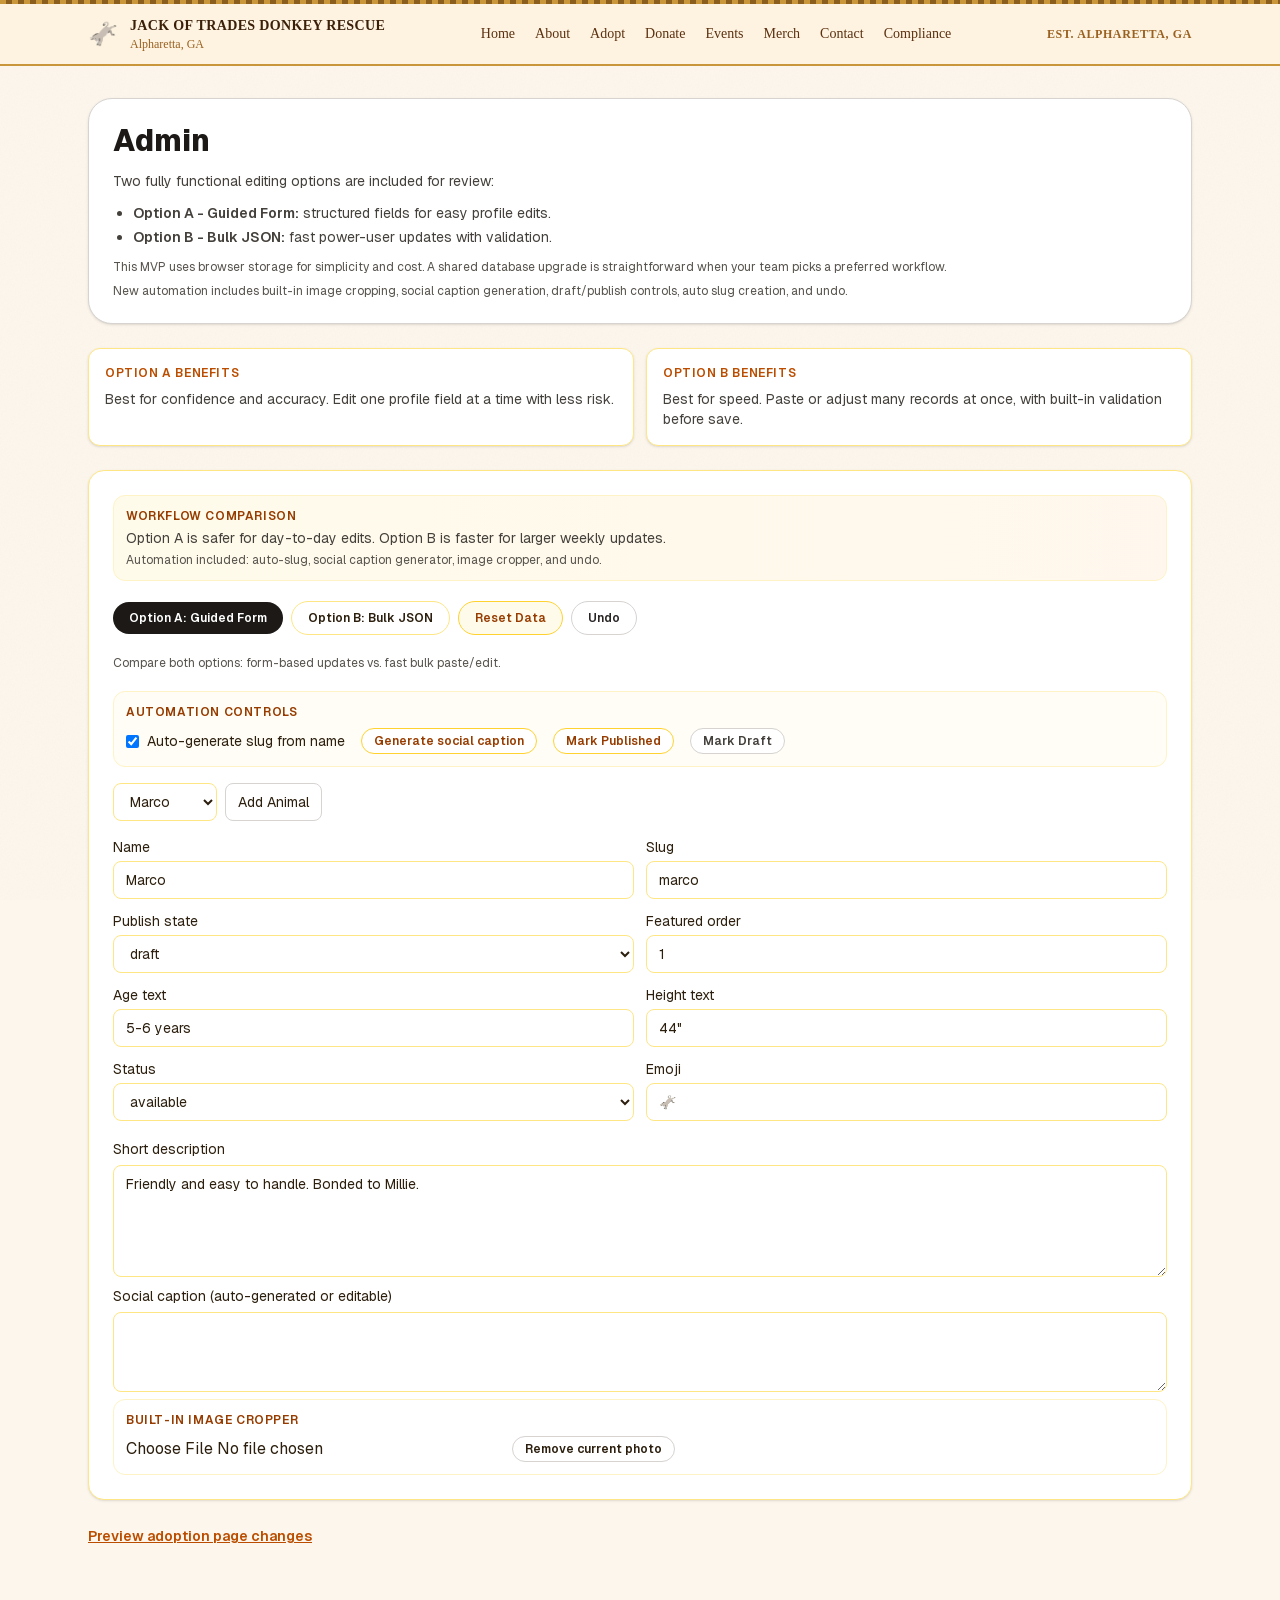
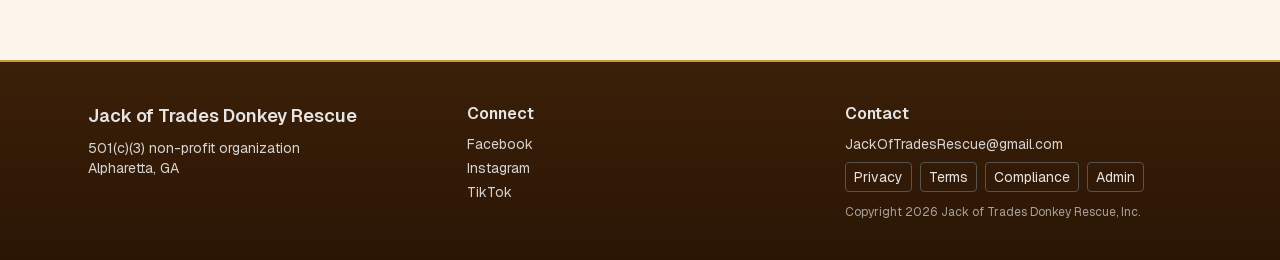
<file: admin.html>
<!DOCTYPE html><html lang="en" class="geist_a71539c9-module__T19VSG__variable geist_mono_8d43a2aa-module__8Li5zG__variable h-full antialiased"><head><meta charSet="utf-8"/><meta name="viewport" content="width=device-width, initial-scale=1"/><link rel="preload" href="/_next/static/media/797e433ab948586e-s.p.0.q-h669a_dqa.woff2" as="font" crossorigin="" type="font/woff2"/><link rel="preload" href="/_next/static/media/caa3a2e1cccd8315-s.p.16t1db8_9y2o~.woff2" as="font" crossorigin="" type="font/woff2"/><link rel="stylesheet" href="/_next/static/chunks/081vc2pxw7w7i.css" data-precedence="next"/><link rel="preload" as="script" fetchPriority="low" href="/_next/static/chunks/0oti3aw0~vxsz.js"/><script src="/_next/static/chunks/14j2ciww8l-hk.js" async=""></script><script src="/_next/static/chunks/0ntspp1-3w50d.js" async=""></script><script src="/_next/static/chunks/0.1i3q05pn367.js" async=""></script><script src="/_next/static/chunks/turbopack-03o-eqk4f._5n.js" async=""></script><script src="/_next/static/chunks/0ip~en.0qcjtf.js" async=""></script><script src="/_next/static/chunks/0_sq5.~ca3msl.js" async=""></script><script src="/_next/static/chunks/0yodzwy0~7c1b.js" async=""></script><meta name="next-size-adjust" content=""/><title>Jack of Trades Donkey Rescue</title><meta name="description" content="Rescue and rehabilitation for donkeys and miniature horses in Alpharetta, GA."/><link rel="icon" href="/favicon.ico?favicon.0x3dzn~oxb6tn.ico" sizes="256x256" type="image/x-icon"/><script src="/_next/static/chunks/03~yq9q893hmn.js" noModule=""></script></head><body class="min-h-full bg-amber-50/50 text-stone-900"><div hidden=""><!--$--><!--/$--></div><div class="flex min-h-full flex-col"><a href="#main-content" class="sr-only focus:not-sr-only focus:absolute focus:left-3 focus:top-3 focus:z-50 focus:rounded focus:bg-white focus:px-3 focus:py-2 focus:text-sm focus:font-semibold focus:text-stone-900">Skip to main content</a><header class="sticky top-0 z-20 backdrop-blur" style="background:rgba(253,243,223,0.97);border-bottom:2px solid #c9973a"><div class="h-1 w-full" style="background:repeating-linear-gradient(90deg, #c9973a 0px, #c9973a 6px, #8b5e1e 6px, #8b5e1e 12px)"></div><div class="mx-auto flex max-w-6xl items-center justify-between px-4 py-3 md:px-6"><a class="flex items-center gap-3" href="/"><span class="text-2xl select-none">🫏</span><div><p class="text-sm font-bold uppercase tracking-wide" style="font-family:Georgia, serif;color:#3b1f08">Jack of Trades Donkey Rescue</p><p class="text-xs" style="color:#9a6020;font-family:Georgia, serif">Alpharetta, GA</p></div></a><nav class="hidden gap-5 md:flex"><a class="text-sm font-medium transition" style="font-family:Georgia, serif;color:#5c3010" href="/">Home</a><a class="text-sm font-medium transition" style="font-family:Georgia, serif;color:#5c3010" href="/about">About</a><a class="text-sm font-medium transition" style="font-family:Georgia, serif;color:#5c3010" href="/adopt">Adopt</a><a class="text-sm font-medium transition" style="font-family:Georgia, serif;color:#5c3010" href="/donate">Donate</a><a class="text-sm font-medium transition" style="font-family:Georgia, serif;color:#5c3010" href="/events">Events</a><a class="text-sm font-medium transition" style="font-family:Georgia, serif;color:#5c3010" href="/merch">Merch</a><a class="text-sm font-medium transition" style="font-family:Georgia, serif;color:#5c3010" href="/contact">Contact</a><a class="text-sm font-medium transition" style="font-family:Georgia, serif;color:#5c3010" href="/compliance">Compliance</a></nav><div class="text-xs font-semibold uppercase tracking-wider" style="color:#9a6020;font-family:Georgia, serif">Est. Alpharetta, GA</div></div><nav aria-label="Primary" class="mx-auto flex max-w-6xl gap-2 overflow-x-auto px-4 pb-3 md:hidden"><a class="whitespace-nowrap rounded-full px-3 py-1.5 text-xs font-medium" style="border:1px solid #c9973a;color:#5c3010;font-family:Georgia, serif;background:#fdf3df" href="/">Home</a><a class="whitespace-nowrap rounded-full px-3 py-1.5 text-xs font-medium" style="border:1px solid #c9973a;color:#5c3010;font-family:Georgia, serif;background:#fdf3df" href="/about">About</a><a class="whitespace-nowrap rounded-full px-3 py-1.5 text-xs font-medium" style="border:1px solid #c9973a;color:#5c3010;font-family:Georgia, serif;background:#fdf3df" href="/adopt">Adopt</a><a class="whitespace-nowrap rounded-full px-3 py-1.5 text-xs font-medium" style="border:1px solid #c9973a;color:#5c3010;font-family:Georgia, serif;background:#fdf3df" href="/donate">Donate</a><a class="whitespace-nowrap rounded-full px-3 py-1.5 text-xs font-medium" style="border:1px solid #c9973a;color:#5c3010;font-family:Georgia, serif;background:#fdf3df" href="/events">Events</a><a class="whitespace-nowrap rounded-full px-3 py-1.5 text-xs font-medium" style="border:1px solid #c9973a;color:#5c3010;font-family:Georgia, serif;background:#fdf3df" href="/merch">Merch</a><a class="whitespace-nowrap rounded-full px-3 py-1.5 text-xs font-medium" style="border:1px solid #c9973a;color:#5c3010;font-family:Georgia, serif;background:#fdf3df" href="/contact">Contact</a><a class="whitespace-nowrap rounded-full px-3 py-1.5 text-xs font-medium" style="border:1px solid #c9973a;color:#5c3010;font-family:Georgia, serif;background:#fdf3df" href="/compliance">Compliance</a></nav></header><main id="main-content" class="mx-auto w-full max-w-6xl flex-1 px-4 py-8 md:px-6"><div class="space-y-6"><section class="rounded-3xl border border-stone-300 bg-white p-6 shadow-sm"><h1 class="text-3xl font-extrabold text-stone-900">Admin</h1><p class="mt-3 text-sm text-stone-700">Two fully functional editing options are included for review:</p><ul class="mt-3 list-disc space-y-1 pl-5 text-sm text-stone-700"><li><span class="font-semibold">Option A - Guided Form:</span> structured fields for easy profile edits.</li><li><span class="font-semibold">Option B - Bulk JSON:</span> fast power-user updates with validation.</li></ul><p class="mt-3 text-xs text-stone-600">This MVP uses browser storage for simplicity and cost. A shared database upgrade is straightforward when your team picks a preferred workflow.</p><p class="mt-2 text-xs text-stone-600">New automation includes built-in image cropping, social caption generation, draft/publish controls, auto slug creation, and undo.</p></section><section class="grid gap-3 md:grid-cols-2"><article class="rounded-xl border border-amber-200 bg-white p-4 shadow-sm"><p class="text-xs font-semibold uppercase tracking-wider text-amber-700">Option A Benefits</p><p class="mt-2 text-sm text-stone-700">Best for confidence and accuracy. Edit one profile field at a time with less risk.</p></article><article class="rounded-xl border border-amber-200 bg-white p-4 shadow-sm"><p class="text-xs font-semibold uppercase tracking-wider text-amber-700">Option B Benefits</p><p class="mt-2 text-sm text-stone-700">Best for speed. Paste or adjust many records at once, with built-in validation before save.</p></article></section><!--$!--><template data-dgst="BAILOUT_TO_CLIENT_SIDE_RENDERING"></template><!--/$--><a class="inline-block text-sm font-semibold text-amber-700 underline" href="/adopt">Preview adoption page changes</a></div><!--$--><!--/$--></main><footer class="mt-20 text-stone-200" style="background:linear-gradient(180deg, #3b2008 0%, #2a1505 100%);border-top:2px solid #c9973a"><div class="mx-auto grid max-w-6xl gap-8 px-4 py-10 md:grid-cols-3 md:px-6"><div><p class="text-lg font-semibold">Jack of Trades Donkey Rescue</p><p class="mt-2 text-sm text-stone-300">501(c)(3) non-profit organization</p><p class="text-sm text-stone-300">Alpharetta, GA</p></div><div><p class="font-semibold">Connect</p><ul class="mt-2 space-y-1 text-sm text-stone-300"><li><a class="underline-offset-2 hover:underline" href="https://facebook.com" target="_blank" rel="noreferrer">Facebook</a></li><li><a class="underline-offset-2 hover:underline" href="https://instagram.com" target="_blank" rel="noreferrer">Instagram</a></li><li><a class="underline-offset-2 hover:underline" href="https://tiktok.com" target="_blank" rel="noreferrer">TikTok</a></li></ul></div><div><p class="font-semibold">Contact</p><p class="mt-2 text-sm text-stone-300"><a class="underline-offset-2 hover:underline" href="mailto:JackOfTradesRescue@gmail.com">JackOfTradesRescue@gmail.com</a></p><div class="mt-2 flex flex-wrap gap-2 text-sm text-stone-200"><a class="rounded border border-stone-600 px-2 py-1 underline-offset-2 hover:underline" href="/privacy">Privacy</a><a class="rounded border border-stone-600 px-2 py-1 underline-offset-2 hover:underline" href="/terms">Terms</a><a class="rounded border border-stone-600 px-2 py-1 underline-offset-2 hover:underline" href="/compliance">Compliance</a><a class="rounded border border-stone-600 px-2 py-1 underline-offset-2 hover:underline" href="/admin">Admin</a></div><p class="mt-3 text-xs text-stone-400">Copyright <!-- -->2026<!-- --> Jack of Trades Donkey Rescue, Inc.</p></div></div></footer></div><script src="/_next/static/chunks/0oti3aw0~vxsz.js" id="_R_" async=""></script><script>(self.__next_f=self.__next_f||[]).push([0])</script><script>self.__next_f.push([1,"1:\"$Sreact.fragment\"\n2:I[48847,[\"/_next/static/chunks/0ip~en.0qcjtf.js\",\"/_next/static/chunks/0_sq5.~ca3msl.js\",\"/_next/static/chunks/0yodzwy0~7c1b.js\"],\"\"]\ne:I[82760,[\"/_next/static/chunks/0ip~en.0qcjtf.js\",\"/_next/static/chunks/0_sq5.~ca3msl.js\"],\"default\",1]\n:HL[\"/_next/static/chunks/081vc2pxw7w7i.css\",\"style\"]\n:HL[\"/_next/static/media/797e433ab948586e-s.p.0.q-h669a_dqa.woff2\",\"font\",{\"crossOrigin\":\"\",\"type\":\"font/woff2\"}]\n:HL[\"/_next/static/media/caa3a2e1cccd8315-s.p.16t1db8_9y2o~.woff2\",\"font\",{\"crossOrigin\":\"\",\"type\":\"font/woff2\"}]\n"])</script><script>self.__next_f.push([1,"0:{\"P\":null,\"c\":[\"\",\"admin\"],\"q\":\"\",\"i\":false,\"f\":[[[\"\",{\"children\":[\"admin\",{\"children\":[\"__PAGE__\",{}]}]},\"$undefined\",\"$undefined\",16],[[\"$\",\"$1\",\"c\",{\"children\":[[[\"$\",\"link\",\"0\",{\"rel\":\"stylesheet\",\"href\":\"/_next/static/chunks/081vc2pxw7w7i.css\",\"precedence\":\"next\",\"crossOrigin\":\"$undefined\",\"nonce\":\"$undefined\"}],[\"$\",\"script\",\"script-0\",{\"src\":\"/_next/static/chunks/0ip~en.0qcjtf.js\",\"async\":true,\"nonce\":\"$undefined\"}],[\"$\",\"script\",\"script-1\",{\"src\":\"/_next/static/chunks/0_sq5.~ca3msl.js\",\"async\":true,\"nonce\":\"$undefined\"}]],[\"$\",\"html\",null,{\"lang\":\"en\",\"className\":\"geist_a71539c9-module__T19VSG__variable geist_mono_8d43a2aa-module__8Li5zG__variable h-full antialiased\",\"children\":[\"$\",\"body\",null,{\"className\":\"min-h-full bg-amber-50/50 text-stone-900\",\"children\":[\"$\",\"div\",null,{\"className\":\"flex min-h-full flex-col\",\"children\":[[\"$\",\"a\",null,{\"href\":\"#main-content\",\"className\":\"sr-only focus:not-sr-only focus:absolute focus:left-3 focus:top-3 focus:z-50 focus:rounded focus:bg-white focus:px-3 focus:py-2 focus:text-sm focus:font-semibold focus:text-stone-900\",\"children\":\"Skip to main content\"}],[\"$\",\"header\",null,{\"className\":\"sticky top-0 z-20 backdrop-blur\",\"style\":{\"background\":\"rgba(253,243,223,0.97)\",\"borderBottom\":\"2px solid #c9973a\"},\"children\":[[\"$\",\"div\",null,{\"className\":\"h-1 w-full\",\"style\":{\"background\":\"repeating-linear-gradient(90deg, #c9973a 0px, #c9973a 6px, #8b5e1e 6px, #8b5e1e 12px)\"}}],[\"$\",\"div\",null,{\"className\":\"mx-auto flex max-w-6xl items-center justify-between px-4 py-3 md:px-6\",\"children\":[[\"$\",\"$L2\",null,{\"href\":\"/\",\"className\":\"flex items-center gap-3\",\"children\":[[\"$\",\"span\",null,{\"className\":\"text-2xl select-none\",\"children\":\"🫏\"}],[\"$\",\"div\",null,{\"children\":[[\"$\",\"p\",null,{\"className\":\"text-sm font-bold uppercase tracking-wide\",\"style\":{\"fontFamily\":\"Georgia, serif\",\"color\":\"#3b1f08\"},\"children\":\"Jack of Trades Donkey Rescue\"}],[\"$\",\"p\",null,{\"className\":\"text-xs\",\"style\":{\"color\":\"#9a6020\",\"fontFamily\":\"Georgia, serif\"},\"children\":\"Alpharetta, GA\"}]]}]]}],[\"$\",\"nav\",null,{\"className\":\"hidden gap-5 md:flex\",\"children\":[[\"$\",\"$L2\",\"/\",{\"href\":\"/\",\"className\":\"text-sm font-medium transition\",\"style\":{\"fontFamily\":\"Georgia, serif\",\"color\":\"#5c3010\"},\"children\":\"Home\"}],[\"$\",\"$L2\",\"/about\",{\"href\":\"/about\",\"className\":\"text-sm font-medium transition\",\"style\":{\"fontFamily\":\"Georgia, serif\",\"color\":\"#5c3010\"},\"children\":\"About\"}],[\"$\",\"$L2\",\"/adopt\",{\"href\":\"/adopt\",\"className\":\"text-sm font-medium transition\",\"style\":{\"fontFamily\":\"Georgia, serif\",\"color\":\"#5c3010\"},\"children\":\"Adopt\"}],[\"$\",\"$L2\",\"/donate\",{\"href\":\"/donate\",\"className\":\"text-sm font-medium transition\",\"style\":{\"fontFamily\":\"Georgia, serif\",\"color\":\"#5c3010\"},\"children\":\"Donate\"}],[\"$\",\"$L2\",\"/events\",{\"href\":\"/events\",\"className\":\"text-sm font-medium transition\",\"style\":{\"fontFamily\":\"Georgia, serif\",\"color\":\"#5c3010\"},\"children\":\"Events\"}],[\"$\",\"$L2\",\"/merch\",{\"href\":\"/merch\",\"className\":\"text-sm font-medium transition\",\"style\":{\"fontFamily\":\"Georgia, serif\",\"color\":\"#5c3010\"},\"children\":\"Merch\"}],[\"$\",\"$L2\",\"/contact\",{\"href\":\"/contact\",\"className\":\"text-sm font-medium transition\",\"style\":{\"fontFamily\":\"Georgia, serif\",\"color\":\"#5c3010\"},\"children\":\"Contact\"}],[\"$\",\"$L2\",\"/compliance\",{\"href\":\"/compliance\",\"className\":\"text-sm font-medium transition\",\"style\":{\"fontFamily\":\"Georgia, serif\",\"color\":\"#5c3010\"},\"children\":\"Compliance\"}]]}],[\"$\",\"div\",null,{\"className\":\"text-xs font-semibold uppercase tracking-wider\",\"style\":{\"color\":\"#9a6020\",\"fontFamily\":\"Georgia, serif\"},\"children\":\"Est. Alpharetta, GA\"}]]}],[\"$\",\"nav\",null,{\"aria-label\":\"Primary\",\"className\":\"mx-auto flex max-w-6xl gap-2 overflow-x-auto px-4 pb-3 md:hidden\",\"children\":[[\"$\",\"$L2\",\"/\",{\"href\":\"/\",\"className\":\"whitespace-nowrap rounded-full px-3 py-1.5 text-xs font-medium\",\"style\":{\"border\":\"1px solid #c9973a\",\"color\":\"#5c3010\",\"fontFamily\":\"Georgia, serif\",\"background\":\"#fdf3df\"},\"children\":\"Home\"}],[\"$\",\"$L2\",\"/about\",{\"href\":\"/about\",\"className\":\"whitespace-nowrap rounded-full px-3 py-1.5 text-xs font-medium\",\"style\":{\"border\":\"1px solid #c9973a\",\"color\":\"#5c3010\",\"fontFamily\":\"Georgia, serif\",\"background\":\"#fdf3df\"},\"children\":\"About\"}],[\"$\",\"$L2\",\"/adopt\",{\"href\":\"/adopt\",\"className\":\"whitespace-nowrap rounded-full px-3 py-1.5 text-xs font-medium\",\"style\":{\"border\":\"1px solid #c9973a\",\"color\":\"#5c3010\",\"fontFamily\":\"Georgia, serif\",\"background\":\"#fdf3df\"},\"children\":\"Adopt\"}],\"$L3\",\"$L4\",\"$L5\",\"$L6\",\"$L7\"]}]]}],\"$L8\",\"$L9\"]}]}]}]]}],{\"children\":[\"$La\",{\"children\":[\"$Lb\",{},null,false,null]},null,false,\"$@c\"]},null,false,null],\"$Ld\",false]],\"m\":\"$undefined\",\"G\":[\"$e\",[\"$Lf\"]],\"S\":true,\"h\":null,\"s\":\"$undefined\",\"l\":\"$undefined\",\"p\":\"$undefined\",\"d\":\"$undefined\",\"b\":\"at61Rhkwl31L4r1t-24VV\"}\n"])</script><script>self.__next_f.push([1,"10:I[98340,[\"/_next/static/chunks/0ip~en.0qcjtf.js\",\"/_next/static/chunks/0_sq5.~ca3msl.js\"],\"default\"]\n11:I[39621,[\"/_next/static/chunks/0ip~en.0qcjtf.js\",\"/_next/static/chunks/0_sq5.~ca3msl.js\"],\"default\"]\n12:I[74262,[\"/_next/static/chunks/0ip~en.0qcjtf.js\",\"/_next/static/chunks/0_sq5.~ca3msl.js\",\"/_next/static/chunks/0yodzwy0~7c1b.js\"],\"AdminEditorNoSSR\"]\n13:I[39560,[\"/_next/static/chunks/0ip~en.0qcjtf.js\",\"/_next/static/chunks/0_sq5.~ca3msl.js\"],\"OutletBoundary\"]\n14:\"$Sreact.suspense\"\n17:I[39560,[\"/_next/static/chunks/0ip~en.0qcjtf.js\",\"/_next/static/chunks/0_sq5.~ca3msl.js\"],\"ViewportBoundary\"]\n19:I[39560,[\"/_next/static/chunks/0ip~en.0qcjtf.js\",\"/_next/static/chunks/0_sq5.~ca3msl.js\"],\"MetadataBoundary\"]\n3:[\"$\",\"$L2\",\"/donate\",{\"href\":\"/donate\",\"className\":\"whitespace-nowrap rounded-full px-3 py-1.5 text-xs font-medium\",\"style\":{\"border\":\"1px solid #c9973a\",\"color\":\"#5c3010\",\"fontFamily\":\"Georgia, serif\",\"background\":\"#fdf3df\"},\"children\":\"Donate\"}]\n4:[\"$\",\"$L2\",\"/events\",{\"href\":\"/events\",\"className\":\"whitespace-nowrap rounded-full px-3 py-1.5 text-xs font-medium\",\"style\":{\"border\":\"1px solid #c9973a\",\"color\":\"#5c3010\",\"fontFamily\":\"Georgia, serif\",\"background\":\"#fdf3df\"},\"children\":\"Events\"}]\n5:[\"$\",\"$L2\",\"/merch\",{\"href\":\"/merch\",\"className\":\"whitespace-nowrap rounded-full px-3 py-1.5 text-xs font-medium\",\"style\":{\"border\":\"1px solid #c9973a\",\"color\":\"#5c3010\",\"fontFamily\":\"Georgia, serif\",\"background\":\"#fdf3df\"},\"children\":\"Merch\"}]\n6:[\"$\",\"$L2\",\"/contact\",{\"href\":\"/contact\",\"className\":\"whitespace-nowrap rounded-full px-3 py-1.5 text-xs font-medium\",\"style\":{\"border\":\"1px solid #c9973a\",\"color\":\"#5c3010\",\"fontFamily\":\"Georgia, serif\",\"background\":\"#fdf3df\"},\"children\":\"Contact\"}]\n7:[\"$\",\"$L2\",\"/compliance\",{\"href\":\"/compliance\",\"className\":\"whitespace-nowrap rounded-full px-3 py-1.5 text-xs font-medium\",\"style\":{\"border\":\"1px solid #c9973a\",\"color\":\"#5c3010\",\"fontFamily\":\"Georgia, serif\",\"background\":\"#fdf3df\"},\"children\":\"Compliance\"}]\n"])</script><script>self.__next_f.push([1,"8:[\"$\",\"main\",null,{\"id\":\"main-content\",\"className\":\"mx-auto w-full max-w-6xl flex-1 px-4 py-8 md:px-6\",\"children\":[\"$\",\"$L10\",null,{\"parallelRouterKey\":\"children\",\"error\":\"$undefined\",\"errorStyles\":\"$undefined\",\"errorScripts\":\"$undefined\",\"template\":[\"$\",\"$L11\",null,{}],\"templateStyles\":\"$undefined\",\"templateScripts\":\"$undefined\",\"notFound\":[[[\"$\",\"title\",null,{\"children\":\"404: This page could not be found.\"}],[\"$\",\"div\",null,{\"style\":{\"fontFamily\":\"system-ui,\\\"Segoe UI\\\",Roboto,Helvetica,Arial,sans-serif,\\\"Apple Color Emoji\\\",\\\"Segoe UI Emoji\\\"\",\"height\":\"100vh\",\"textAlign\":\"center\",\"display\":\"flex\",\"flexDirection\":\"column\",\"alignItems\":\"center\",\"justifyContent\":\"center\"},\"children\":[\"$\",\"div\",null,{\"children\":[[\"$\",\"style\",null,{\"dangerouslySetInnerHTML\":{\"__html\":\"body{color:#000;background:#fff;margin:0}.next-error-h1{border-right:1px solid rgba(0,0,0,.3)}@media (prefers-color-scheme:dark){body{color:#fff;background:#000}.next-error-h1{border-right:1px solid rgba(255,255,255,.3)}}\"}}],[\"$\",\"h1\",null,{\"className\":\"next-error-h1\",\"style\":{\"display\":\"inline-block\",\"margin\":\"0 20px 0 0\",\"padding\":\"0 23px 0 0\",\"fontSize\":24,\"fontWeight\":500,\"verticalAlign\":\"top\",\"lineHeight\":\"49px\"},\"children\":404}],[\"$\",\"div\",null,{\"style\":{\"display\":\"inline-block\"},\"children\":[\"$\",\"h2\",null,{\"style\":{\"fontSize\":14,\"fontWeight\":400,\"lineHeight\":\"49px\",\"margin\":0},\"children\":\"This page could not be found.\"}]}]]}]}]],[]],\"forbidden\":\"$undefined\",\"unauthorized\":\"$undefined\"}]}]\n"])</script><script>self.__next_f.push([1,"9:[\"$\",\"footer\",null,{\"className\":\"mt-20 text-stone-200\",\"style\":{\"background\":\"linear-gradient(180deg, #3b2008 0%, #2a1505 100%)\",\"borderTop\":\"2px solid #c9973a\"},\"children\":[\"$\",\"div\",null,{\"className\":\"mx-auto grid max-w-6xl gap-8 px-4 py-10 md:grid-cols-3 md:px-6\",\"children\":[[\"$\",\"div\",null,{\"children\":[[\"$\",\"p\",null,{\"className\":\"text-lg font-semibold\",\"children\":\"Jack of Trades Donkey Rescue\"}],[\"$\",\"p\",null,{\"className\":\"mt-2 text-sm text-stone-300\",\"children\":\"501(c)(3) non-profit organization\"}],[\"$\",\"p\",null,{\"className\":\"text-sm text-stone-300\",\"children\":\"Alpharetta, GA\"}]]}],[\"$\",\"div\",null,{\"children\":[[\"$\",\"p\",null,{\"className\":\"font-semibold\",\"children\":\"Connect\"}],[\"$\",\"ul\",null,{\"className\":\"mt-2 space-y-1 text-sm text-stone-300\",\"children\":[[\"$\",\"li\",\"Facebook\",{\"children\":[\"$\",\"a\",null,{\"className\":\"underline-offset-2 hover:underline\",\"href\":\"https://facebook.com\",\"target\":\"_blank\",\"rel\":\"noreferrer\",\"children\":\"Facebook\"}]}],[\"$\",\"li\",\"Instagram\",{\"children\":[\"$\",\"a\",null,{\"className\":\"underline-offset-2 hover:underline\",\"href\":\"https://instagram.com\",\"target\":\"_blank\",\"rel\":\"noreferrer\",\"children\":\"Instagram\"}]}],[\"$\",\"li\",\"TikTok\",{\"children\":[\"$\",\"a\",null,{\"className\":\"underline-offset-2 hover:underline\",\"href\":\"https://tiktok.com\",\"target\":\"_blank\",\"rel\":\"noreferrer\",\"children\":\"TikTok\"}]}]]}]]}],[\"$\",\"div\",null,{\"children\":[[\"$\",\"p\",null,{\"className\":\"font-semibold\",\"children\":\"Contact\"}],[\"$\",\"p\",null,{\"className\":\"mt-2 text-sm text-stone-300\",\"children\":[\"$\",\"a\",null,{\"className\":\"underline-offset-2 hover:underline\",\"href\":\"mailto:JackOfTradesRescue@gmail.com\",\"children\":\"JackOfTradesRescue@gmail.com\"}]}],[\"$\",\"div\",null,{\"className\":\"mt-2 flex flex-wrap gap-2 text-sm text-stone-200\",\"children\":[[\"$\",\"$L2\",null,{\"className\":\"rounded border border-stone-600 px-2 py-1 underline-offset-2 hover:underline\",\"href\":\"/privacy\",\"children\":\"Privacy\"}],[\"$\",\"$L2\",null,{\"className\":\"rounded border border-stone-600 px-2 py-1 underline-offset-2 hover:underline\",\"href\":\"/terms\",\"children\":\"Terms\"}],[\"$\",\"$L2\",null,{\"className\":\"rounded border border-stone-600 px-2 py-1 underline-offset-2 hover:underline\",\"href\":\"/compliance\",\"children\":\"Compliance\"}],[\"$\",\"$L2\",null,{\"className\":\"rounded border border-stone-600 px-2 py-1 underline-offset-2 hover:underline\",\"href\":\"/admin\",\"children\":\"Admin\"}]]}],[\"$\",\"p\",null,{\"className\":\"mt-3 text-xs text-stone-400\",\"children\":[\"Copyright \",2026,\" Jack of Trades Donkey Rescue, Inc.\"]}]]}]]}]}]\n"])</script><script>self.__next_f.push([1,"a:[\"$\",\"$1\",\"c\",{\"children\":[null,[\"$\",\"$L10\",null,{\"parallelRouterKey\":\"children\",\"error\":\"$undefined\",\"errorStyles\":\"$undefined\",\"errorScripts\":\"$undefined\",\"template\":[\"$\",\"$L11\",null,{}],\"templateStyles\":\"$undefined\",\"templateScripts\":\"$undefined\",\"notFound\":\"$undefined\",\"forbidden\":\"$undefined\",\"unauthorized\":\"$undefined\"}]]}]\n"])</script><script>self.__next_f.push([1,"b:[\"$\",\"$1\",\"c\",{\"children\":[[\"$\",\"div\",null,{\"className\":\"space-y-6\",\"children\":[[\"$\",\"section\",null,{\"className\":\"rounded-3xl border border-stone-300 bg-white p-6 shadow-sm\",\"children\":[[\"$\",\"h1\",null,{\"className\":\"text-3xl font-extrabold text-stone-900\",\"children\":\"Admin\"}],[\"$\",\"p\",null,{\"className\":\"mt-3 text-sm text-stone-700\",\"children\":\"Two fully functional editing options are included for review:\"}],[\"$\",\"ul\",null,{\"className\":\"mt-3 list-disc space-y-1 pl-5 text-sm text-stone-700\",\"children\":[[\"$\",\"li\",null,{\"children\":[[\"$\",\"span\",null,{\"className\":\"font-semibold\",\"children\":\"Option A - Guided Form:\"}],\" structured fields for easy profile edits.\"]}],[\"$\",\"li\",null,{\"children\":[[\"$\",\"span\",null,{\"className\":\"font-semibold\",\"children\":\"Option B - Bulk JSON:\"}],\" fast power-user updates with validation.\"]}]]}],[\"$\",\"p\",null,{\"className\":\"mt-3 text-xs text-stone-600\",\"children\":\"This MVP uses browser storage for simplicity and cost. A shared database upgrade is straightforward when your team picks a preferred workflow.\"}],[\"$\",\"p\",null,{\"className\":\"mt-2 text-xs text-stone-600\",\"children\":\"New automation includes built-in image cropping, social caption generation, draft/publish controls, auto slug creation, and undo.\"}]]}],[\"$\",\"section\",null,{\"className\":\"grid gap-3 md:grid-cols-2\",\"children\":[[\"$\",\"article\",null,{\"className\":\"rounded-xl border border-amber-200 bg-white p-4 shadow-sm\",\"children\":[[\"$\",\"p\",null,{\"className\":\"text-xs font-semibold uppercase tracking-wider text-amber-700\",\"children\":\"Option A Benefits\"}],[\"$\",\"p\",null,{\"className\":\"mt-2 text-sm text-stone-700\",\"children\":\"Best for confidence and accuracy. Edit one profile field at a time with less risk.\"}]]}],[\"$\",\"article\",null,{\"className\":\"rounded-xl border border-amber-200 bg-white p-4 shadow-sm\",\"children\":[[\"$\",\"p\",null,{\"className\":\"text-xs font-semibold uppercase tracking-wider text-amber-700\",\"children\":\"Option B Benefits\"}],[\"$\",\"p\",null,{\"className\":\"mt-2 text-sm text-stone-700\",\"children\":\"Best for speed. Paste or adjust many records at once, with built-in validation before save.\"}]]}]]}],[\"$\",\"$L12\",null,{}],[\"$\",\"$L2\",null,{\"href\":\"/adopt\",\"className\":\"inline-block text-sm font-semibold text-amber-700 underline\",\"children\":\"Preview adoption page changes\"}]]}],[[\"$\",\"script\",\"script-0\",{\"src\":\"/_next/static/chunks/0yodzwy0~7c1b.js\",\"async\":true,\"nonce\":\"$undefined\"}]],[\"$\",\"$L13\",null,{\"children\":[\"$\",\"$14\",null,{\"name\":\"Next.MetadataOutlet\",\"children\":\"$@15\"}]}]]}]\n"])</script><script>self.__next_f.push([1,"16:[]\nc:\"$W16\"\nd:[\"$\",\"$1\",\"h\",{\"children\":[null,[\"$\",\"$L17\",null,{\"children\":\"$L18\"}],[\"$\",\"div\",null,{\"hidden\":true,\"children\":[\"$\",\"$L19\",null,{\"children\":[\"$\",\"$14\",null,{\"name\":\"Next.Metadata\",\"children\":\"$L1a\"}]}]}],[\"$\",\"meta\",null,{\"name\":\"next-size-adjust\",\"content\":\"\"}]]}]\nf:[\"$\",\"link\",\"0\",{\"rel\":\"stylesheet\",\"href\":\"/_next/static/chunks/081vc2pxw7w7i.css\",\"precedence\":\"next\",\"crossOrigin\":\"$undefined\",\"nonce\":\"$undefined\"}]\n"])</script><script>self.__next_f.push([1,"18:[[\"$\",\"meta\",\"0\",{\"charSet\":\"utf-8\"}],[\"$\",\"meta\",\"1\",{\"name\":\"viewport\",\"content\":\"width=device-width, initial-scale=1\"}]]\n"])</script><script>self.__next_f.push([1,"1b:I[98872,[\"/_next/static/chunks/0ip~en.0qcjtf.js\",\"/_next/static/chunks/0_sq5.~ca3msl.js\"],\"IconMark\"]\n15:null\n1a:[[\"$\",\"title\",\"0\",{\"children\":\"Jack of Trades Donkey Rescue\"}],[\"$\",\"meta\",\"1\",{\"name\":\"description\",\"content\":\"Rescue and rehabilitation for donkeys and miniature horses in Alpharetta, GA.\"}],[\"$\",\"link\",\"2\",{\"rel\":\"icon\",\"href\":\"/favicon.ico?favicon.0x3dzn~oxb6tn.ico\",\"sizes\":\"256x256\",\"type\":\"image/x-icon\"}],[\"$\",\"$L1b\",\"3\",{}]]\n"])</script></body></html>
</file>
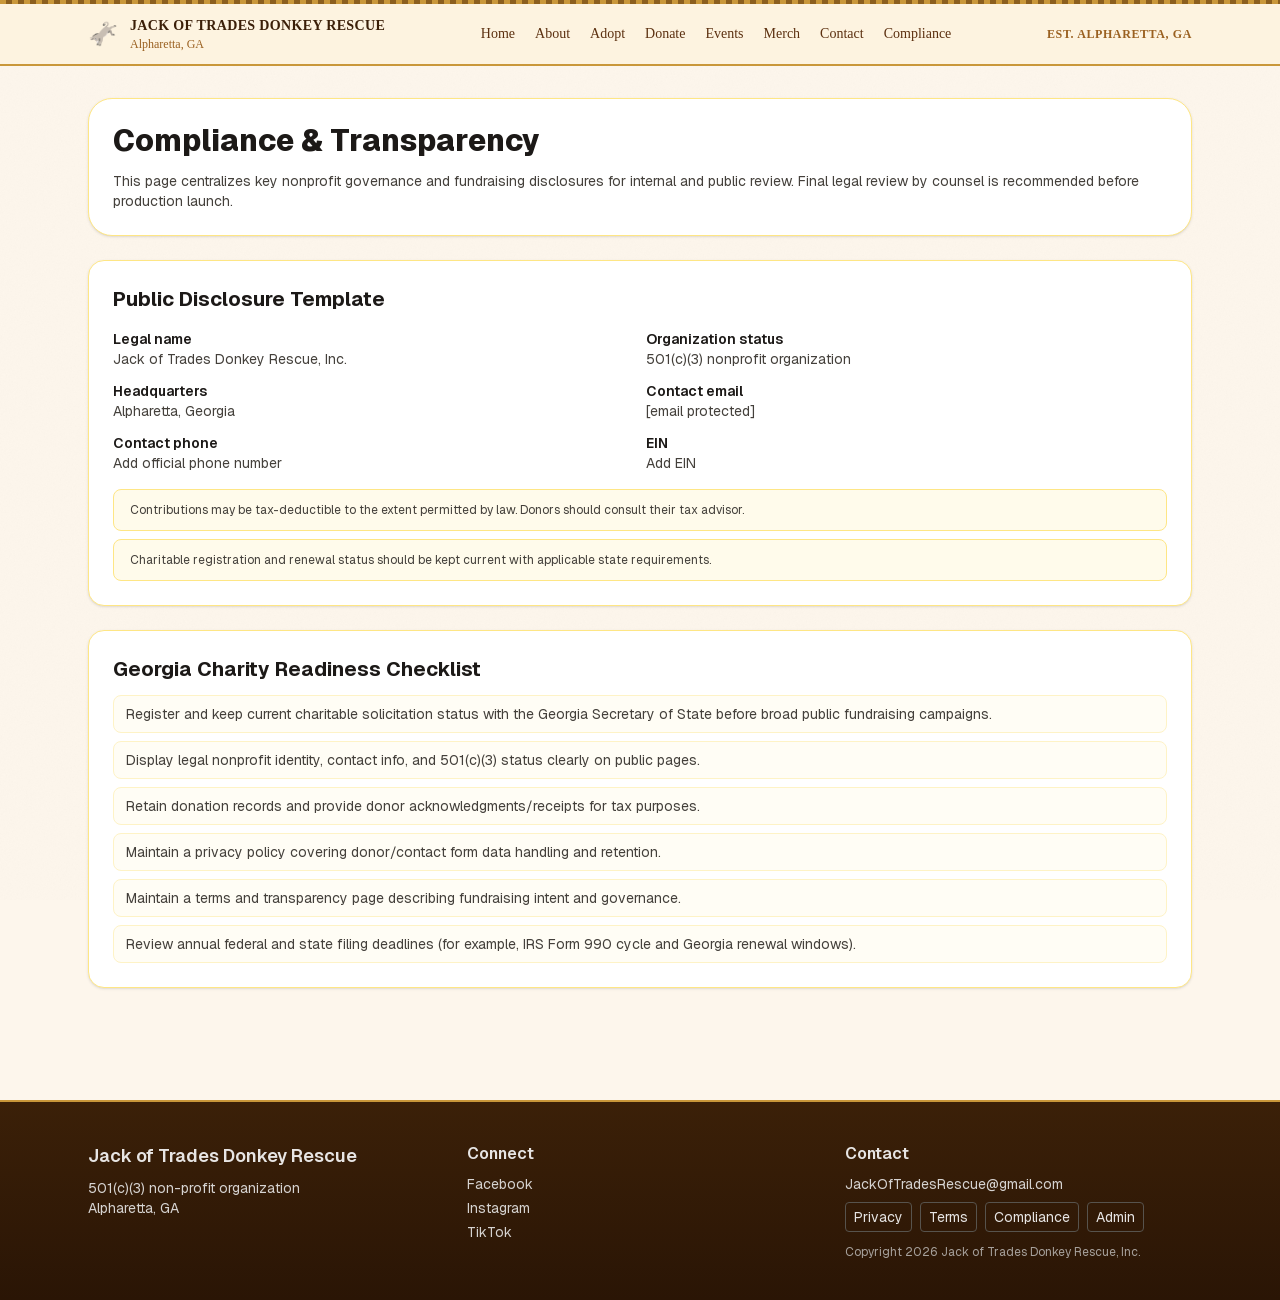
<file: compliance.html>
<!DOCTYPE html><html lang="en" class="geist_a71539c9-module__T19VSG__variable geist_mono_8d43a2aa-module__8Li5zG__variable h-full antialiased"><head><meta charSet="utf-8"/><meta name="viewport" content="width=device-width, initial-scale=1"/><link rel="preload" href="/_next/static/media/797e433ab948586e-s.p.0.q-h669a_dqa.woff2" as="font" crossorigin="" type="font/woff2"/><link rel="preload" href="/_next/static/media/caa3a2e1cccd8315-s.p.16t1db8_9y2o~.woff2" as="font" crossorigin="" type="font/woff2"/><link rel="stylesheet" href="/_next/static/chunks/081vc2pxw7w7i.css" data-precedence="next"/><link rel="preload" as="script" fetchPriority="low" href="/_next/static/chunks/0oti3aw0~vxsz.js"/><script src="/_next/static/chunks/14j2ciww8l-hk.js" async=""></script><script src="/_next/static/chunks/0ntspp1-3w50d.js" async=""></script><script src="/_next/static/chunks/0.1i3q05pn367.js" async=""></script><script src="/_next/static/chunks/turbopack-03o-eqk4f._5n.js" async=""></script><script src="/_next/static/chunks/0ip~en.0qcjtf.js" async=""></script><script src="/_next/static/chunks/0_sq5.~ca3msl.js" async=""></script><meta name="next-size-adjust" content=""/><title>Jack of Trades Donkey Rescue</title><meta name="description" content="Rescue and rehabilitation for donkeys and miniature horses in Alpharetta, GA."/><link rel="icon" href="/favicon.ico?favicon.0x3dzn~oxb6tn.ico" sizes="256x256" type="image/x-icon"/><script src="/_next/static/chunks/03~yq9q893hmn.js" noModule=""></script></head><body class="min-h-full bg-amber-50/50 text-stone-900"><div hidden=""><!--$--><!--/$--></div><div class="flex min-h-full flex-col"><a href="#main-content" class="sr-only focus:not-sr-only focus:absolute focus:left-3 focus:top-3 focus:z-50 focus:rounded focus:bg-white focus:px-3 focus:py-2 focus:text-sm focus:font-semibold focus:text-stone-900">Skip to main content</a><header class="sticky top-0 z-20 backdrop-blur" style="background:rgba(253,243,223,0.97);border-bottom:2px solid #c9973a"><div class="h-1 w-full" style="background:repeating-linear-gradient(90deg, #c9973a 0px, #c9973a 6px, #8b5e1e 6px, #8b5e1e 12px)"></div><div class="mx-auto flex max-w-6xl items-center justify-between px-4 py-3 md:px-6"><a class="flex items-center gap-3" href="/"><span class="text-2xl select-none">🫏</span><div><p class="text-sm font-bold uppercase tracking-wide" style="font-family:Georgia, serif;color:#3b1f08">Jack of Trades Donkey Rescue</p><p class="text-xs" style="color:#9a6020;font-family:Georgia, serif">Alpharetta, GA</p></div></a><nav class="hidden gap-5 md:flex"><a class="text-sm font-medium transition" style="font-family:Georgia, serif;color:#5c3010" href="/">Home</a><a class="text-sm font-medium transition" style="font-family:Georgia, serif;color:#5c3010" href="/about">About</a><a class="text-sm font-medium transition" style="font-family:Georgia, serif;color:#5c3010" href="/adopt">Adopt</a><a class="text-sm font-medium transition" style="font-family:Georgia, serif;color:#5c3010" href="/donate">Donate</a><a class="text-sm font-medium transition" style="font-family:Georgia, serif;color:#5c3010" href="/events">Events</a><a class="text-sm font-medium transition" style="font-family:Georgia, serif;color:#5c3010" href="/merch">Merch</a><a class="text-sm font-medium transition" style="font-family:Georgia, serif;color:#5c3010" href="/contact">Contact</a><a class="text-sm font-medium transition" style="font-family:Georgia, serif;color:#5c3010" href="/compliance">Compliance</a></nav><div class="text-xs font-semibold uppercase tracking-wider" style="color:#9a6020;font-family:Georgia, serif">Est. Alpharetta, GA</div></div><nav aria-label="Primary" class="mx-auto flex max-w-6xl gap-2 overflow-x-auto px-4 pb-3 md:hidden"><a class="whitespace-nowrap rounded-full px-3 py-1.5 text-xs font-medium" style="border:1px solid #c9973a;color:#5c3010;font-family:Georgia, serif;background:#fdf3df" href="/">Home</a><a class="whitespace-nowrap rounded-full px-3 py-1.5 text-xs font-medium" style="border:1px solid #c9973a;color:#5c3010;font-family:Georgia, serif;background:#fdf3df" href="/about">About</a><a class="whitespace-nowrap rounded-full px-3 py-1.5 text-xs font-medium" style="border:1px solid #c9973a;color:#5c3010;font-family:Georgia, serif;background:#fdf3df" href="/adopt">Adopt</a><a class="whitespace-nowrap rounded-full px-3 py-1.5 text-xs font-medium" style="border:1px solid #c9973a;color:#5c3010;font-family:Georgia, serif;background:#fdf3df" href="/donate">Donate</a><a class="whitespace-nowrap rounded-full px-3 py-1.5 text-xs font-medium" style="border:1px solid #c9973a;color:#5c3010;font-family:Georgia, serif;background:#fdf3df" href="/events">Events</a><a class="whitespace-nowrap rounded-full px-3 py-1.5 text-xs font-medium" style="border:1px solid #c9973a;color:#5c3010;font-family:Georgia, serif;background:#fdf3df" href="/merch">Merch</a><a class="whitespace-nowrap rounded-full px-3 py-1.5 text-xs font-medium" style="border:1px solid #c9973a;color:#5c3010;font-family:Georgia, serif;background:#fdf3df" href="/contact">Contact</a><a class="whitespace-nowrap rounded-full px-3 py-1.5 text-xs font-medium" style="border:1px solid #c9973a;color:#5c3010;font-family:Georgia, serif;background:#fdf3df" href="/compliance">Compliance</a></nav></header><main id="main-content" class="mx-auto w-full max-w-6xl flex-1 px-4 py-8 md:px-6"><div class="space-y-6"><section class="rounded-3xl border border-amber-200 bg-white p-6 shadow-sm"><h1 class="text-3xl font-extrabold text-stone-900">Compliance &amp; Transparency</h1><p class="mt-3 text-sm text-stone-700">This page centralizes key nonprofit governance and fundraising disclosures for internal and public review. Final legal review by counsel is recommended before production launch.</p></section><section class="rounded-2xl border border-amber-200 bg-white p-6 shadow-sm"><h2 class="text-xl font-bold text-stone-900">Public Disclosure Template</h2><dl class="mt-4 grid gap-3 text-sm text-stone-700 md:grid-cols-2"><div><dt class="font-semibold text-stone-900">Legal name</dt><dd>Jack of Trades Donkey Rescue, Inc.</dd></div><div><dt class="font-semibold text-stone-900">Organization status</dt><dd>501(c)(3) nonprofit organization</dd></div><div><dt class="font-semibold text-stone-900">Headquarters</dt><dd>Alpharetta, Georgia</dd></div><div><dt class="font-semibold text-stone-900">Contact email</dt><dd>[email protected]</dd></div><div><dt class="font-semibold text-stone-900">Contact phone</dt><dd>Add official phone number</dd></div><div><dt class="font-semibold text-stone-900">EIN</dt><dd>Add EIN</dd></div></dl><p class="mt-4 rounded-lg border border-amber-200 bg-amber-50 px-4 py-3 text-xs text-stone-700">Contributions may be tax-deductible to the extent permitted by law. Donors should consult their tax advisor.</p><p class="mt-2 rounded-lg border border-amber-200 bg-amber-50 px-4 py-3 text-xs text-stone-700">Charitable registration and renewal status should be kept current with applicable state requirements.</p></section><section class="rounded-2xl border border-amber-200 bg-white p-6 shadow-sm"><h2 class="text-xl font-bold text-stone-900">Georgia Charity Readiness Checklist</h2><ul class="mt-3 space-y-2 text-sm text-stone-700"><li class="rounded-lg border border-amber-100 bg-amber-50/50 px-3 py-2">Register and keep current charitable solicitation status with the Georgia Secretary of State before broad public fundraising campaigns.</li><li class="rounded-lg border border-amber-100 bg-amber-50/50 px-3 py-2">Display legal nonprofit identity, contact info, and 501(c)(3) status clearly on public pages.</li><li class="rounded-lg border border-amber-100 bg-amber-50/50 px-3 py-2">Retain donation records and provide donor acknowledgments/receipts for tax purposes.</li><li class="rounded-lg border border-amber-100 bg-amber-50/50 px-3 py-2">Maintain a privacy policy covering donor/contact form data handling and retention.</li><li class="rounded-lg border border-amber-100 bg-amber-50/50 px-3 py-2">Maintain a terms and transparency page describing fundraising intent and governance.</li><li class="rounded-lg border border-amber-100 bg-amber-50/50 px-3 py-2">Review annual federal and state filing deadlines (for example, IRS Form 990 cycle and Georgia renewal windows).</li></ul></section></div><!--$--><!--/$--></main><footer class="mt-20 text-stone-200" style="background:linear-gradient(180deg, #3b2008 0%, #2a1505 100%);border-top:2px solid #c9973a"><div class="mx-auto grid max-w-6xl gap-8 px-4 py-10 md:grid-cols-3 md:px-6"><div><p class="text-lg font-semibold">Jack of Trades Donkey Rescue</p><p class="mt-2 text-sm text-stone-300">501(c)(3) non-profit organization</p><p class="text-sm text-stone-300">Alpharetta, GA</p></div><div><p class="font-semibold">Connect</p><ul class="mt-2 space-y-1 text-sm text-stone-300"><li><a class="underline-offset-2 hover:underline" href="https://facebook.com" target="_blank" rel="noreferrer">Facebook</a></li><li><a class="underline-offset-2 hover:underline" href="https://instagram.com" target="_blank" rel="noreferrer">Instagram</a></li><li><a class="underline-offset-2 hover:underline" href="https://tiktok.com" target="_blank" rel="noreferrer">TikTok</a></li></ul></div><div><p class="font-semibold">Contact</p><p class="mt-2 text-sm text-stone-300"><a class="underline-offset-2 hover:underline" href="mailto:JackOfTradesRescue@gmail.com">JackOfTradesRescue@gmail.com</a></p><div class="mt-2 flex flex-wrap gap-2 text-sm text-stone-200"><a class="rounded border border-stone-600 px-2 py-1 underline-offset-2 hover:underline" href="/privacy">Privacy</a><a class="rounded border border-stone-600 px-2 py-1 underline-offset-2 hover:underline" href="/terms">Terms</a><a class="rounded border border-stone-600 px-2 py-1 underline-offset-2 hover:underline" href="/compliance">Compliance</a><a class="rounded border border-stone-600 px-2 py-1 underline-offset-2 hover:underline" href="/admin">Admin</a></div><p class="mt-3 text-xs text-stone-400">Copyright <!-- -->2026<!-- --> Jack of Trades Donkey Rescue, Inc.</p></div></div></footer></div><script src="/_next/static/chunks/0oti3aw0~vxsz.js" id="_R_" async=""></script><script>(self.__next_f=self.__next_f||[]).push([0])</script><script>self.__next_f.push([1,"1:\"$Sreact.fragment\"\n2:I[48847,[\"/_next/static/chunks/0ip~en.0qcjtf.js\",\"/_next/static/chunks/0_sq5.~ca3msl.js\"],\"\"]\ne:I[82760,[\"/_next/static/chunks/0ip~en.0qcjtf.js\",\"/_next/static/chunks/0_sq5.~ca3msl.js\"],\"default\",1]\n:HL[\"/_next/static/chunks/081vc2pxw7w7i.css\",\"style\"]\n:HL[\"/_next/static/media/797e433ab948586e-s.p.0.q-h669a_dqa.woff2\",\"font\",{\"crossOrigin\":\"\",\"type\":\"font/woff2\"}]\n:HL[\"/_next/static/media/caa3a2e1cccd8315-s.p.16t1db8_9y2o~.woff2\",\"font\",{\"crossOrigin\":\"\",\"type\":\"font/woff2\"}]\n"])</script><script>self.__next_f.push([1,"0:{\"P\":null,\"c\":[\"\",\"compliance\"],\"q\":\"\",\"i\":false,\"f\":[[[\"\",{\"children\":[\"compliance\",{\"children\":[\"__PAGE__\",{}]}]},\"$undefined\",\"$undefined\",16],[[\"$\",\"$1\",\"c\",{\"children\":[[[\"$\",\"link\",\"0\",{\"rel\":\"stylesheet\",\"href\":\"/_next/static/chunks/081vc2pxw7w7i.css\",\"precedence\":\"next\",\"crossOrigin\":\"$undefined\",\"nonce\":\"$undefined\"}],[\"$\",\"script\",\"script-0\",{\"src\":\"/_next/static/chunks/0ip~en.0qcjtf.js\",\"async\":true,\"nonce\":\"$undefined\"}],[\"$\",\"script\",\"script-1\",{\"src\":\"/_next/static/chunks/0_sq5.~ca3msl.js\",\"async\":true,\"nonce\":\"$undefined\"}]],[\"$\",\"html\",null,{\"lang\":\"en\",\"className\":\"geist_a71539c9-module__T19VSG__variable geist_mono_8d43a2aa-module__8Li5zG__variable h-full antialiased\",\"children\":[\"$\",\"body\",null,{\"className\":\"min-h-full bg-amber-50/50 text-stone-900\",\"children\":[\"$\",\"div\",null,{\"className\":\"flex min-h-full flex-col\",\"children\":[[\"$\",\"a\",null,{\"href\":\"#main-content\",\"className\":\"sr-only focus:not-sr-only focus:absolute focus:left-3 focus:top-3 focus:z-50 focus:rounded focus:bg-white focus:px-3 focus:py-2 focus:text-sm focus:font-semibold focus:text-stone-900\",\"children\":\"Skip to main content\"}],[\"$\",\"header\",null,{\"className\":\"sticky top-0 z-20 backdrop-blur\",\"style\":{\"background\":\"rgba(253,243,223,0.97)\",\"borderBottom\":\"2px solid #c9973a\"},\"children\":[[\"$\",\"div\",null,{\"className\":\"h-1 w-full\",\"style\":{\"background\":\"repeating-linear-gradient(90deg, #c9973a 0px, #c9973a 6px, #8b5e1e 6px, #8b5e1e 12px)\"}}],[\"$\",\"div\",null,{\"className\":\"mx-auto flex max-w-6xl items-center justify-between px-4 py-3 md:px-6\",\"children\":[[\"$\",\"$L2\",null,{\"href\":\"/\",\"className\":\"flex items-center gap-3\",\"children\":[[\"$\",\"span\",null,{\"className\":\"text-2xl select-none\",\"children\":\"🫏\"}],[\"$\",\"div\",null,{\"children\":[[\"$\",\"p\",null,{\"className\":\"text-sm font-bold uppercase tracking-wide\",\"style\":{\"fontFamily\":\"Georgia, serif\",\"color\":\"#3b1f08\"},\"children\":\"Jack of Trades Donkey Rescue\"}],[\"$\",\"p\",null,{\"className\":\"text-xs\",\"style\":{\"color\":\"#9a6020\",\"fontFamily\":\"Georgia, serif\"},\"children\":\"Alpharetta, GA\"}]]}]]}],[\"$\",\"nav\",null,{\"className\":\"hidden gap-5 md:flex\",\"children\":[[\"$\",\"$L2\",\"/\",{\"href\":\"/\",\"className\":\"text-sm font-medium transition\",\"style\":{\"fontFamily\":\"Georgia, serif\",\"color\":\"#5c3010\"},\"children\":\"Home\"}],[\"$\",\"$L2\",\"/about\",{\"href\":\"/about\",\"className\":\"text-sm font-medium transition\",\"style\":{\"fontFamily\":\"Georgia, serif\",\"color\":\"#5c3010\"},\"children\":\"About\"}],[\"$\",\"$L2\",\"/adopt\",{\"href\":\"/adopt\",\"className\":\"text-sm font-medium transition\",\"style\":{\"fontFamily\":\"Georgia, serif\",\"color\":\"#5c3010\"},\"children\":\"Adopt\"}],[\"$\",\"$L2\",\"/donate\",{\"href\":\"/donate\",\"className\":\"text-sm font-medium transition\",\"style\":{\"fontFamily\":\"Georgia, serif\",\"color\":\"#5c3010\"},\"children\":\"Donate\"}],[\"$\",\"$L2\",\"/events\",{\"href\":\"/events\",\"className\":\"text-sm font-medium transition\",\"style\":{\"fontFamily\":\"Georgia, serif\",\"color\":\"#5c3010\"},\"children\":\"Events\"}],[\"$\",\"$L2\",\"/merch\",{\"href\":\"/merch\",\"className\":\"text-sm font-medium transition\",\"style\":{\"fontFamily\":\"Georgia, serif\",\"color\":\"#5c3010\"},\"children\":\"Merch\"}],[\"$\",\"$L2\",\"/contact\",{\"href\":\"/contact\",\"className\":\"text-sm font-medium transition\",\"style\":{\"fontFamily\":\"Georgia, serif\",\"color\":\"#5c3010\"},\"children\":\"Contact\"}],[\"$\",\"$L2\",\"/compliance\",{\"href\":\"/compliance\",\"className\":\"text-sm font-medium transition\",\"style\":{\"fontFamily\":\"Georgia, serif\",\"color\":\"#5c3010\"},\"children\":\"Compliance\"}]]}],[\"$\",\"div\",null,{\"className\":\"text-xs font-semibold uppercase tracking-wider\",\"style\":{\"color\":\"#9a6020\",\"fontFamily\":\"Georgia, serif\"},\"children\":\"Est. Alpharetta, GA\"}]]}],[\"$\",\"nav\",null,{\"aria-label\":\"Primary\",\"className\":\"mx-auto flex max-w-6xl gap-2 overflow-x-auto px-4 pb-3 md:hidden\",\"children\":[[\"$\",\"$L2\",\"/\",{\"href\":\"/\",\"className\":\"whitespace-nowrap rounded-full px-3 py-1.5 text-xs font-medium\",\"style\":{\"border\":\"1px solid #c9973a\",\"color\":\"#5c3010\",\"fontFamily\":\"Georgia, serif\",\"background\":\"#fdf3df\"},\"children\":\"Home\"}],[\"$\",\"$L2\",\"/about\",{\"href\":\"/about\",\"className\":\"whitespace-nowrap rounded-full px-3 py-1.5 text-xs font-medium\",\"style\":{\"border\":\"1px solid #c9973a\",\"color\":\"#5c3010\",\"fontFamily\":\"Georgia, serif\",\"background\":\"#fdf3df\"},\"children\":\"About\"}],[\"$\",\"$L2\",\"/adopt\",{\"href\":\"/adopt\",\"className\":\"whitespace-nowrap rounded-full px-3 py-1.5 text-xs font-medium\",\"style\":{\"border\":\"1px solid #c9973a\",\"color\":\"#5c3010\",\"fontFamily\":\"Georgia, serif\",\"background\":\"#fdf3df\"},\"children\":\"Adopt\"}],\"$L3\",\"$L4\",\"$L5\",\"$L6\",\"$L7\"]}]]}],\"$L8\",\"$L9\"]}]}]}]]}],{\"children\":[\"$La\",{\"children\":[\"$Lb\",{},null,false,null]},null,false,\"$@c\"]},null,false,null],\"$Ld\",false]],\"m\":\"$undefined\",\"G\":[\"$e\",[\"$Lf\"]],\"S\":true,\"h\":null,\"s\":\"$undefined\",\"l\":\"$undefined\",\"p\":\"$undefined\",\"d\":\"$undefined\",\"b\":\"at61Rhkwl31L4r1t-24VV\"}\n"])</script><script>self.__next_f.push([1,"10:I[98340,[\"/_next/static/chunks/0ip~en.0qcjtf.js\",\"/_next/static/chunks/0_sq5.~ca3msl.js\"],\"default\"]\n11:I[39621,[\"/_next/static/chunks/0ip~en.0qcjtf.js\",\"/_next/static/chunks/0_sq5.~ca3msl.js\"],\"default\"]\n15:I[39560,[\"/_next/static/chunks/0ip~en.0qcjtf.js\",\"/_next/static/chunks/0_sq5.~ca3msl.js\"],\"ViewportBoundary\"]\n17:I[39560,[\"/_next/static/chunks/0ip~en.0qcjtf.js\",\"/_next/static/chunks/0_sq5.~ca3msl.js\"],\"MetadataBoundary\"]\n18:\"$Sreact.suspense\"\n3:[\"$\",\"$L2\",\"/donate\",{\"href\":\"/donate\",\"className\":\"whitespace-nowrap rounded-full px-3 py-1.5 text-xs font-medium\",\"style\":{\"border\":\"1px solid #c9973a\",\"color\":\"#5c3010\",\"fontFamily\":\"Georgia, serif\",\"background\":\"#fdf3df\"},\"children\":\"Donate\"}]\n4:[\"$\",\"$L2\",\"/events\",{\"href\":\"/events\",\"className\":\"whitespace-nowrap rounded-full px-3 py-1.5 text-xs font-medium\",\"style\":{\"border\":\"1px solid #c9973a\",\"color\":\"#5c3010\",\"fontFamily\":\"Georgia, serif\",\"background\":\"#fdf3df\"},\"children\":\"Events\"}]\n5:[\"$\",\"$L2\",\"/merch\",{\"href\":\"/merch\",\"className\":\"whitespace-nowrap rounded-full px-3 py-1.5 text-xs font-medium\",\"style\":{\"border\":\"1px solid #c9973a\",\"color\":\"#5c3010\",\"fontFamily\":\"Georgia, serif\",\"background\":\"#fdf3df\"},\"children\":\"Merch\"}]\n6:[\"$\",\"$L2\",\"/contact\",{\"href\":\"/contact\",\"className\":\"whitespace-nowrap rounded-full px-3 py-1.5 text-xs font-medium\",\"style\":{\"border\":\"1px solid #c9973a\",\"color\":\"#5c3010\",\"fontFamily\":\"Georgia, serif\",\"background\":\"#fdf3df\"},\"children\":\"Contact\"}]\n7:[\"$\",\"$L2\",\"/compliance\",{\"href\":\"/compliance\",\"className\":\"whitespace-nowrap rounded-full px-3 py-1.5 text-xs font-medium\",\"style\":{\"border\":\"1px solid #c9973a\",\"color\":\"#5c3010\",\"fontFamily\":\"Georgia, serif\",\"background\":\"#fdf3df\"},\"children\":\"Compliance\"}]\n"])</script><script>self.__next_f.push([1,"8:[\"$\",\"main\",null,{\"id\":\"main-content\",\"className\":\"mx-auto w-full max-w-6xl flex-1 px-4 py-8 md:px-6\",\"children\":[\"$\",\"$L10\",null,{\"parallelRouterKey\":\"children\",\"error\":\"$undefined\",\"errorStyles\":\"$undefined\",\"errorScripts\":\"$undefined\",\"template\":[\"$\",\"$L11\",null,{}],\"templateStyles\":\"$undefined\",\"templateScripts\":\"$undefined\",\"notFound\":[[[\"$\",\"title\",null,{\"children\":\"404: This page could not be found.\"}],[\"$\",\"div\",null,{\"style\":{\"fontFamily\":\"system-ui,\\\"Segoe UI\\\",Roboto,Helvetica,Arial,sans-serif,\\\"Apple Color Emoji\\\",\\\"Segoe UI Emoji\\\"\",\"height\":\"100vh\",\"textAlign\":\"center\",\"display\":\"flex\",\"flexDirection\":\"column\",\"alignItems\":\"center\",\"justifyContent\":\"center\"},\"children\":[\"$\",\"div\",null,{\"children\":[[\"$\",\"style\",null,{\"dangerouslySetInnerHTML\":{\"__html\":\"body{color:#000;background:#fff;margin:0}.next-error-h1{border-right:1px solid rgba(0,0,0,.3)}@media (prefers-color-scheme:dark){body{color:#fff;background:#000}.next-error-h1{border-right:1px solid rgba(255,255,255,.3)}}\"}}],[\"$\",\"h1\",null,{\"className\":\"next-error-h1\",\"style\":{\"display\":\"inline-block\",\"margin\":\"0 20px 0 0\",\"padding\":\"0 23px 0 0\",\"fontSize\":24,\"fontWeight\":500,\"verticalAlign\":\"top\",\"lineHeight\":\"49px\"},\"children\":404}],[\"$\",\"div\",null,{\"style\":{\"display\":\"inline-block\"},\"children\":[\"$\",\"h2\",null,{\"style\":{\"fontSize\":14,\"fontWeight\":400,\"lineHeight\":\"49px\",\"margin\":0},\"children\":\"This page could not be found.\"}]}]]}]}]],[]],\"forbidden\":\"$undefined\",\"unauthorized\":\"$undefined\"}]}]\n"])</script><script>self.__next_f.push([1,"9:[\"$\",\"footer\",null,{\"className\":\"mt-20 text-stone-200\",\"style\":{\"background\":\"linear-gradient(180deg, #3b2008 0%, #2a1505 100%)\",\"borderTop\":\"2px solid #c9973a\"},\"children\":[\"$\",\"div\",null,{\"className\":\"mx-auto grid max-w-6xl gap-8 px-4 py-10 md:grid-cols-3 md:px-6\",\"children\":[[\"$\",\"div\",null,{\"children\":[[\"$\",\"p\",null,{\"className\":\"text-lg font-semibold\",\"children\":\"Jack of Trades Donkey Rescue\"}],[\"$\",\"p\",null,{\"className\":\"mt-2 text-sm text-stone-300\",\"children\":\"501(c)(3) non-profit organization\"}],[\"$\",\"p\",null,{\"className\":\"text-sm text-stone-300\",\"children\":\"Alpharetta, GA\"}]]}],[\"$\",\"div\",null,{\"children\":[[\"$\",\"p\",null,{\"className\":\"font-semibold\",\"children\":\"Connect\"}],[\"$\",\"ul\",null,{\"className\":\"mt-2 space-y-1 text-sm text-stone-300\",\"children\":[[\"$\",\"li\",\"Facebook\",{\"children\":[\"$\",\"a\",null,{\"className\":\"underline-offset-2 hover:underline\",\"href\":\"https://facebook.com\",\"target\":\"_blank\",\"rel\":\"noreferrer\",\"children\":\"Facebook\"}]}],[\"$\",\"li\",\"Instagram\",{\"children\":[\"$\",\"a\",null,{\"className\":\"underline-offset-2 hover:underline\",\"href\":\"https://instagram.com\",\"target\":\"_blank\",\"rel\":\"noreferrer\",\"children\":\"Instagram\"}]}],[\"$\",\"li\",\"TikTok\",{\"children\":[\"$\",\"a\",null,{\"className\":\"underline-offset-2 hover:underline\",\"href\":\"https://tiktok.com\",\"target\":\"_blank\",\"rel\":\"noreferrer\",\"children\":\"TikTok\"}]}]]}]]}],[\"$\",\"div\",null,{\"children\":[[\"$\",\"p\",null,{\"className\":\"font-semibold\",\"children\":\"Contact\"}],[\"$\",\"p\",null,{\"className\":\"mt-2 text-sm text-stone-300\",\"children\":[\"$\",\"a\",null,{\"className\":\"underline-offset-2 hover:underline\",\"href\":\"mailto:JackOfTradesRescue@gmail.com\",\"children\":\"JackOfTradesRescue@gmail.com\"}]}],[\"$\",\"div\",null,{\"className\":\"mt-2 flex flex-wrap gap-2 text-sm text-stone-200\",\"children\":[[\"$\",\"$L2\",null,{\"className\":\"rounded border border-stone-600 px-2 py-1 underline-offset-2 hover:underline\",\"href\":\"/privacy\",\"children\":\"Privacy\"}],[\"$\",\"$L2\",null,{\"className\":\"rounded border border-stone-600 px-2 py-1 underline-offset-2 hover:underline\",\"href\":\"/terms\",\"children\":\"Terms\"}],[\"$\",\"$L2\",null,{\"className\":\"rounded border border-stone-600 px-2 py-1 underline-offset-2 hover:underline\",\"href\":\"/compliance\",\"children\":\"Compliance\"}],[\"$\",\"$L2\",null,{\"className\":\"rounded border border-stone-600 px-2 py-1 underline-offset-2 hover:underline\",\"href\":\"/admin\",\"children\":\"Admin\"}]]}],[\"$\",\"p\",null,{\"className\":\"mt-3 text-xs text-stone-400\",\"children\":[\"Copyright \",2026,\" Jack of Trades Donkey Rescue, Inc.\"]}]]}]]}]}]\n"])</script><script>self.__next_f.push([1,"a:[\"$\",\"$1\",\"c\",{\"children\":[null,[\"$\",\"$L10\",null,{\"parallelRouterKey\":\"children\",\"error\":\"$undefined\",\"errorStyles\":\"$undefined\",\"errorScripts\":\"$undefined\",\"template\":[\"$\",\"$L11\",null,{}],\"templateStyles\":\"$undefined\",\"templateScripts\":\"$undefined\",\"notFound\":\"$undefined\",\"forbidden\":\"$undefined\",\"unauthorized\":\"$undefined\"}]]}]\n"])</script><script>self.__next_f.push([1,"b:[\"$\",\"$1\",\"c\",{\"children\":[[\"$\",\"div\",null,{\"className\":\"space-y-6\",\"children\":[[\"$\",\"section\",null,{\"className\":\"rounded-3xl border border-amber-200 bg-white p-6 shadow-sm\",\"children\":[[\"$\",\"h1\",null,{\"className\":\"text-3xl font-extrabold text-stone-900\",\"children\":\"Compliance \u0026 Transparency\"}],[\"$\",\"p\",null,{\"className\":\"mt-3 text-sm text-stone-700\",\"children\":\"This page centralizes key nonprofit governance and fundraising disclosures for internal and public review. Final legal review by counsel is recommended before production launch.\"}]]}],[\"$\",\"section\",null,{\"className\":\"rounded-2xl border border-amber-200 bg-white p-6 shadow-sm\",\"children\":[[\"$\",\"h2\",null,{\"className\":\"text-xl font-bold text-stone-900\",\"children\":\"Public Disclosure Template\"}],[\"$\",\"dl\",null,{\"className\":\"mt-4 grid gap-3 text-sm text-stone-700 md:grid-cols-2\",\"children\":[[\"$\",\"div\",null,{\"children\":[[\"$\",\"dt\",null,{\"className\":\"font-semibold text-stone-900\",\"children\":\"Legal name\"}],[\"$\",\"dd\",null,{\"children\":\"Jack of Trades Donkey Rescue, Inc.\"}]]}],[\"$\",\"div\",null,{\"children\":[[\"$\",\"dt\",null,{\"className\":\"font-semibold text-stone-900\",\"children\":\"Organization status\"}],[\"$\",\"dd\",null,{\"children\":\"501(c)(3) nonprofit organization\"}]]}],[\"$\",\"div\",null,{\"children\":[[\"$\",\"dt\",null,{\"className\":\"font-semibold text-stone-900\",\"children\":\"Headquarters\"}],[\"$\",\"dd\",null,{\"children\":\"Alpharetta, Georgia\"}]]}],[\"$\",\"div\",null,{\"children\":[[\"$\",\"dt\",null,{\"className\":\"font-semibold text-stone-900\",\"children\":\"Contact email\"}],[\"$\",\"dd\",null,{\"children\":\"[email protected]\"}]]}],[\"$\",\"div\",null,{\"children\":[[\"$\",\"dt\",null,{\"className\":\"font-semibold text-stone-900\",\"children\":\"Contact phone\"}],[\"$\",\"dd\",null,{\"children\":\"Add official phone number\"}]]}],[\"$\",\"div\",null,{\"children\":[[\"$\",\"dt\",null,{\"className\":\"font-semibold text-stone-900\",\"children\":\"EIN\"}],[\"$\",\"dd\",null,{\"children\":\"Add EIN\"}]]}]]}],[\"$\",\"p\",null,{\"className\":\"mt-4 rounded-lg border border-amber-200 bg-amber-50 px-4 py-3 text-xs text-stone-700\",\"children\":\"Contributions may be tax-deductible to the extent permitted by law. Donors should consult their tax advisor.\"}],[\"$\",\"p\",null,{\"className\":\"mt-2 rounded-lg border border-amber-200 bg-amber-50 px-4 py-3 text-xs text-stone-700\",\"children\":\"Charitable registration and renewal status should be kept current with applicable state requirements.\"}]]}],[\"$\",\"section\",null,{\"className\":\"rounded-2xl border border-amber-200 bg-white p-6 shadow-sm\",\"children\":[[\"$\",\"h2\",null,{\"className\":\"text-xl font-bold text-stone-900\",\"children\":\"Georgia Charity Readiness Checklist\"}],[\"$\",\"ul\",null,{\"className\":\"mt-3 space-y-2 text-sm text-stone-700\",\"children\":[[\"$\",\"li\",\"Register and keep current charitable solicitation status with the Georgia Secretary of State before broad public fundraising campaigns.\",{\"className\":\"rounded-lg border border-amber-100 bg-amber-50/50 px-3 py-2\",\"children\":\"Register and keep current charitable solicitation status with the Georgia Secretary of State before broad public fundraising campaigns.\"}],[\"$\",\"li\",\"Display legal nonprofit identity, contact info, and 501(c)(3) status clearly on public pages.\",{\"className\":\"rounded-lg border border-amber-100 bg-amber-50/50 px-3 py-2\",\"children\":\"Display legal nonprofit identity, contact info, and 501(c)(3) status clearly on public pages.\"}],[\"$\",\"li\",\"Retain donation records and provide donor acknowledgments/receipts for tax purposes.\",{\"className\":\"rounded-lg border border-amber-100 bg-amber-50/50 px-3 py-2\",\"children\":\"Retain donation records and provide donor acknowledgments/receipts for tax purposes.\"}],[\"$\",\"li\",\"Maintain a privacy policy covering donor/contact form data handling and retention.\",{\"className\":\"rounded-lg border border-amber-100 bg-amber-50/50 px-3 py-2\",\"children\":\"Maintain a privacy policy covering donor/contact form data handling and retention.\"}],[\"$\",\"li\",\"Maintain a terms and transparency page describing fundraising intent and governance.\",{\"className\":\"rounded-lg border border-amber-100 bg-amber-50/50 px-3 py-2\",\"children\":\"Maintain a terms and transparency page describing fundraising intent and governance.\"}],\"$L12\"]}]]}]]}],null,\"$L13\"]}]\n"])</script><script>self.__next_f.push([1,"14:[]\nc:\"$W14\"\nd:[\"$\",\"$1\",\"h\",{\"children\":[null,[\"$\",\"$L15\",null,{\"children\":\"$L16\"}],[\"$\",\"div\",null,{\"hidden\":true,\"children\":[\"$\",\"$L17\",null,{\"children\":[\"$\",\"$18\",null,{\"name\":\"Next.Metadata\",\"children\":\"$L19\"}]}]}],[\"$\",\"meta\",null,{\"name\":\"next-size-adjust\",\"content\":\"\"}]]}]\nf:[\"$\",\"link\",\"0\",{\"rel\":\"stylesheet\",\"href\":\"/_next/static/chunks/081vc2pxw7w7i.css\",\"precedence\":\"next\",\"crossOrigin\":\"$undefined\",\"nonce\":\"$undefined\"}]\n"])</script><script>self.__next_f.push([1,"1a:I[39560,[\"/_next/static/chunks/0ip~en.0qcjtf.js\",\"/_next/static/chunks/0_sq5.~ca3msl.js\"],\"OutletBoundary\"]\n12:[\"$\",\"li\",\"Review annual federal and state filing deadlines (for example, IRS Form 990 cycle and Georgia renewal windows).\",{\"className\":\"rounded-lg border border-amber-100 bg-amber-50/50 px-3 py-2\",\"children\":\"Review annual federal and state filing deadlines (for example, IRS Form 990 cycle and Georgia renewal windows).\"}]\n13:[\"$\",\"$L1a\",null,{\"children\":[\"$\",\"$18\",null,{\"name\":\"Next.MetadataOutlet\",\"children\":\"$@1b\"}]}]\n"])</script><script>self.__next_f.push([1,"16:[[\"$\",\"meta\",\"0\",{\"charSet\":\"utf-8\"}],[\"$\",\"meta\",\"1\",{\"name\":\"viewport\",\"content\":\"width=device-width, initial-scale=1\"}]]\n"])</script><script>self.__next_f.push([1,"1c:I[98872,[\"/_next/static/chunks/0ip~en.0qcjtf.js\",\"/_next/static/chunks/0_sq5.~ca3msl.js\"],\"IconMark\"]\n19:[[\"$\",\"title\",\"0\",{\"children\":\"Jack of Trades Donkey Rescue\"}],[\"$\",\"meta\",\"1\",{\"name\":\"description\",\"content\":\"Rescue and rehabilitation for donkeys and miniature horses in Alpharetta, GA.\"}],[\"$\",\"link\",\"2\",{\"rel\":\"icon\",\"href\":\"/favicon.ico?favicon.0x3dzn~oxb6tn.ico\",\"sizes\":\"256x256\",\"type\":\"image/x-icon\"}],[\"$\",\"$L1c\",\"3\",{}]]\n1b:null\n"])</script></body></html>
</file>
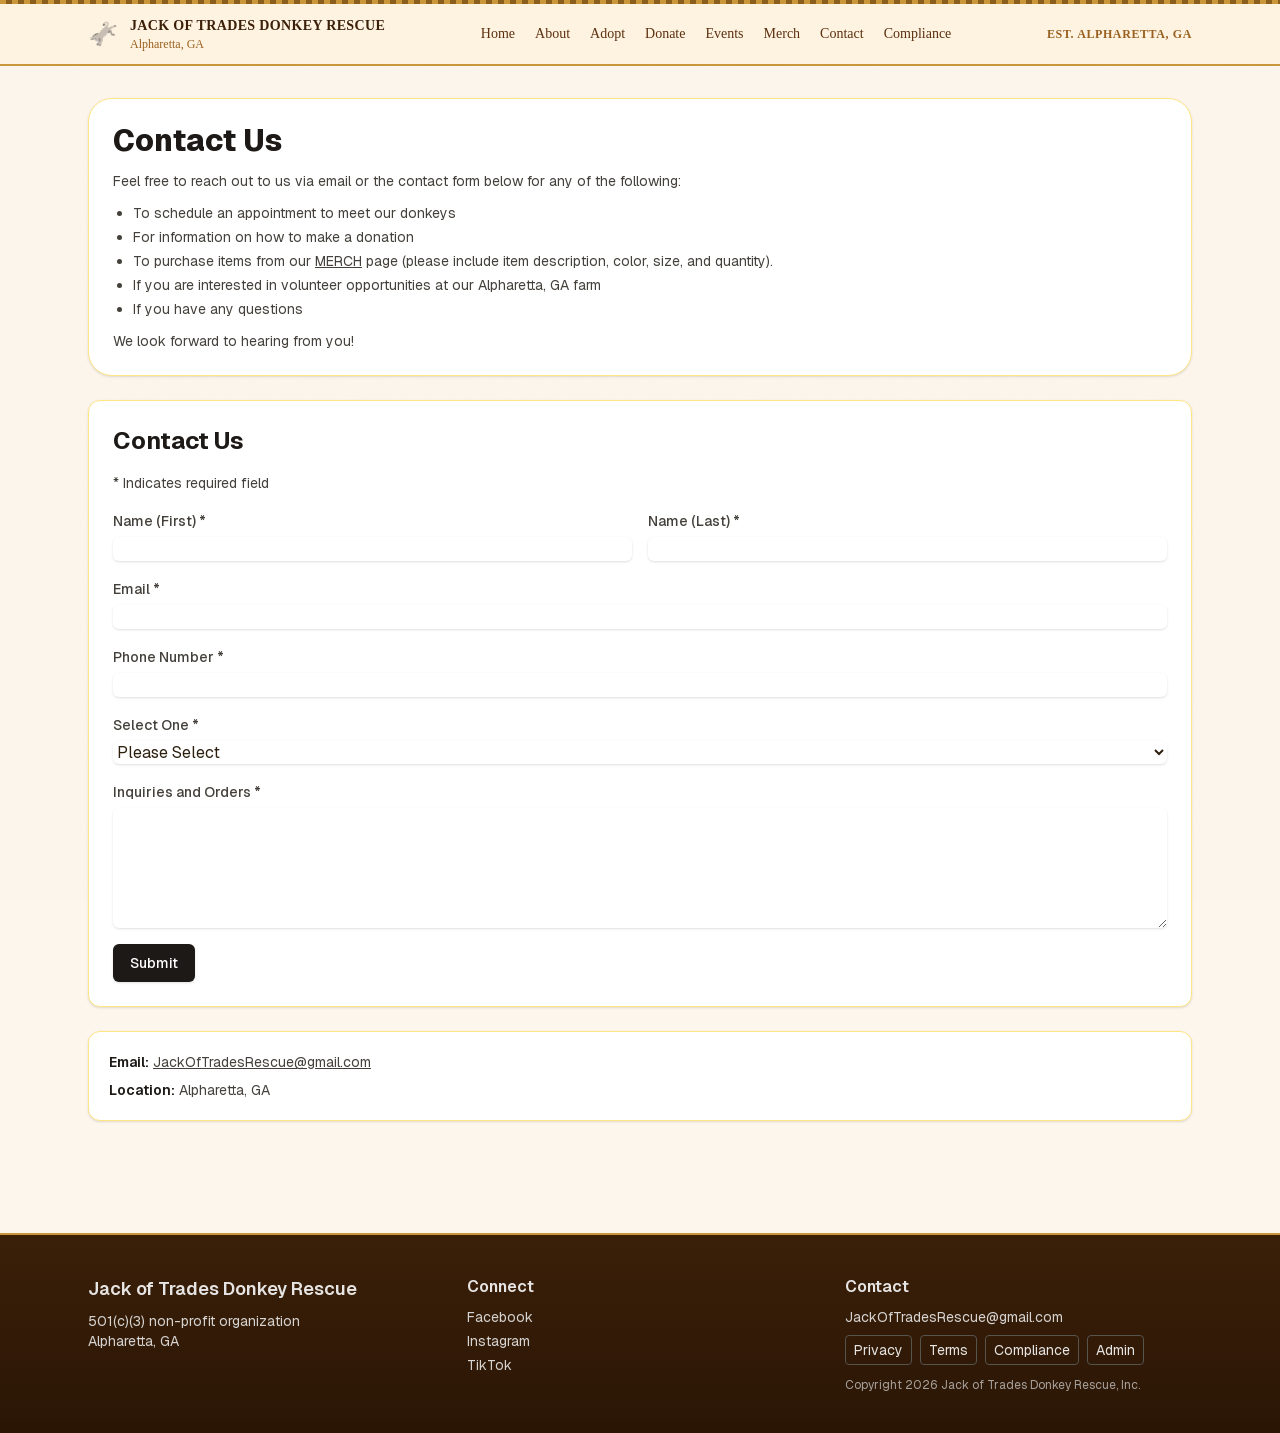
<file: contact.html>
<!DOCTYPE html><html lang="en" class="geist_a71539c9-module__T19VSG__variable geist_mono_8d43a2aa-module__8Li5zG__variable h-full antialiased"><head><meta charSet="utf-8"/><meta name="viewport" content="width=device-width, initial-scale=1"/><link rel="preload" href="/_next/static/media/797e433ab948586e-s.p.0.q-h669a_dqa.woff2" as="font" crossorigin="" type="font/woff2"/><link rel="preload" href="/_next/static/media/caa3a2e1cccd8315-s.p.16t1db8_9y2o~.woff2" as="font" crossorigin="" type="font/woff2"/><link rel="stylesheet" href="/_next/static/chunks/081vc2pxw7w7i.css" data-precedence="next"/><link rel="preload" as="script" fetchPriority="low" href="/_next/static/chunks/0oti3aw0~vxsz.js"/><script src="/_next/static/chunks/14j2ciww8l-hk.js" async=""></script><script src="/_next/static/chunks/0ntspp1-3w50d.js" async=""></script><script src="/_next/static/chunks/0.1i3q05pn367.js" async=""></script><script src="/_next/static/chunks/turbopack-03o-eqk4f._5n.js" async=""></script><script src="/_next/static/chunks/0ip~en.0qcjtf.js" async=""></script><script src="/_next/static/chunks/0_sq5.~ca3msl.js" async=""></script><script src="/_next/static/chunks/0.uhto2.8ok1z.js" async=""></script><meta name="next-size-adjust" content=""/><title>Jack of Trades Donkey Rescue</title><meta name="description" content="Rescue and rehabilitation for donkeys and miniature horses in Alpharetta, GA."/><link rel="icon" href="/favicon.ico?favicon.0x3dzn~oxb6tn.ico" sizes="256x256" type="image/x-icon"/><script src="/_next/static/chunks/03~yq9q893hmn.js" noModule=""></script></head><body class="min-h-full bg-amber-50/50 text-stone-900"><div hidden=""><!--$--><!--/$--></div><div class="flex min-h-full flex-col"><a href="#main-content" class="sr-only focus:not-sr-only focus:absolute focus:left-3 focus:top-3 focus:z-50 focus:rounded focus:bg-white focus:px-3 focus:py-2 focus:text-sm focus:font-semibold focus:text-stone-900">Skip to main content</a><header class="sticky top-0 z-20 backdrop-blur" style="background:rgba(253,243,223,0.97);border-bottom:2px solid #c9973a"><div class="h-1 w-full" style="background:repeating-linear-gradient(90deg, #c9973a 0px, #c9973a 6px, #8b5e1e 6px, #8b5e1e 12px)"></div><div class="mx-auto flex max-w-6xl items-center justify-between px-4 py-3 md:px-6"><a class="flex items-center gap-3" href="/"><span class="text-2xl select-none">🫏</span><div><p class="text-sm font-bold uppercase tracking-wide" style="font-family:Georgia, serif;color:#3b1f08">Jack of Trades Donkey Rescue</p><p class="text-xs" style="color:#9a6020;font-family:Georgia, serif">Alpharetta, GA</p></div></a><nav class="hidden gap-5 md:flex"><a class="text-sm font-medium transition" style="font-family:Georgia, serif;color:#5c3010" href="/">Home</a><a class="text-sm font-medium transition" style="font-family:Georgia, serif;color:#5c3010" href="/about">About</a><a class="text-sm font-medium transition" style="font-family:Georgia, serif;color:#5c3010" href="/adopt">Adopt</a><a class="text-sm font-medium transition" style="font-family:Georgia, serif;color:#5c3010" href="/donate">Donate</a><a class="text-sm font-medium transition" style="font-family:Georgia, serif;color:#5c3010" href="/events">Events</a><a class="text-sm font-medium transition" style="font-family:Georgia, serif;color:#5c3010" href="/merch">Merch</a><a class="text-sm font-medium transition" style="font-family:Georgia, serif;color:#5c3010" href="/contact">Contact</a><a class="text-sm font-medium transition" style="font-family:Georgia, serif;color:#5c3010" href="/compliance">Compliance</a></nav><div class="text-xs font-semibold uppercase tracking-wider" style="color:#9a6020;font-family:Georgia, serif">Est. Alpharetta, GA</div></div><nav aria-label="Primary" class="mx-auto flex max-w-6xl gap-2 overflow-x-auto px-4 pb-3 md:hidden"><a class="whitespace-nowrap rounded-full px-3 py-1.5 text-xs font-medium" style="border:1px solid #c9973a;color:#5c3010;font-family:Georgia, serif;background:#fdf3df" href="/">Home</a><a class="whitespace-nowrap rounded-full px-3 py-1.5 text-xs font-medium" style="border:1px solid #c9973a;color:#5c3010;font-family:Georgia, serif;background:#fdf3df" href="/about">About</a><a class="whitespace-nowrap rounded-full px-3 py-1.5 text-xs font-medium" style="border:1px solid #c9973a;color:#5c3010;font-family:Georgia, serif;background:#fdf3df" href="/adopt">Adopt</a><a class="whitespace-nowrap rounded-full px-3 py-1.5 text-xs font-medium" style="border:1px solid #c9973a;color:#5c3010;font-family:Georgia, serif;background:#fdf3df" href="/donate">Donate</a><a class="whitespace-nowrap rounded-full px-3 py-1.5 text-xs font-medium" style="border:1px solid #c9973a;color:#5c3010;font-family:Georgia, serif;background:#fdf3df" href="/events">Events</a><a class="whitespace-nowrap rounded-full px-3 py-1.5 text-xs font-medium" style="border:1px solid #c9973a;color:#5c3010;font-family:Georgia, serif;background:#fdf3df" href="/merch">Merch</a><a class="whitespace-nowrap rounded-full px-3 py-1.5 text-xs font-medium" style="border:1px solid #c9973a;color:#5c3010;font-family:Georgia, serif;background:#fdf3df" href="/contact">Contact</a><a class="whitespace-nowrap rounded-full px-3 py-1.5 text-xs font-medium" style="border:1px solid #c9973a;color:#5c3010;font-family:Georgia, serif;background:#fdf3df" href="/compliance">Compliance</a></nav></header><main id="main-content" class="mx-auto w-full max-w-6xl flex-1 px-4 py-8 md:px-6"><div class="space-y-6"><section class="rounded-3xl border border-amber-200 bg-white p-6 shadow-sm"><h1 class="text-3xl font-extrabold text-stone-900">Contact Us</h1><p class="mt-3 text-sm text-stone-700">Feel free to reach out to us via email or the contact form below for any of the following:</p><ul class="mt-3 list-disc space-y-1 pl-5 text-sm text-stone-700"><li>To schedule an appointment to meet our donkeys</li><li>For information on how to make a donation</li><li>To purchase items from our<!-- --> <a class="underline" href="/merch">MERCH</a> <!-- -->page (please include item description, color, size, and quantity).</li><li>If you are interested in volunteer opportunities at our Alpharetta, GA farm</li><li>If you have any questions</li></ul><p class="mt-3 text-sm text-stone-700">We look forward to hearing from you!</p></section><form class="space-y-4 rounded-xl border border-amber-200 bg-white p-6 shadow-sm"><h2 class="text-2xl font-bold text-stone-900">Contact Us</h2><p class="text-sm text-stone-700">* Indicates required field</p><div class="grid grid-cols-1 gap-4 sm:grid-cols-2"><label class="block"><span class="text-sm font-medium text-stone-700">Name (First) *</span><input type="text" required="" class="mt-1 block w-full rounded-md border-amber-300 shadow-sm focus:border-amber-500 focus:ring focus:ring-amber-500 focus:ring-opacity-50" name="firstName" value=""/></label><label class="block"><span class="text-sm font-medium text-stone-700">Name (Last) *</span><input type="text" required="" class="mt-1 block w-full rounded-md border-amber-300 shadow-sm focus:border-amber-500 focus:ring focus:ring-amber-500 focus:ring-opacity-50" name="lastName" value=""/></label></div><label class="block"><span class="text-sm font-medium text-stone-700">Email *</span><input type="email" required="" class="mt-1 block w-full rounded-md border-amber-300 shadow-sm focus:border-amber-500 focus:ring focus:ring-amber-500 focus:ring-opacity-50" name="email" value=""/></label><label class="block"><span class="text-sm font-medium text-stone-700">Phone Number *</span><input type="tel" required="" class="mt-1 block w-full rounded-md border-amber-300 shadow-sm focus:border-amber-500 focus:ring focus:ring-amber-500 focus:ring-opacity-50" name="phone" value=""/></label><label class="block"><span class="text-sm font-medium text-stone-700">Select One *</span><select name="inquiryType" required="" class="mt-1 block w-full rounded-md border-amber-300 shadow-sm focus:border-amber-500 focus:ring focus:ring-amber-500 focus:ring-opacity-50"><option value="" selected="">Please Select</option><option value="appointment">Schedule an appointment to meet donkeys</option><option value="donation-info">Information on how to make a donation</option><option value="merch-purchase">Purchase items from our MERCH page</option><option value="volunteer">Volunteer opportunities</option><option value="general-question">General question</option></select></label><label class="block"><span class="text-sm font-medium text-stone-700">Inquiries and Orders *</span><textarea name="message" required="" rows="5" class="mt-1 block w-full rounded-md border-amber-300 shadow-sm focus:border-amber-500 focus:ring focus:ring-amber-500 focus:ring-opacity-50"></textarea></label><button type="submit" class="inline-flex justify-center rounded-md border border-transparent bg-stone-900 px-4 py-2 text-sm font-medium text-white shadow-sm hover:bg-stone-800 focus:outline-none focus:ring-2 focus:ring-stone-500 focus:ring-offset-2">Submit</button></form><section class="rounded-xl border border-amber-200 bg-white p-5 shadow-sm"><p class="text-sm text-stone-700"><span class="font-semibold text-stone-900">Email:</span> <a class="underline" href="mailto:JackOfTradesRescue@gmail.com">JackOfTradesRescue@gmail.com</a></p><p class="mt-2 text-sm text-stone-700"><span class="font-semibold text-stone-900">Location:</span> <!-- -->Alpharetta, GA</p></section></div><!--$--><!--/$--></main><footer class="mt-20 text-stone-200" style="background:linear-gradient(180deg, #3b2008 0%, #2a1505 100%);border-top:2px solid #c9973a"><div class="mx-auto grid max-w-6xl gap-8 px-4 py-10 md:grid-cols-3 md:px-6"><div><p class="text-lg font-semibold">Jack of Trades Donkey Rescue</p><p class="mt-2 text-sm text-stone-300">501(c)(3) non-profit organization</p><p class="text-sm text-stone-300">Alpharetta, GA</p></div><div><p class="font-semibold">Connect</p><ul class="mt-2 space-y-1 text-sm text-stone-300"><li><a class="underline-offset-2 hover:underline" href="https://facebook.com" target="_blank" rel="noreferrer">Facebook</a></li><li><a class="underline-offset-2 hover:underline" href="https://instagram.com" target="_blank" rel="noreferrer">Instagram</a></li><li><a class="underline-offset-2 hover:underline" href="https://tiktok.com" target="_blank" rel="noreferrer">TikTok</a></li></ul></div><div><p class="font-semibold">Contact</p><p class="mt-2 text-sm text-stone-300"><a class="underline-offset-2 hover:underline" href="mailto:JackOfTradesRescue@gmail.com">JackOfTradesRescue@gmail.com</a></p><div class="mt-2 flex flex-wrap gap-2 text-sm text-stone-200"><a class="rounded border border-stone-600 px-2 py-1 underline-offset-2 hover:underline" href="/privacy">Privacy</a><a class="rounded border border-stone-600 px-2 py-1 underline-offset-2 hover:underline" href="/terms">Terms</a><a class="rounded border border-stone-600 px-2 py-1 underline-offset-2 hover:underline" href="/compliance">Compliance</a><a class="rounded border border-stone-600 px-2 py-1 underline-offset-2 hover:underline" href="/admin">Admin</a></div><p class="mt-3 text-xs text-stone-400">Copyright <!-- -->2026<!-- --> Jack of Trades Donkey Rescue, Inc.</p></div></div></footer></div><script src="/_next/static/chunks/0oti3aw0~vxsz.js" id="_R_" async=""></script><script>(self.__next_f=self.__next_f||[]).push([0])</script><script>self.__next_f.push([1,"1:\"$Sreact.fragment\"\n2:I[48847,[\"/_next/static/chunks/0ip~en.0qcjtf.js\",\"/_next/static/chunks/0_sq5.~ca3msl.js\",\"/_next/static/chunks/0.uhto2.8ok1z.js\"],\"\"]\ne:I[82760,[\"/_next/static/chunks/0ip~en.0qcjtf.js\",\"/_next/static/chunks/0_sq5.~ca3msl.js\"],\"default\",1]\n:HL[\"/_next/static/chunks/081vc2pxw7w7i.css\",\"style\"]\n:HL[\"/_next/static/media/797e433ab948586e-s.p.0.q-h669a_dqa.woff2\",\"font\",{\"crossOrigin\":\"\",\"type\":\"font/woff2\"}]\n:HL[\"/_next/static/media/caa3a2e1cccd8315-s.p.16t1db8_9y2o~.woff2\",\"font\",{\"crossOrigin\":\"\",\"type\":\"font/woff2\"}]\n"])</script><script>self.__next_f.push([1,"0:{\"P\":null,\"c\":[\"\",\"contact\"],\"q\":\"\",\"i\":false,\"f\":[[[\"\",{\"children\":[\"contact\",{\"children\":[\"__PAGE__\",{}]}]},\"$undefined\",\"$undefined\",16],[[\"$\",\"$1\",\"c\",{\"children\":[[[\"$\",\"link\",\"0\",{\"rel\":\"stylesheet\",\"href\":\"/_next/static/chunks/081vc2pxw7w7i.css\",\"precedence\":\"next\",\"crossOrigin\":\"$undefined\",\"nonce\":\"$undefined\"}],[\"$\",\"script\",\"script-0\",{\"src\":\"/_next/static/chunks/0ip~en.0qcjtf.js\",\"async\":true,\"nonce\":\"$undefined\"}],[\"$\",\"script\",\"script-1\",{\"src\":\"/_next/static/chunks/0_sq5.~ca3msl.js\",\"async\":true,\"nonce\":\"$undefined\"}]],[\"$\",\"html\",null,{\"lang\":\"en\",\"className\":\"geist_a71539c9-module__T19VSG__variable geist_mono_8d43a2aa-module__8Li5zG__variable h-full antialiased\",\"children\":[\"$\",\"body\",null,{\"className\":\"min-h-full bg-amber-50/50 text-stone-900\",\"children\":[\"$\",\"div\",null,{\"className\":\"flex min-h-full flex-col\",\"children\":[[\"$\",\"a\",null,{\"href\":\"#main-content\",\"className\":\"sr-only focus:not-sr-only focus:absolute focus:left-3 focus:top-3 focus:z-50 focus:rounded focus:bg-white focus:px-3 focus:py-2 focus:text-sm focus:font-semibold focus:text-stone-900\",\"children\":\"Skip to main content\"}],[\"$\",\"header\",null,{\"className\":\"sticky top-0 z-20 backdrop-blur\",\"style\":{\"background\":\"rgba(253,243,223,0.97)\",\"borderBottom\":\"2px solid #c9973a\"},\"children\":[[\"$\",\"div\",null,{\"className\":\"h-1 w-full\",\"style\":{\"background\":\"repeating-linear-gradient(90deg, #c9973a 0px, #c9973a 6px, #8b5e1e 6px, #8b5e1e 12px)\"}}],[\"$\",\"div\",null,{\"className\":\"mx-auto flex max-w-6xl items-center justify-between px-4 py-3 md:px-6\",\"children\":[[\"$\",\"$L2\",null,{\"href\":\"/\",\"className\":\"flex items-center gap-3\",\"children\":[[\"$\",\"span\",null,{\"className\":\"text-2xl select-none\",\"children\":\"🫏\"}],[\"$\",\"div\",null,{\"children\":[[\"$\",\"p\",null,{\"className\":\"text-sm font-bold uppercase tracking-wide\",\"style\":{\"fontFamily\":\"Georgia, serif\",\"color\":\"#3b1f08\"},\"children\":\"Jack of Trades Donkey Rescue\"}],[\"$\",\"p\",null,{\"className\":\"text-xs\",\"style\":{\"color\":\"#9a6020\",\"fontFamily\":\"Georgia, serif\"},\"children\":\"Alpharetta, GA\"}]]}]]}],[\"$\",\"nav\",null,{\"className\":\"hidden gap-5 md:flex\",\"children\":[[\"$\",\"$L2\",\"/\",{\"href\":\"/\",\"className\":\"text-sm font-medium transition\",\"style\":{\"fontFamily\":\"Georgia, serif\",\"color\":\"#5c3010\"},\"children\":\"Home\"}],[\"$\",\"$L2\",\"/about\",{\"href\":\"/about\",\"className\":\"text-sm font-medium transition\",\"style\":{\"fontFamily\":\"Georgia, serif\",\"color\":\"#5c3010\"},\"children\":\"About\"}],[\"$\",\"$L2\",\"/adopt\",{\"href\":\"/adopt\",\"className\":\"text-sm font-medium transition\",\"style\":{\"fontFamily\":\"Georgia, serif\",\"color\":\"#5c3010\"},\"children\":\"Adopt\"}],[\"$\",\"$L2\",\"/donate\",{\"href\":\"/donate\",\"className\":\"text-sm font-medium transition\",\"style\":{\"fontFamily\":\"Georgia, serif\",\"color\":\"#5c3010\"},\"children\":\"Donate\"}],[\"$\",\"$L2\",\"/events\",{\"href\":\"/events\",\"className\":\"text-sm font-medium transition\",\"style\":{\"fontFamily\":\"Georgia, serif\",\"color\":\"#5c3010\"},\"children\":\"Events\"}],[\"$\",\"$L2\",\"/merch\",{\"href\":\"/merch\",\"className\":\"text-sm font-medium transition\",\"style\":{\"fontFamily\":\"Georgia, serif\",\"color\":\"#5c3010\"},\"children\":\"Merch\"}],[\"$\",\"$L2\",\"/contact\",{\"href\":\"/contact\",\"className\":\"text-sm font-medium transition\",\"style\":{\"fontFamily\":\"Georgia, serif\",\"color\":\"#5c3010\"},\"children\":\"Contact\"}],[\"$\",\"$L2\",\"/compliance\",{\"href\":\"/compliance\",\"className\":\"text-sm font-medium transition\",\"style\":{\"fontFamily\":\"Georgia, serif\",\"color\":\"#5c3010\"},\"children\":\"Compliance\"}]]}],[\"$\",\"div\",null,{\"className\":\"text-xs font-semibold uppercase tracking-wider\",\"style\":{\"color\":\"#9a6020\",\"fontFamily\":\"Georgia, serif\"},\"children\":\"Est. Alpharetta, GA\"}]]}],[\"$\",\"nav\",null,{\"aria-label\":\"Primary\",\"className\":\"mx-auto flex max-w-6xl gap-2 overflow-x-auto px-4 pb-3 md:hidden\",\"children\":[[\"$\",\"$L2\",\"/\",{\"href\":\"/\",\"className\":\"whitespace-nowrap rounded-full px-3 py-1.5 text-xs font-medium\",\"style\":{\"border\":\"1px solid #c9973a\",\"color\":\"#5c3010\",\"fontFamily\":\"Georgia, serif\",\"background\":\"#fdf3df\"},\"children\":\"Home\"}],[\"$\",\"$L2\",\"/about\",{\"href\":\"/about\",\"className\":\"whitespace-nowrap rounded-full px-3 py-1.5 text-xs font-medium\",\"style\":{\"border\":\"1px solid #c9973a\",\"color\":\"#5c3010\",\"fontFamily\":\"Georgia, serif\",\"background\":\"#fdf3df\"},\"children\":\"About\"}],[\"$\",\"$L2\",\"/adopt\",{\"href\":\"/adopt\",\"className\":\"whitespace-nowrap rounded-full px-3 py-1.5 text-xs font-medium\",\"style\":{\"border\":\"1px solid #c9973a\",\"color\":\"#5c3010\",\"fontFamily\":\"Georgia, serif\",\"background\":\"#fdf3df\"},\"children\":\"Adopt\"}],\"$L3\",\"$L4\",\"$L5\",\"$L6\",\"$L7\"]}]]}],\"$L8\",\"$L9\"]}]}]}]]}],{\"children\":[\"$La\",{\"children\":[\"$Lb\",{},null,false,null]},null,false,\"$@c\"]},null,false,null],\"$Ld\",false]],\"m\":\"$undefined\",\"G\":[\"$e\",[\"$Lf\"]],\"S\":true,\"h\":null,\"s\":\"$undefined\",\"l\":\"$undefined\",\"p\":\"$undefined\",\"d\":\"$undefined\",\"b\":\"at61Rhkwl31L4r1t-24VV\"}\n"])</script><script>self.__next_f.push([1,"10:I[98340,[\"/_next/static/chunks/0ip~en.0qcjtf.js\",\"/_next/static/chunks/0_sq5.~ca3msl.js\"],\"default\"]\n11:I[39621,[\"/_next/static/chunks/0ip~en.0qcjtf.js\",\"/_next/static/chunks/0_sq5.~ca3msl.js\"],\"default\"]\n12:I[14736,[\"/_next/static/chunks/0ip~en.0qcjtf.js\",\"/_next/static/chunks/0_sq5.~ca3msl.js\",\"/_next/static/chunks/0.uhto2.8ok1z.js\"],\"ContactForm\"]\n13:I[39560,[\"/_next/static/chunks/0ip~en.0qcjtf.js\",\"/_next/static/chunks/0_sq5.~ca3msl.js\"],\"OutletBoundary\"]\n14:\"$Sreact.suspense\"\n17:I[39560,[\"/_next/static/chunks/0ip~en.0qcjtf.js\",\"/_next/static/chunks/0_sq5.~ca3msl.js\"],\"ViewportBoundary\"]\n19:I[39560,[\"/_next/static/chunks/0ip~en.0qcjtf.js\",\"/_next/static/chunks/0_sq5.~ca3msl.js\"],\"MetadataBoundary\"]\n3:[\"$\",\"$L2\",\"/donate\",{\"href\":\"/donate\",\"className\":\"whitespace-nowrap rounded-full px-3 py-1.5 text-xs font-medium\",\"style\":{\"border\":\"1px solid #c9973a\",\"color\":\"#5c3010\",\"fontFamily\":\"Georgia, serif\",\"background\":\"#fdf3df\"},\"children\":\"Donate\"}]\n4:[\"$\",\"$L2\",\"/events\",{\"href\":\"/events\",\"className\":\"whitespace-nowrap rounded-full px-3 py-1.5 text-xs font-medium\",\"style\":{\"border\":\"1px solid #c9973a\",\"color\":\"#5c3010\",\"fontFamily\":\"Georgia, serif\",\"background\":\"#fdf3df\"},\"children\":\"Events\"}]\n5:[\"$\",\"$L2\",\"/merch\",{\"href\":\"/merch\",\"className\":\"whitespace-nowrap rounded-full px-3 py-1.5 text-xs font-medium\",\"style\":{\"border\":\"1px solid #c9973a\",\"color\":\"#5c3010\",\"fontFamily\":\"Georgia, serif\",\"background\":\"#fdf3df\"},\"children\":\"Merch\"}]\n6:[\"$\",\"$L2\",\"/contact\",{\"href\":\"/contact\",\"className\":\"whitespace-nowrap rounded-full px-3 py-1.5 text-xs font-medium\",\"style\":{\"border\":\"1px solid #c9973a\",\"color\":\"#5c3010\",\"fontFamily\":\"Georgia, serif\",\"background\":\"#fdf3df\"},\"children\":\"Contact\"}]\n7:[\"$\",\"$L2\",\"/compliance\",{\"href\":\"/compliance\",\"className\":\"whitespace-nowrap rounded-full px-3 py-1.5 text-xs font-medium\",\"style\":{\"border\":\"1px solid #c9973a\",\"color\":\"#5c3010\",\"fontFamily\":\"Georgia, serif\",\"background\":\"#fdf3df\"},\"children\":\"Compliance\"}]\n"])</script><script>self.__next_f.push([1,"8:[\"$\",\"main\",null,{\"id\":\"main-content\",\"className\":\"mx-auto w-full max-w-6xl flex-1 px-4 py-8 md:px-6\",\"children\":[\"$\",\"$L10\",null,{\"parallelRouterKey\":\"children\",\"error\":\"$undefined\",\"errorStyles\":\"$undefined\",\"errorScripts\":\"$undefined\",\"template\":[\"$\",\"$L11\",null,{}],\"templateStyles\":\"$undefined\",\"templateScripts\":\"$undefined\",\"notFound\":[[[\"$\",\"title\",null,{\"children\":\"404: This page could not be found.\"}],[\"$\",\"div\",null,{\"style\":{\"fontFamily\":\"system-ui,\\\"Segoe UI\\\",Roboto,Helvetica,Arial,sans-serif,\\\"Apple Color Emoji\\\",\\\"Segoe UI Emoji\\\"\",\"height\":\"100vh\",\"textAlign\":\"center\",\"display\":\"flex\",\"flexDirection\":\"column\",\"alignItems\":\"center\",\"justifyContent\":\"center\"},\"children\":[\"$\",\"div\",null,{\"children\":[[\"$\",\"style\",null,{\"dangerouslySetInnerHTML\":{\"__html\":\"body{color:#000;background:#fff;margin:0}.next-error-h1{border-right:1px solid rgba(0,0,0,.3)}@media (prefers-color-scheme:dark){body{color:#fff;background:#000}.next-error-h1{border-right:1px solid rgba(255,255,255,.3)}}\"}}],[\"$\",\"h1\",null,{\"className\":\"next-error-h1\",\"style\":{\"display\":\"inline-block\",\"margin\":\"0 20px 0 0\",\"padding\":\"0 23px 0 0\",\"fontSize\":24,\"fontWeight\":500,\"verticalAlign\":\"top\",\"lineHeight\":\"49px\"},\"children\":404}],[\"$\",\"div\",null,{\"style\":{\"display\":\"inline-block\"},\"children\":[\"$\",\"h2\",null,{\"style\":{\"fontSize\":14,\"fontWeight\":400,\"lineHeight\":\"49px\",\"margin\":0},\"children\":\"This page could not be found.\"}]}]]}]}]],[]],\"forbidden\":\"$undefined\",\"unauthorized\":\"$undefined\"}]}]\n"])</script><script>self.__next_f.push([1,"9:[\"$\",\"footer\",null,{\"className\":\"mt-20 text-stone-200\",\"style\":{\"background\":\"linear-gradient(180deg, #3b2008 0%, #2a1505 100%)\",\"borderTop\":\"2px solid #c9973a\"},\"children\":[\"$\",\"div\",null,{\"className\":\"mx-auto grid max-w-6xl gap-8 px-4 py-10 md:grid-cols-3 md:px-6\",\"children\":[[\"$\",\"div\",null,{\"children\":[[\"$\",\"p\",null,{\"className\":\"text-lg font-semibold\",\"children\":\"Jack of Trades Donkey Rescue\"}],[\"$\",\"p\",null,{\"className\":\"mt-2 text-sm text-stone-300\",\"children\":\"501(c)(3) non-profit organization\"}],[\"$\",\"p\",null,{\"className\":\"text-sm text-stone-300\",\"children\":\"Alpharetta, GA\"}]]}],[\"$\",\"div\",null,{\"children\":[[\"$\",\"p\",null,{\"className\":\"font-semibold\",\"children\":\"Connect\"}],[\"$\",\"ul\",null,{\"className\":\"mt-2 space-y-1 text-sm text-stone-300\",\"children\":[[\"$\",\"li\",\"Facebook\",{\"children\":[\"$\",\"a\",null,{\"className\":\"underline-offset-2 hover:underline\",\"href\":\"https://facebook.com\",\"target\":\"_blank\",\"rel\":\"noreferrer\",\"children\":\"Facebook\"}]}],[\"$\",\"li\",\"Instagram\",{\"children\":[\"$\",\"a\",null,{\"className\":\"underline-offset-2 hover:underline\",\"href\":\"https://instagram.com\",\"target\":\"_blank\",\"rel\":\"noreferrer\",\"children\":\"Instagram\"}]}],[\"$\",\"li\",\"TikTok\",{\"children\":[\"$\",\"a\",null,{\"className\":\"underline-offset-2 hover:underline\",\"href\":\"https://tiktok.com\",\"target\":\"_blank\",\"rel\":\"noreferrer\",\"children\":\"TikTok\"}]}]]}]]}],[\"$\",\"div\",null,{\"children\":[[\"$\",\"p\",null,{\"className\":\"font-semibold\",\"children\":\"Contact\"}],[\"$\",\"p\",null,{\"className\":\"mt-2 text-sm text-stone-300\",\"children\":[\"$\",\"a\",null,{\"className\":\"underline-offset-2 hover:underline\",\"href\":\"mailto:JackOfTradesRescue@gmail.com\",\"children\":\"JackOfTradesRescue@gmail.com\"}]}],[\"$\",\"div\",null,{\"className\":\"mt-2 flex flex-wrap gap-2 text-sm text-stone-200\",\"children\":[[\"$\",\"$L2\",null,{\"className\":\"rounded border border-stone-600 px-2 py-1 underline-offset-2 hover:underline\",\"href\":\"/privacy\",\"children\":\"Privacy\"}],[\"$\",\"$L2\",null,{\"className\":\"rounded border border-stone-600 px-2 py-1 underline-offset-2 hover:underline\",\"href\":\"/terms\",\"children\":\"Terms\"}],[\"$\",\"$L2\",null,{\"className\":\"rounded border border-stone-600 px-2 py-1 underline-offset-2 hover:underline\",\"href\":\"/compliance\",\"children\":\"Compliance\"}],[\"$\",\"$L2\",null,{\"className\":\"rounded border border-stone-600 px-2 py-1 underline-offset-2 hover:underline\",\"href\":\"/admin\",\"children\":\"Admin\"}]]}],[\"$\",\"p\",null,{\"className\":\"mt-3 text-xs text-stone-400\",\"children\":[\"Copyright \",2026,\" Jack of Trades Donkey Rescue, Inc.\"]}]]}]]}]}]\n"])</script><script>self.__next_f.push([1,"a:[\"$\",\"$1\",\"c\",{\"children\":[null,[\"$\",\"$L10\",null,{\"parallelRouterKey\":\"children\",\"error\":\"$undefined\",\"errorStyles\":\"$undefined\",\"errorScripts\":\"$undefined\",\"template\":[\"$\",\"$L11\",null,{}],\"templateStyles\":\"$undefined\",\"templateScripts\":\"$undefined\",\"notFound\":\"$undefined\",\"forbidden\":\"$undefined\",\"unauthorized\":\"$undefined\"}]]}]\n"])</script><script>self.__next_f.push([1,"b:[\"$\",\"$1\",\"c\",{\"children\":[[\"$\",\"div\",null,{\"className\":\"space-y-6\",\"children\":[[\"$\",\"section\",null,{\"className\":\"rounded-3xl border border-amber-200 bg-white p-6 shadow-sm\",\"children\":[[\"$\",\"h1\",null,{\"className\":\"text-3xl font-extrabold text-stone-900\",\"children\":\"Contact Us\"}],[\"$\",\"p\",null,{\"className\":\"mt-3 text-sm text-stone-700\",\"children\":\"Feel free to reach out to us via email or the contact form below for any of the following:\"}],[\"$\",\"ul\",null,{\"className\":\"mt-3 list-disc space-y-1 pl-5 text-sm text-stone-700\",\"children\":[[\"$\",\"li\",null,{\"children\":\"To schedule an appointment to meet our donkeys\"}],[\"$\",\"li\",null,{\"children\":\"For information on how to make a donation\"}],[\"$\",\"li\",null,{\"children\":[\"To purchase items from our\",\" \",[\"$\",\"$L2\",null,{\"href\":\"/merch\",\"className\":\"underline\",\"children\":\"MERCH\"}],\" \",\"page (please include item description, color, size, and quantity).\"]}],[\"$\",\"li\",null,{\"children\":\"If you are interested in volunteer opportunities at our Alpharetta, GA farm\"}],[\"$\",\"li\",null,{\"children\":\"If you have any questions\"}]]}],[\"$\",\"p\",null,{\"className\":\"mt-3 text-sm text-stone-700\",\"children\":\"We look forward to hearing from you!\"}]]}],[\"$\",\"$L12\",null,{}],[\"$\",\"section\",null,{\"className\":\"rounded-xl border border-amber-200 bg-white p-5 shadow-sm\",\"children\":[[\"$\",\"p\",null,{\"className\":\"text-sm text-stone-700\",\"children\":[[\"$\",\"span\",null,{\"className\":\"font-semibold text-stone-900\",\"children\":\"Email:\"}],\" \",[\"$\",\"a\",null,{\"className\":\"underline\",\"href\":\"mailto:JackOfTradesRescue@gmail.com\",\"children\":\"JackOfTradesRescue@gmail.com\"}]]}],[\"$\",\"p\",null,{\"className\":\"mt-2 text-sm text-stone-700\",\"children\":[[\"$\",\"span\",null,{\"className\":\"font-semibold text-stone-900\",\"children\":\"Location:\"}],\" \",\"Alpharetta, GA\"]}]]}]]}],[[\"$\",\"script\",\"script-0\",{\"src\":\"/_next/static/chunks/0.uhto2.8ok1z.js\",\"async\":true,\"nonce\":\"$undefined\"}]],[\"$\",\"$L13\",null,{\"children\":[\"$\",\"$14\",null,{\"name\":\"Next.MetadataOutlet\",\"children\":\"$@15\"}]}]]}]\n"])</script><script>self.__next_f.push([1,"16:[]\nc:\"$W16\"\nd:[\"$\",\"$1\",\"h\",{\"children\":[null,[\"$\",\"$L17\",null,{\"children\":\"$L18\"}],[\"$\",\"div\",null,{\"hidden\":true,\"children\":[\"$\",\"$L19\",null,{\"children\":[\"$\",\"$14\",null,{\"name\":\"Next.Metadata\",\"children\":\"$L1a\"}]}]}],[\"$\",\"meta\",null,{\"name\":\"next-size-adjust\",\"content\":\"\"}]]}]\nf:[\"$\",\"link\",\"0\",{\"rel\":\"stylesheet\",\"href\":\"/_next/static/chunks/081vc2pxw7w7i.css\",\"precedence\":\"next\",\"crossOrigin\":\"$undefined\",\"nonce\":\"$undefined\"}]\n"])</script><script>self.__next_f.push([1,"18:[[\"$\",\"meta\",\"0\",{\"charSet\":\"utf-8\"}],[\"$\",\"meta\",\"1\",{\"name\":\"viewport\",\"content\":\"width=device-width, initial-scale=1\"}]]\n"])</script><script>self.__next_f.push([1,"1b:I[98872,[\"/_next/static/chunks/0ip~en.0qcjtf.js\",\"/_next/static/chunks/0_sq5.~ca3msl.js\"],\"IconMark\"]\n15:null\n1a:[[\"$\",\"title\",\"0\",{\"children\":\"Jack of Trades Donkey Rescue\"}],[\"$\",\"meta\",\"1\",{\"name\":\"description\",\"content\":\"Rescue and rehabilitation for donkeys and miniature horses in Alpharetta, GA.\"}],[\"$\",\"link\",\"2\",{\"rel\":\"icon\",\"href\":\"/favicon.ico?favicon.0x3dzn~oxb6tn.ico\",\"sizes\":\"256x256\",\"type\":\"image/x-icon\"}],[\"$\",\"$L1b\",\"3\",{}]]\n"])</script></body></html>
</file>
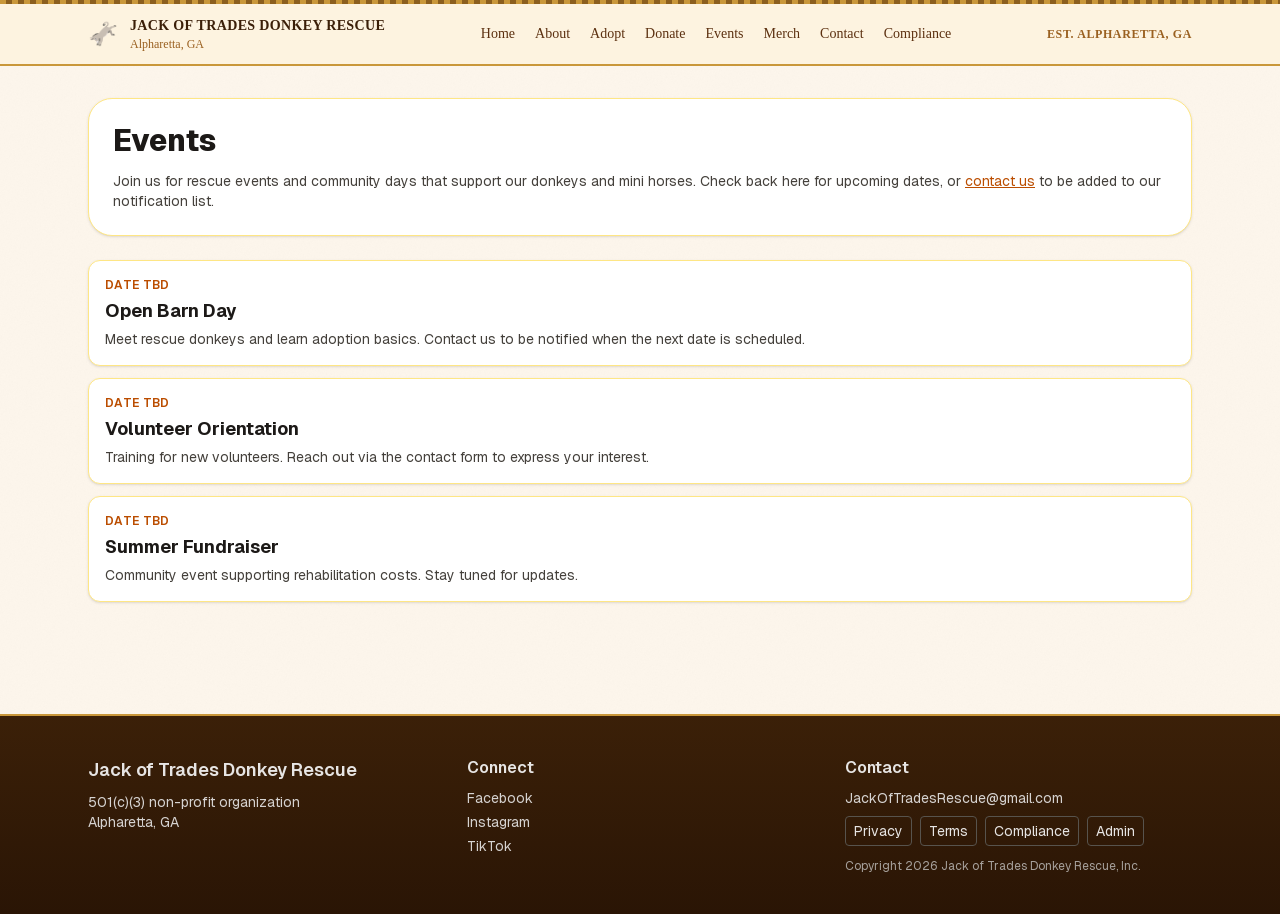
<file: events.html>
<!DOCTYPE html><html lang="en" class="geist_a71539c9-module__T19VSG__variable geist_mono_8d43a2aa-module__8Li5zG__variable h-full antialiased"><head><meta charSet="utf-8"/><meta name="viewport" content="width=device-width, initial-scale=1"/><link rel="preload" href="/_next/static/media/797e433ab948586e-s.p.0.q-h669a_dqa.woff2" as="font" crossorigin="" type="font/woff2"/><link rel="preload" href="/_next/static/media/caa3a2e1cccd8315-s.p.16t1db8_9y2o~.woff2" as="font" crossorigin="" type="font/woff2"/><link rel="stylesheet" href="/_next/static/chunks/081vc2pxw7w7i.css" data-precedence="next"/><link rel="preload" as="script" fetchPriority="low" href="/_next/static/chunks/0oti3aw0~vxsz.js"/><script src="/_next/static/chunks/14j2ciww8l-hk.js" async=""></script><script src="/_next/static/chunks/0ntspp1-3w50d.js" async=""></script><script src="/_next/static/chunks/0.1i3q05pn367.js" async=""></script><script src="/_next/static/chunks/turbopack-03o-eqk4f._5n.js" async=""></script><script src="/_next/static/chunks/0ip~en.0qcjtf.js" async=""></script><script src="/_next/static/chunks/0_sq5.~ca3msl.js" async=""></script><meta name="next-size-adjust" content=""/><title>Jack of Trades Donkey Rescue</title><meta name="description" content="Rescue and rehabilitation for donkeys and miniature horses in Alpharetta, GA."/><link rel="icon" href="/favicon.ico?favicon.0x3dzn~oxb6tn.ico" sizes="256x256" type="image/x-icon"/><script src="/_next/static/chunks/03~yq9q893hmn.js" noModule=""></script></head><body class="min-h-full bg-amber-50/50 text-stone-900"><div hidden=""><!--$--><!--/$--></div><div class="flex min-h-full flex-col"><a href="#main-content" class="sr-only focus:not-sr-only focus:absolute focus:left-3 focus:top-3 focus:z-50 focus:rounded focus:bg-white focus:px-3 focus:py-2 focus:text-sm focus:font-semibold focus:text-stone-900">Skip to main content</a><header class="sticky top-0 z-20 backdrop-blur" style="background:rgba(253,243,223,0.97);border-bottom:2px solid #c9973a"><div class="h-1 w-full" style="background:repeating-linear-gradient(90deg, #c9973a 0px, #c9973a 6px, #8b5e1e 6px, #8b5e1e 12px)"></div><div class="mx-auto flex max-w-6xl items-center justify-between px-4 py-3 md:px-6"><a class="flex items-center gap-3" href="/"><span class="text-2xl select-none">🫏</span><div><p class="text-sm font-bold uppercase tracking-wide" style="font-family:Georgia, serif;color:#3b1f08">Jack of Trades Donkey Rescue</p><p class="text-xs" style="color:#9a6020;font-family:Georgia, serif">Alpharetta, GA</p></div></a><nav class="hidden gap-5 md:flex"><a class="text-sm font-medium transition" style="font-family:Georgia, serif;color:#5c3010" href="/">Home</a><a class="text-sm font-medium transition" style="font-family:Georgia, serif;color:#5c3010" href="/about">About</a><a class="text-sm font-medium transition" style="font-family:Georgia, serif;color:#5c3010" href="/adopt">Adopt</a><a class="text-sm font-medium transition" style="font-family:Georgia, serif;color:#5c3010" href="/donate">Donate</a><a class="text-sm font-medium transition" style="font-family:Georgia, serif;color:#5c3010" href="/events">Events</a><a class="text-sm font-medium transition" style="font-family:Georgia, serif;color:#5c3010" href="/merch">Merch</a><a class="text-sm font-medium transition" style="font-family:Georgia, serif;color:#5c3010" href="/contact">Contact</a><a class="text-sm font-medium transition" style="font-family:Georgia, serif;color:#5c3010" href="/compliance">Compliance</a></nav><div class="text-xs font-semibold uppercase tracking-wider" style="color:#9a6020;font-family:Georgia, serif">Est. Alpharetta, GA</div></div><nav aria-label="Primary" class="mx-auto flex max-w-6xl gap-2 overflow-x-auto px-4 pb-3 md:hidden"><a class="whitespace-nowrap rounded-full px-3 py-1.5 text-xs font-medium" style="border:1px solid #c9973a;color:#5c3010;font-family:Georgia, serif;background:#fdf3df" href="/">Home</a><a class="whitespace-nowrap rounded-full px-3 py-1.5 text-xs font-medium" style="border:1px solid #c9973a;color:#5c3010;font-family:Georgia, serif;background:#fdf3df" href="/about">About</a><a class="whitespace-nowrap rounded-full px-3 py-1.5 text-xs font-medium" style="border:1px solid #c9973a;color:#5c3010;font-family:Georgia, serif;background:#fdf3df" href="/adopt">Adopt</a><a class="whitespace-nowrap rounded-full px-3 py-1.5 text-xs font-medium" style="border:1px solid #c9973a;color:#5c3010;font-family:Georgia, serif;background:#fdf3df" href="/donate">Donate</a><a class="whitespace-nowrap rounded-full px-3 py-1.5 text-xs font-medium" style="border:1px solid #c9973a;color:#5c3010;font-family:Georgia, serif;background:#fdf3df" href="/events">Events</a><a class="whitespace-nowrap rounded-full px-3 py-1.5 text-xs font-medium" style="border:1px solid #c9973a;color:#5c3010;font-family:Georgia, serif;background:#fdf3df" href="/merch">Merch</a><a class="whitespace-nowrap rounded-full px-3 py-1.5 text-xs font-medium" style="border:1px solid #c9973a;color:#5c3010;font-family:Georgia, serif;background:#fdf3df" href="/contact">Contact</a><a class="whitespace-nowrap rounded-full px-3 py-1.5 text-xs font-medium" style="border:1px solid #c9973a;color:#5c3010;font-family:Georgia, serif;background:#fdf3df" href="/compliance">Compliance</a></nav></header><main id="main-content" class="mx-auto w-full max-w-6xl flex-1 px-4 py-8 md:px-6"><div class="space-y-6"><section class="rounded-3xl border border-amber-200 bg-white p-6 shadow-sm"><h1 class="text-3xl font-extrabold text-stone-900">Events</h1><p class="mt-3 text-sm text-stone-700">Join us for rescue events and community days that support our donkeys and mini horses. Check back here for upcoming dates, or<!-- --> <a href="/contact" class="underline text-amber-700">contact us</a> <!-- -->to be added to our notification list.</p></section><section class="grid gap-3"><article class="rounded-xl border border-amber-200 bg-white p-4 shadow-sm"><p class="text-xs font-semibold uppercase tracking-wide text-amber-700">Date TBD</p><h2 class="mt-1 text-lg font-bold text-stone-900">Open Barn Day</h2><p class="mt-1 text-sm text-stone-700">Meet rescue donkeys and learn adoption basics. Contact us to be notified when the next date is scheduled.</p></article><article class="rounded-xl border border-amber-200 bg-white p-4 shadow-sm"><p class="text-xs font-semibold uppercase tracking-wide text-amber-700">Date TBD</p><h2 class="mt-1 text-lg font-bold text-stone-900">Volunteer Orientation</h2><p class="mt-1 text-sm text-stone-700">Training for new volunteers. Reach out via the contact form to express your interest.</p></article><article class="rounded-xl border border-amber-200 bg-white p-4 shadow-sm"><p class="text-xs font-semibold uppercase tracking-wide text-amber-700">Date TBD</p><h2 class="mt-1 text-lg font-bold text-stone-900">Summer Fundraiser</h2><p class="mt-1 text-sm text-stone-700">Community event supporting rehabilitation costs. Stay tuned for updates.</p></article></section></div><!--$--><!--/$--></main><footer class="mt-20 text-stone-200" style="background:linear-gradient(180deg, #3b2008 0%, #2a1505 100%);border-top:2px solid #c9973a"><div class="mx-auto grid max-w-6xl gap-8 px-4 py-10 md:grid-cols-3 md:px-6"><div><p class="text-lg font-semibold">Jack of Trades Donkey Rescue</p><p class="mt-2 text-sm text-stone-300">501(c)(3) non-profit organization</p><p class="text-sm text-stone-300">Alpharetta, GA</p></div><div><p class="font-semibold">Connect</p><ul class="mt-2 space-y-1 text-sm text-stone-300"><li><a class="underline-offset-2 hover:underline" href="https://facebook.com" target="_blank" rel="noreferrer">Facebook</a></li><li><a class="underline-offset-2 hover:underline" href="https://instagram.com" target="_blank" rel="noreferrer">Instagram</a></li><li><a class="underline-offset-2 hover:underline" href="https://tiktok.com" target="_blank" rel="noreferrer">TikTok</a></li></ul></div><div><p class="font-semibold">Contact</p><p class="mt-2 text-sm text-stone-300"><a class="underline-offset-2 hover:underline" href="mailto:JackOfTradesRescue@gmail.com">JackOfTradesRescue@gmail.com</a></p><div class="mt-2 flex flex-wrap gap-2 text-sm text-stone-200"><a class="rounded border border-stone-600 px-2 py-1 underline-offset-2 hover:underline" href="/privacy">Privacy</a><a class="rounded border border-stone-600 px-2 py-1 underline-offset-2 hover:underline" href="/terms">Terms</a><a class="rounded border border-stone-600 px-2 py-1 underline-offset-2 hover:underline" href="/compliance">Compliance</a><a class="rounded border border-stone-600 px-2 py-1 underline-offset-2 hover:underline" href="/admin">Admin</a></div><p class="mt-3 text-xs text-stone-400">Copyright <!-- -->2026<!-- --> Jack of Trades Donkey Rescue, Inc.</p></div></div></footer></div><script src="/_next/static/chunks/0oti3aw0~vxsz.js" id="_R_" async=""></script><script>(self.__next_f=self.__next_f||[]).push([0])</script><script>self.__next_f.push([1,"1:\"$Sreact.fragment\"\n2:I[48847,[\"/_next/static/chunks/0ip~en.0qcjtf.js\",\"/_next/static/chunks/0_sq5.~ca3msl.js\"],\"\"]\ne:I[82760,[\"/_next/static/chunks/0ip~en.0qcjtf.js\",\"/_next/static/chunks/0_sq5.~ca3msl.js\"],\"default\",1]\n:HL[\"/_next/static/chunks/081vc2pxw7w7i.css\",\"style\"]\n:HL[\"/_next/static/media/797e433ab948586e-s.p.0.q-h669a_dqa.woff2\",\"font\",{\"crossOrigin\":\"\",\"type\":\"font/woff2\"}]\n:HL[\"/_next/static/media/caa3a2e1cccd8315-s.p.16t1db8_9y2o~.woff2\",\"font\",{\"crossOrigin\":\"\",\"type\":\"font/woff2\"}]\n"])</script><script>self.__next_f.push([1,"0:{\"P\":null,\"c\":[\"\",\"events\"],\"q\":\"\",\"i\":false,\"f\":[[[\"\",{\"children\":[\"events\",{\"children\":[\"__PAGE__\",{}]}]},\"$undefined\",\"$undefined\",16],[[\"$\",\"$1\",\"c\",{\"children\":[[[\"$\",\"link\",\"0\",{\"rel\":\"stylesheet\",\"href\":\"/_next/static/chunks/081vc2pxw7w7i.css\",\"precedence\":\"next\",\"crossOrigin\":\"$undefined\",\"nonce\":\"$undefined\"}],[\"$\",\"script\",\"script-0\",{\"src\":\"/_next/static/chunks/0ip~en.0qcjtf.js\",\"async\":true,\"nonce\":\"$undefined\"}],[\"$\",\"script\",\"script-1\",{\"src\":\"/_next/static/chunks/0_sq5.~ca3msl.js\",\"async\":true,\"nonce\":\"$undefined\"}]],[\"$\",\"html\",null,{\"lang\":\"en\",\"className\":\"geist_a71539c9-module__T19VSG__variable geist_mono_8d43a2aa-module__8Li5zG__variable h-full antialiased\",\"children\":[\"$\",\"body\",null,{\"className\":\"min-h-full bg-amber-50/50 text-stone-900\",\"children\":[\"$\",\"div\",null,{\"className\":\"flex min-h-full flex-col\",\"children\":[[\"$\",\"a\",null,{\"href\":\"#main-content\",\"className\":\"sr-only focus:not-sr-only focus:absolute focus:left-3 focus:top-3 focus:z-50 focus:rounded focus:bg-white focus:px-3 focus:py-2 focus:text-sm focus:font-semibold focus:text-stone-900\",\"children\":\"Skip to main content\"}],[\"$\",\"header\",null,{\"className\":\"sticky top-0 z-20 backdrop-blur\",\"style\":{\"background\":\"rgba(253,243,223,0.97)\",\"borderBottom\":\"2px solid #c9973a\"},\"children\":[[\"$\",\"div\",null,{\"className\":\"h-1 w-full\",\"style\":{\"background\":\"repeating-linear-gradient(90deg, #c9973a 0px, #c9973a 6px, #8b5e1e 6px, #8b5e1e 12px)\"}}],[\"$\",\"div\",null,{\"className\":\"mx-auto flex max-w-6xl items-center justify-between px-4 py-3 md:px-6\",\"children\":[[\"$\",\"$L2\",null,{\"href\":\"/\",\"className\":\"flex items-center gap-3\",\"children\":[[\"$\",\"span\",null,{\"className\":\"text-2xl select-none\",\"children\":\"🫏\"}],[\"$\",\"div\",null,{\"children\":[[\"$\",\"p\",null,{\"className\":\"text-sm font-bold uppercase tracking-wide\",\"style\":{\"fontFamily\":\"Georgia, serif\",\"color\":\"#3b1f08\"},\"children\":\"Jack of Trades Donkey Rescue\"}],[\"$\",\"p\",null,{\"className\":\"text-xs\",\"style\":{\"color\":\"#9a6020\",\"fontFamily\":\"Georgia, serif\"},\"children\":\"Alpharetta, GA\"}]]}]]}],[\"$\",\"nav\",null,{\"className\":\"hidden gap-5 md:flex\",\"children\":[[\"$\",\"$L2\",\"/\",{\"href\":\"/\",\"className\":\"text-sm font-medium transition\",\"style\":{\"fontFamily\":\"Georgia, serif\",\"color\":\"#5c3010\"},\"children\":\"Home\"}],[\"$\",\"$L2\",\"/about\",{\"href\":\"/about\",\"className\":\"text-sm font-medium transition\",\"style\":{\"fontFamily\":\"Georgia, serif\",\"color\":\"#5c3010\"},\"children\":\"About\"}],[\"$\",\"$L2\",\"/adopt\",{\"href\":\"/adopt\",\"className\":\"text-sm font-medium transition\",\"style\":{\"fontFamily\":\"Georgia, serif\",\"color\":\"#5c3010\"},\"children\":\"Adopt\"}],[\"$\",\"$L2\",\"/donate\",{\"href\":\"/donate\",\"className\":\"text-sm font-medium transition\",\"style\":{\"fontFamily\":\"Georgia, serif\",\"color\":\"#5c3010\"},\"children\":\"Donate\"}],[\"$\",\"$L2\",\"/events\",{\"href\":\"/events\",\"className\":\"text-sm font-medium transition\",\"style\":{\"fontFamily\":\"Georgia, serif\",\"color\":\"#5c3010\"},\"children\":\"Events\"}],[\"$\",\"$L2\",\"/merch\",{\"href\":\"/merch\",\"className\":\"text-sm font-medium transition\",\"style\":{\"fontFamily\":\"Georgia, serif\",\"color\":\"#5c3010\"},\"children\":\"Merch\"}],[\"$\",\"$L2\",\"/contact\",{\"href\":\"/contact\",\"className\":\"text-sm font-medium transition\",\"style\":{\"fontFamily\":\"Georgia, serif\",\"color\":\"#5c3010\"},\"children\":\"Contact\"}],[\"$\",\"$L2\",\"/compliance\",{\"href\":\"/compliance\",\"className\":\"text-sm font-medium transition\",\"style\":{\"fontFamily\":\"Georgia, serif\",\"color\":\"#5c3010\"},\"children\":\"Compliance\"}]]}],[\"$\",\"div\",null,{\"className\":\"text-xs font-semibold uppercase tracking-wider\",\"style\":{\"color\":\"#9a6020\",\"fontFamily\":\"Georgia, serif\"},\"children\":\"Est. Alpharetta, GA\"}]]}],[\"$\",\"nav\",null,{\"aria-label\":\"Primary\",\"className\":\"mx-auto flex max-w-6xl gap-2 overflow-x-auto px-4 pb-3 md:hidden\",\"children\":[[\"$\",\"$L2\",\"/\",{\"href\":\"/\",\"className\":\"whitespace-nowrap rounded-full px-3 py-1.5 text-xs font-medium\",\"style\":{\"border\":\"1px solid #c9973a\",\"color\":\"#5c3010\",\"fontFamily\":\"Georgia, serif\",\"background\":\"#fdf3df\"},\"children\":\"Home\"}],[\"$\",\"$L2\",\"/about\",{\"href\":\"/about\",\"className\":\"whitespace-nowrap rounded-full px-3 py-1.5 text-xs font-medium\",\"style\":{\"border\":\"1px solid #c9973a\",\"color\":\"#5c3010\",\"fontFamily\":\"Georgia, serif\",\"background\":\"#fdf3df\"},\"children\":\"About\"}],[\"$\",\"$L2\",\"/adopt\",{\"href\":\"/adopt\",\"className\":\"whitespace-nowrap rounded-full px-3 py-1.5 text-xs font-medium\",\"style\":{\"border\":\"1px solid #c9973a\",\"color\":\"#5c3010\",\"fontFamily\":\"Georgia, serif\",\"background\":\"#fdf3df\"},\"children\":\"Adopt\"}],\"$L3\",\"$L4\",\"$L5\",\"$L6\",\"$L7\"]}]]}],\"$L8\",\"$L9\"]}]}]}]]}],{\"children\":[\"$La\",{\"children\":[\"$Lb\",{},null,false,null]},null,false,\"$@c\"]},null,false,null],\"$Ld\",false]],\"m\":\"$undefined\",\"G\":[\"$e\",[\"$Lf\"]],\"S\":true,\"h\":null,\"s\":\"$undefined\",\"l\":\"$undefined\",\"p\":\"$undefined\",\"d\":\"$undefined\",\"b\":\"at61Rhkwl31L4r1t-24VV\"}\n"])</script><script>self.__next_f.push([1,"10:I[98340,[\"/_next/static/chunks/0ip~en.0qcjtf.js\",\"/_next/static/chunks/0_sq5.~ca3msl.js\"],\"default\"]\n11:I[39621,[\"/_next/static/chunks/0ip~en.0qcjtf.js\",\"/_next/static/chunks/0_sq5.~ca3msl.js\"],\"default\"]\n12:I[39560,[\"/_next/static/chunks/0ip~en.0qcjtf.js\",\"/_next/static/chunks/0_sq5.~ca3msl.js\"],\"OutletBoundary\"]\n13:\"$Sreact.suspense\"\n16:I[39560,[\"/_next/static/chunks/0ip~en.0qcjtf.js\",\"/_next/static/chunks/0_sq5.~ca3msl.js\"],\"ViewportBoundary\"]\n18:I[39560,[\"/_next/static/chunks/0ip~en.0qcjtf.js\",\"/_next/static/chunks/0_sq5.~ca3msl.js\"],\"MetadataBoundary\"]\n3:[\"$\",\"$L2\",\"/donate\",{\"href\":\"/donate\",\"className\":\"whitespace-nowrap rounded-full px-3 py-1.5 text-xs font-medium\",\"style\":{\"border\":\"1px solid #c9973a\",\"color\":\"#5c3010\",\"fontFamily\":\"Georgia, serif\",\"background\":\"#fdf3df\"},\"children\":\"Donate\"}]\n4:[\"$\",\"$L2\",\"/events\",{\"href\":\"/events\",\"className\":\"whitespace-nowrap rounded-full px-3 py-1.5 text-xs font-medium\",\"style\":{\"border\":\"1px solid #c9973a\",\"color\":\"#5c3010\",\"fontFamily\":\"Georgia, serif\",\"background\":\"#fdf3df\"},\"children\":\"Events\"}]\n5:[\"$\",\"$L2\",\"/merch\",{\"href\":\"/merch\",\"className\":\"whitespace-nowrap rounded-full px-3 py-1.5 text-xs font-medium\",\"style\":{\"border\":\"1px solid #c9973a\",\"color\":\"#5c3010\",\"fontFamily\":\"Georgia, serif\",\"background\":\"#fdf3df\"},\"children\":\"Merch\"}]\n6:[\"$\",\"$L2\",\"/contact\",{\"href\":\"/contact\",\"className\":\"whitespace-nowrap rounded-full px-3 py-1.5 text-xs font-medium\",\"style\":{\"border\":\"1px solid #c9973a\",\"color\":\"#5c3010\",\"fontFamily\":\"Georgia, serif\",\"background\":\"#fdf3df\"},\"children\":\"Contact\"}]\n7:[\"$\",\"$L2\",\"/compliance\",{\"href\":\"/compliance\",\"className\":\"whitespace-nowrap rounded-full px-3 py-1.5 text-xs font-medium\",\"style\":{\"border\":\"1px solid #c9973a\",\"color\":\"#5c3010\",\"fontFamily\":\"Georgia, serif\",\"background\":\"#fdf3df\"},\"children\":\"Compliance\"}]\n"])</script><script>self.__next_f.push([1,"8:[\"$\",\"main\",null,{\"id\":\"main-content\",\"className\":\"mx-auto w-full max-w-6xl flex-1 px-4 py-8 md:px-6\",\"children\":[\"$\",\"$L10\",null,{\"parallelRouterKey\":\"children\",\"error\":\"$undefined\",\"errorStyles\":\"$undefined\",\"errorScripts\":\"$undefined\",\"template\":[\"$\",\"$L11\",null,{}],\"templateStyles\":\"$undefined\",\"templateScripts\":\"$undefined\",\"notFound\":[[[\"$\",\"title\",null,{\"children\":\"404: This page could not be found.\"}],[\"$\",\"div\",null,{\"style\":{\"fontFamily\":\"system-ui,\\\"Segoe UI\\\",Roboto,Helvetica,Arial,sans-serif,\\\"Apple Color Emoji\\\",\\\"Segoe UI Emoji\\\"\",\"height\":\"100vh\",\"textAlign\":\"center\",\"display\":\"flex\",\"flexDirection\":\"column\",\"alignItems\":\"center\",\"justifyContent\":\"center\"},\"children\":[\"$\",\"div\",null,{\"children\":[[\"$\",\"style\",null,{\"dangerouslySetInnerHTML\":{\"__html\":\"body{color:#000;background:#fff;margin:0}.next-error-h1{border-right:1px solid rgba(0,0,0,.3)}@media (prefers-color-scheme:dark){body{color:#fff;background:#000}.next-error-h1{border-right:1px solid rgba(255,255,255,.3)}}\"}}],[\"$\",\"h1\",null,{\"className\":\"next-error-h1\",\"style\":{\"display\":\"inline-block\",\"margin\":\"0 20px 0 0\",\"padding\":\"0 23px 0 0\",\"fontSize\":24,\"fontWeight\":500,\"verticalAlign\":\"top\",\"lineHeight\":\"49px\"},\"children\":404}],[\"$\",\"div\",null,{\"style\":{\"display\":\"inline-block\"},\"children\":[\"$\",\"h2\",null,{\"style\":{\"fontSize\":14,\"fontWeight\":400,\"lineHeight\":\"49px\",\"margin\":0},\"children\":\"This page could not be found.\"}]}]]}]}]],[]],\"forbidden\":\"$undefined\",\"unauthorized\":\"$undefined\"}]}]\n"])</script><script>self.__next_f.push([1,"9:[\"$\",\"footer\",null,{\"className\":\"mt-20 text-stone-200\",\"style\":{\"background\":\"linear-gradient(180deg, #3b2008 0%, #2a1505 100%)\",\"borderTop\":\"2px solid #c9973a\"},\"children\":[\"$\",\"div\",null,{\"className\":\"mx-auto grid max-w-6xl gap-8 px-4 py-10 md:grid-cols-3 md:px-6\",\"children\":[[\"$\",\"div\",null,{\"children\":[[\"$\",\"p\",null,{\"className\":\"text-lg font-semibold\",\"children\":\"Jack of Trades Donkey Rescue\"}],[\"$\",\"p\",null,{\"className\":\"mt-2 text-sm text-stone-300\",\"children\":\"501(c)(3) non-profit organization\"}],[\"$\",\"p\",null,{\"className\":\"text-sm text-stone-300\",\"children\":\"Alpharetta, GA\"}]]}],[\"$\",\"div\",null,{\"children\":[[\"$\",\"p\",null,{\"className\":\"font-semibold\",\"children\":\"Connect\"}],[\"$\",\"ul\",null,{\"className\":\"mt-2 space-y-1 text-sm text-stone-300\",\"children\":[[\"$\",\"li\",\"Facebook\",{\"children\":[\"$\",\"a\",null,{\"className\":\"underline-offset-2 hover:underline\",\"href\":\"https://facebook.com\",\"target\":\"_blank\",\"rel\":\"noreferrer\",\"children\":\"Facebook\"}]}],[\"$\",\"li\",\"Instagram\",{\"children\":[\"$\",\"a\",null,{\"className\":\"underline-offset-2 hover:underline\",\"href\":\"https://instagram.com\",\"target\":\"_blank\",\"rel\":\"noreferrer\",\"children\":\"Instagram\"}]}],[\"$\",\"li\",\"TikTok\",{\"children\":[\"$\",\"a\",null,{\"className\":\"underline-offset-2 hover:underline\",\"href\":\"https://tiktok.com\",\"target\":\"_blank\",\"rel\":\"noreferrer\",\"children\":\"TikTok\"}]}]]}]]}],[\"$\",\"div\",null,{\"children\":[[\"$\",\"p\",null,{\"className\":\"font-semibold\",\"children\":\"Contact\"}],[\"$\",\"p\",null,{\"className\":\"mt-2 text-sm text-stone-300\",\"children\":[\"$\",\"a\",null,{\"className\":\"underline-offset-2 hover:underline\",\"href\":\"mailto:JackOfTradesRescue@gmail.com\",\"children\":\"JackOfTradesRescue@gmail.com\"}]}],[\"$\",\"div\",null,{\"className\":\"mt-2 flex flex-wrap gap-2 text-sm text-stone-200\",\"children\":[[\"$\",\"$L2\",null,{\"className\":\"rounded border border-stone-600 px-2 py-1 underline-offset-2 hover:underline\",\"href\":\"/privacy\",\"children\":\"Privacy\"}],[\"$\",\"$L2\",null,{\"className\":\"rounded border border-stone-600 px-2 py-1 underline-offset-2 hover:underline\",\"href\":\"/terms\",\"children\":\"Terms\"}],[\"$\",\"$L2\",null,{\"className\":\"rounded border border-stone-600 px-2 py-1 underline-offset-2 hover:underline\",\"href\":\"/compliance\",\"children\":\"Compliance\"}],[\"$\",\"$L2\",null,{\"className\":\"rounded border border-stone-600 px-2 py-1 underline-offset-2 hover:underline\",\"href\":\"/admin\",\"children\":\"Admin\"}]]}],[\"$\",\"p\",null,{\"className\":\"mt-3 text-xs text-stone-400\",\"children\":[\"Copyright \",2026,\" Jack of Trades Donkey Rescue, Inc.\"]}]]}]]}]}]\n"])</script><script>self.__next_f.push([1,"a:[\"$\",\"$1\",\"c\",{\"children\":[null,[\"$\",\"$L10\",null,{\"parallelRouterKey\":\"children\",\"error\":\"$undefined\",\"errorStyles\":\"$undefined\",\"errorScripts\":\"$undefined\",\"template\":[\"$\",\"$L11\",null,{}],\"templateStyles\":\"$undefined\",\"templateScripts\":\"$undefined\",\"notFound\":\"$undefined\",\"forbidden\":\"$undefined\",\"unauthorized\":\"$undefined\"}]]}]\n"])</script><script>self.__next_f.push([1,"b:[\"$\",\"$1\",\"c\",{\"children\":[[\"$\",\"div\",null,{\"className\":\"space-y-6\",\"children\":[[\"$\",\"section\",null,{\"className\":\"rounded-3xl border border-amber-200 bg-white p-6 shadow-sm\",\"children\":[[\"$\",\"h1\",null,{\"className\":\"text-3xl font-extrabold text-stone-900\",\"children\":\"Events\"}],[\"$\",\"p\",null,{\"className\":\"mt-3 text-sm text-stone-700\",\"children\":[\"Join us for rescue events and community days that support our donkeys and mini horses. Check back here for upcoming dates, or\",\" \",[\"$\",\"a\",null,{\"href\":\"/contact\",\"className\":\"underline text-amber-700\",\"children\":\"contact us\"}],\" \",\"to be added to our notification list.\"]}]]}],[\"$\",\"section\",null,{\"className\":\"grid gap-3\",\"children\":[[\"$\",\"article\",\"Open Barn Day\",{\"className\":\"rounded-xl border border-amber-200 bg-white p-4 shadow-sm\",\"children\":[[\"$\",\"p\",null,{\"className\":\"text-xs font-semibold uppercase tracking-wide text-amber-700\",\"children\":\"Date TBD\"}],[\"$\",\"h2\",null,{\"className\":\"mt-1 text-lg font-bold text-stone-900\",\"children\":\"Open Barn Day\"}],[\"$\",\"p\",null,{\"className\":\"mt-1 text-sm text-stone-700\",\"children\":\"Meet rescue donkeys and learn adoption basics. Contact us to be notified when the next date is scheduled.\"}]]}],[\"$\",\"article\",\"Volunteer Orientation\",{\"className\":\"rounded-xl border border-amber-200 bg-white p-4 shadow-sm\",\"children\":[[\"$\",\"p\",null,{\"className\":\"text-xs font-semibold uppercase tracking-wide text-amber-700\",\"children\":\"Date TBD\"}],[\"$\",\"h2\",null,{\"className\":\"mt-1 text-lg font-bold text-stone-900\",\"children\":\"Volunteer Orientation\"}],[\"$\",\"p\",null,{\"className\":\"mt-1 text-sm text-stone-700\",\"children\":\"Training for new volunteers. Reach out via the contact form to express your interest.\"}]]}],[\"$\",\"article\",\"Summer Fundraiser\",{\"className\":\"rounded-xl border border-amber-200 bg-white p-4 shadow-sm\",\"children\":[[\"$\",\"p\",null,{\"className\":\"text-xs font-semibold uppercase tracking-wide text-amber-700\",\"children\":\"Date TBD\"}],[\"$\",\"h2\",null,{\"className\":\"mt-1 text-lg font-bold text-stone-900\",\"children\":\"Summer Fundraiser\"}],[\"$\",\"p\",null,{\"className\":\"mt-1 text-sm text-stone-700\",\"children\":\"Community event supporting rehabilitation costs. Stay tuned for updates.\"}]]}]]}]]}],null,[\"$\",\"$L12\",null,{\"children\":[\"$\",\"$13\",null,{\"name\":\"Next.MetadataOutlet\",\"children\":\"$@14\"}]}]]}]\n"])</script><script>self.__next_f.push([1,"15:[]\nc:\"$W15\"\nd:[\"$\",\"$1\",\"h\",{\"children\":[null,[\"$\",\"$L16\",null,{\"children\":\"$L17\"}],[\"$\",\"div\",null,{\"hidden\":true,\"children\":[\"$\",\"$L18\",null,{\"children\":[\"$\",\"$13\",null,{\"name\":\"Next.Metadata\",\"children\":\"$L19\"}]}]}],[\"$\",\"meta\",null,{\"name\":\"next-size-adjust\",\"content\":\"\"}]]}]\nf:[\"$\",\"link\",\"0\",{\"rel\":\"stylesheet\",\"href\":\"/_next/static/chunks/081vc2pxw7w7i.css\",\"precedence\":\"next\",\"crossOrigin\":\"$undefined\",\"nonce\":\"$undefined\"}]\n"])</script><script>self.__next_f.push([1,"17:[[\"$\",\"meta\",\"0\",{\"charSet\":\"utf-8\"}],[\"$\",\"meta\",\"1\",{\"name\":\"viewport\",\"content\":\"width=device-width, initial-scale=1\"}]]\n"])</script><script>self.__next_f.push([1,"1a:I[98872,[\"/_next/static/chunks/0ip~en.0qcjtf.js\",\"/_next/static/chunks/0_sq5.~ca3msl.js\"],\"IconMark\"]\n14:null\n19:[[\"$\",\"title\",\"0\",{\"children\":\"Jack of Trades Donkey Rescue\"}],[\"$\",\"meta\",\"1\",{\"name\":\"description\",\"content\":\"Rescue and rehabilitation for donkeys and miniature horses in Alpharetta, GA.\"}],[\"$\",\"link\",\"2\",{\"rel\":\"icon\",\"href\":\"/favicon.ico?favicon.0x3dzn~oxb6tn.ico\",\"sizes\":\"256x256\",\"type\":\"image/x-icon\"}],[\"$\",\"$L1a\",\"3\",{}]]\n"])</script></body></html>
</file>
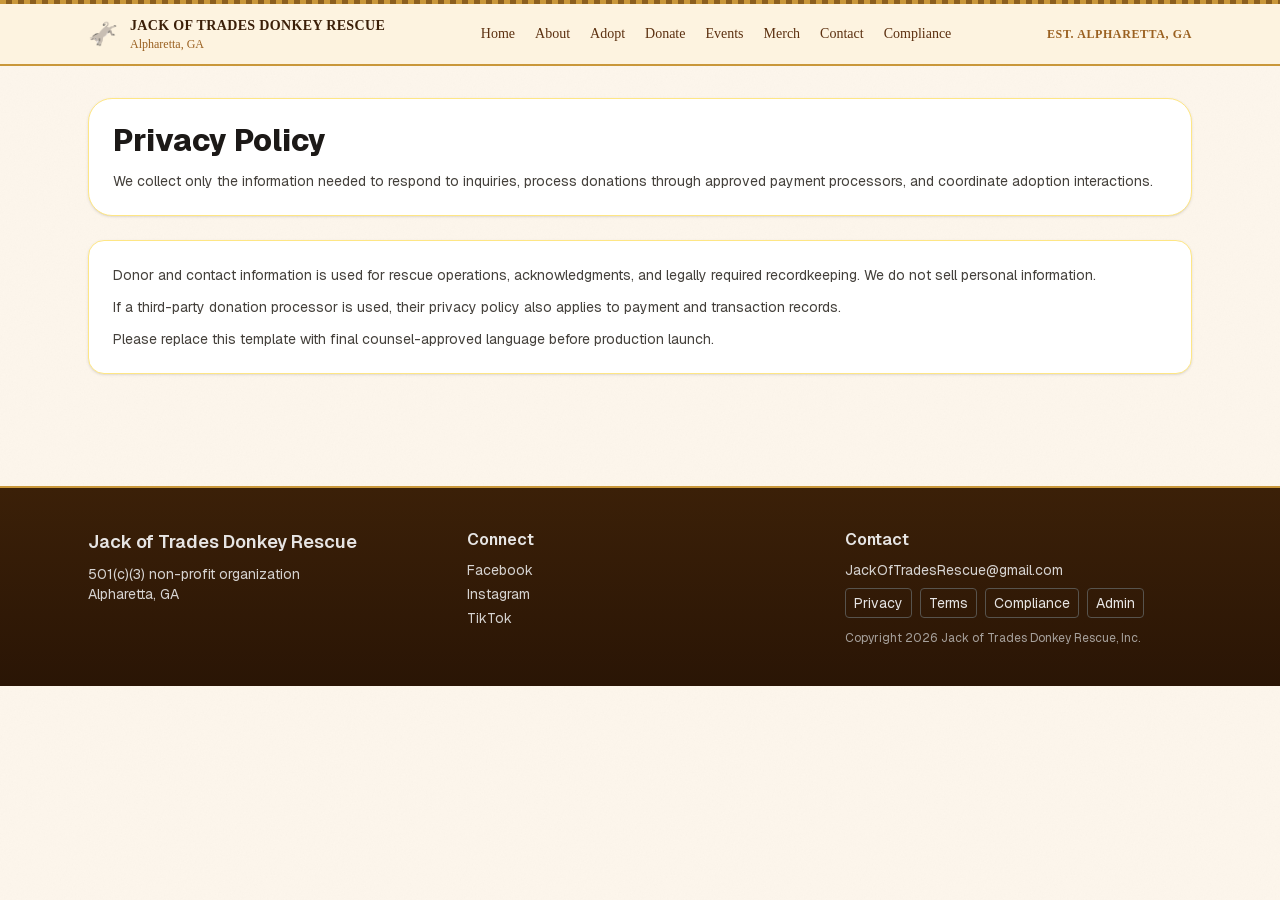
<file: privacy.html>
<!DOCTYPE html><html lang="en" class="geist_a71539c9-module__T19VSG__variable geist_mono_8d43a2aa-module__8Li5zG__variable h-full antialiased"><head><meta charSet="utf-8"/><meta name="viewport" content="width=device-width, initial-scale=1"/><link rel="preload" href="/_next/static/media/797e433ab948586e-s.p.0.q-h669a_dqa.woff2" as="font" crossorigin="" type="font/woff2"/><link rel="preload" href="/_next/static/media/caa3a2e1cccd8315-s.p.16t1db8_9y2o~.woff2" as="font" crossorigin="" type="font/woff2"/><link rel="stylesheet" href="/_next/static/chunks/081vc2pxw7w7i.css" data-precedence="next"/><link rel="preload" as="script" fetchPriority="low" href="/_next/static/chunks/0oti3aw0~vxsz.js"/><script src="/_next/static/chunks/14j2ciww8l-hk.js" async=""></script><script src="/_next/static/chunks/0ntspp1-3w50d.js" async=""></script><script src="/_next/static/chunks/0.1i3q05pn367.js" async=""></script><script src="/_next/static/chunks/turbopack-03o-eqk4f._5n.js" async=""></script><script src="/_next/static/chunks/0ip~en.0qcjtf.js" async=""></script><script src="/_next/static/chunks/0_sq5.~ca3msl.js" async=""></script><meta name="next-size-adjust" content=""/><title>Jack of Trades Donkey Rescue</title><meta name="description" content="Rescue and rehabilitation for donkeys and miniature horses in Alpharetta, GA."/><link rel="icon" href="/favicon.ico?favicon.0x3dzn~oxb6tn.ico" sizes="256x256" type="image/x-icon"/><script src="/_next/static/chunks/03~yq9q893hmn.js" noModule=""></script></head><body class="min-h-full bg-amber-50/50 text-stone-900"><div hidden=""><!--$--><!--/$--></div><div class="flex min-h-full flex-col"><a href="#main-content" class="sr-only focus:not-sr-only focus:absolute focus:left-3 focus:top-3 focus:z-50 focus:rounded focus:bg-white focus:px-3 focus:py-2 focus:text-sm focus:font-semibold focus:text-stone-900">Skip to main content</a><header class="sticky top-0 z-20 backdrop-blur" style="background:rgba(253,243,223,0.97);border-bottom:2px solid #c9973a"><div class="h-1 w-full" style="background:repeating-linear-gradient(90deg, #c9973a 0px, #c9973a 6px, #8b5e1e 6px, #8b5e1e 12px)"></div><div class="mx-auto flex max-w-6xl items-center justify-between px-4 py-3 md:px-6"><a class="flex items-center gap-3" href="/"><span class="text-2xl select-none">🫏</span><div><p class="text-sm font-bold uppercase tracking-wide" style="font-family:Georgia, serif;color:#3b1f08">Jack of Trades Donkey Rescue</p><p class="text-xs" style="color:#9a6020;font-family:Georgia, serif">Alpharetta, GA</p></div></a><nav class="hidden gap-5 md:flex"><a class="text-sm font-medium transition" style="font-family:Georgia, serif;color:#5c3010" href="/">Home</a><a class="text-sm font-medium transition" style="font-family:Georgia, serif;color:#5c3010" href="/about">About</a><a class="text-sm font-medium transition" style="font-family:Georgia, serif;color:#5c3010" href="/adopt">Adopt</a><a class="text-sm font-medium transition" style="font-family:Georgia, serif;color:#5c3010" href="/donate">Donate</a><a class="text-sm font-medium transition" style="font-family:Georgia, serif;color:#5c3010" href="/events">Events</a><a class="text-sm font-medium transition" style="font-family:Georgia, serif;color:#5c3010" href="/merch">Merch</a><a class="text-sm font-medium transition" style="font-family:Georgia, serif;color:#5c3010" href="/contact">Contact</a><a class="text-sm font-medium transition" style="font-family:Georgia, serif;color:#5c3010" href="/compliance">Compliance</a></nav><div class="text-xs font-semibold uppercase tracking-wider" style="color:#9a6020;font-family:Georgia, serif">Est. Alpharetta, GA</div></div><nav aria-label="Primary" class="mx-auto flex max-w-6xl gap-2 overflow-x-auto px-4 pb-3 md:hidden"><a class="whitespace-nowrap rounded-full px-3 py-1.5 text-xs font-medium" style="border:1px solid #c9973a;color:#5c3010;font-family:Georgia, serif;background:#fdf3df" href="/">Home</a><a class="whitespace-nowrap rounded-full px-3 py-1.5 text-xs font-medium" style="border:1px solid #c9973a;color:#5c3010;font-family:Georgia, serif;background:#fdf3df" href="/about">About</a><a class="whitespace-nowrap rounded-full px-3 py-1.5 text-xs font-medium" style="border:1px solid #c9973a;color:#5c3010;font-family:Georgia, serif;background:#fdf3df" href="/adopt">Adopt</a><a class="whitespace-nowrap rounded-full px-3 py-1.5 text-xs font-medium" style="border:1px solid #c9973a;color:#5c3010;font-family:Georgia, serif;background:#fdf3df" href="/donate">Donate</a><a class="whitespace-nowrap rounded-full px-3 py-1.5 text-xs font-medium" style="border:1px solid #c9973a;color:#5c3010;font-family:Georgia, serif;background:#fdf3df" href="/events">Events</a><a class="whitespace-nowrap rounded-full px-3 py-1.5 text-xs font-medium" style="border:1px solid #c9973a;color:#5c3010;font-family:Georgia, serif;background:#fdf3df" href="/merch">Merch</a><a class="whitespace-nowrap rounded-full px-3 py-1.5 text-xs font-medium" style="border:1px solid #c9973a;color:#5c3010;font-family:Georgia, serif;background:#fdf3df" href="/contact">Contact</a><a class="whitespace-nowrap rounded-full px-3 py-1.5 text-xs font-medium" style="border:1px solid #c9973a;color:#5c3010;font-family:Georgia, serif;background:#fdf3df" href="/compliance">Compliance</a></nav></header><main id="main-content" class="mx-auto w-full max-w-6xl flex-1 px-4 py-8 md:px-6"><div class="space-y-6"><section class="rounded-3xl border border-amber-200 bg-white p-6 shadow-sm"><h1 class="text-3xl font-extrabold text-stone-900">Privacy Policy</h1><p class="mt-3 text-sm text-stone-700">We collect only the information needed to respond to inquiries, process donations through approved payment processors, and coordinate adoption interactions.</p></section><section class="rounded-2xl border border-amber-200 bg-white p-6 shadow-sm text-sm text-stone-700"><p>Donor and contact information is used for rescue operations, acknowledgments, and legally required recordkeeping. We do not sell personal information.</p><p class="mt-3">If a third-party donation processor is used, their privacy policy also applies to payment and transaction records.</p><p class="mt-3">Please replace this template with final counsel-approved language before production launch.</p></section></div><!--$--><!--/$--></main><footer class="mt-20 text-stone-200" style="background:linear-gradient(180deg, #3b2008 0%, #2a1505 100%);border-top:2px solid #c9973a"><div class="mx-auto grid max-w-6xl gap-8 px-4 py-10 md:grid-cols-3 md:px-6"><div><p class="text-lg font-semibold">Jack of Trades Donkey Rescue</p><p class="mt-2 text-sm text-stone-300">501(c)(3) non-profit organization</p><p class="text-sm text-stone-300">Alpharetta, GA</p></div><div><p class="font-semibold">Connect</p><ul class="mt-2 space-y-1 text-sm text-stone-300"><li><a class="underline-offset-2 hover:underline" href="https://facebook.com" target="_blank" rel="noreferrer">Facebook</a></li><li><a class="underline-offset-2 hover:underline" href="https://instagram.com" target="_blank" rel="noreferrer">Instagram</a></li><li><a class="underline-offset-2 hover:underline" href="https://tiktok.com" target="_blank" rel="noreferrer">TikTok</a></li></ul></div><div><p class="font-semibold">Contact</p><p class="mt-2 text-sm text-stone-300"><a class="underline-offset-2 hover:underline" href="mailto:JackOfTradesRescue@gmail.com">JackOfTradesRescue@gmail.com</a></p><div class="mt-2 flex flex-wrap gap-2 text-sm text-stone-200"><a class="rounded border border-stone-600 px-2 py-1 underline-offset-2 hover:underline" href="/privacy">Privacy</a><a class="rounded border border-stone-600 px-2 py-1 underline-offset-2 hover:underline" href="/terms">Terms</a><a class="rounded border border-stone-600 px-2 py-1 underline-offset-2 hover:underline" href="/compliance">Compliance</a><a class="rounded border border-stone-600 px-2 py-1 underline-offset-2 hover:underline" href="/admin">Admin</a></div><p class="mt-3 text-xs text-stone-400">Copyright <!-- -->2026<!-- --> Jack of Trades Donkey Rescue, Inc.</p></div></div></footer></div><script src="/_next/static/chunks/0oti3aw0~vxsz.js" id="_R_" async=""></script><script>(self.__next_f=self.__next_f||[]).push([0])</script><script>self.__next_f.push([1,"1:\"$Sreact.fragment\"\n2:I[48847,[\"/_next/static/chunks/0ip~en.0qcjtf.js\",\"/_next/static/chunks/0_sq5.~ca3msl.js\"],\"\"]\ne:I[82760,[\"/_next/static/chunks/0ip~en.0qcjtf.js\",\"/_next/static/chunks/0_sq5.~ca3msl.js\"],\"default\",1]\n:HL[\"/_next/static/chunks/081vc2pxw7w7i.css\",\"style\"]\n:HL[\"/_next/static/media/797e433ab948586e-s.p.0.q-h669a_dqa.woff2\",\"font\",{\"crossOrigin\":\"\",\"type\":\"font/woff2\"}]\n:HL[\"/_next/static/media/caa3a2e1cccd8315-s.p.16t1db8_9y2o~.woff2\",\"font\",{\"crossOrigin\":\"\",\"type\":\"font/woff2\"}]\n"])</script><script>self.__next_f.push([1,"0:{\"P\":null,\"c\":[\"\",\"privacy\"],\"q\":\"\",\"i\":false,\"f\":[[[\"\",{\"children\":[\"privacy\",{\"children\":[\"__PAGE__\",{}]}]},\"$undefined\",\"$undefined\",16],[[\"$\",\"$1\",\"c\",{\"children\":[[[\"$\",\"link\",\"0\",{\"rel\":\"stylesheet\",\"href\":\"/_next/static/chunks/081vc2pxw7w7i.css\",\"precedence\":\"next\",\"crossOrigin\":\"$undefined\",\"nonce\":\"$undefined\"}],[\"$\",\"script\",\"script-0\",{\"src\":\"/_next/static/chunks/0ip~en.0qcjtf.js\",\"async\":true,\"nonce\":\"$undefined\"}],[\"$\",\"script\",\"script-1\",{\"src\":\"/_next/static/chunks/0_sq5.~ca3msl.js\",\"async\":true,\"nonce\":\"$undefined\"}]],[\"$\",\"html\",null,{\"lang\":\"en\",\"className\":\"geist_a71539c9-module__T19VSG__variable geist_mono_8d43a2aa-module__8Li5zG__variable h-full antialiased\",\"children\":[\"$\",\"body\",null,{\"className\":\"min-h-full bg-amber-50/50 text-stone-900\",\"children\":[\"$\",\"div\",null,{\"className\":\"flex min-h-full flex-col\",\"children\":[[\"$\",\"a\",null,{\"href\":\"#main-content\",\"className\":\"sr-only focus:not-sr-only focus:absolute focus:left-3 focus:top-3 focus:z-50 focus:rounded focus:bg-white focus:px-3 focus:py-2 focus:text-sm focus:font-semibold focus:text-stone-900\",\"children\":\"Skip to main content\"}],[\"$\",\"header\",null,{\"className\":\"sticky top-0 z-20 backdrop-blur\",\"style\":{\"background\":\"rgba(253,243,223,0.97)\",\"borderBottom\":\"2px solid #c9973a\"},\"children\":[[\"$\",\"div\",null,{\"className\":\"h-1 w-full\",\"style\":{\"background\":\"repeating-linear-gradient(90deg, #c9973a 0px, #c9973a 6px, #8b5e1e 6px, #8b5e1e 12px)\"}}],[\"$\",\"div\",null,{\"className\":\"mx-auto flex max-w-6xl items-center justify-between px-4 py-3 md:px-6\",\"children\":[[\"$\",\"$L2\",null,{\"href\":\"/\",\"className\":\"flex items-center gap-3\",\"children\":[[\"$\",\"span\",null,{\"className\":\"text-2xl select-none\",\"children\":\"🫏\"}],[\"$\",\"div\",null,{\"children\":[[\"$\",\"p\",null,{\"className\":\"text-sm font-bold uppercase tracking-wide\",\"style\":{\"fontFamily\":\"Georgia, serif\",\"color\":\"#3b1f08\"},\"children\":\"Jack of Trades Donkey Rescue\"}],[\"$\",\"p\",null,{\"className\":\"text-xs\",\"style\":{\"color\":\"#9a6020\",\"fontFamily\":\"Georgia, serif\"},\"children\":\"Alpharetta, GA\"}]]}]]}],[\"$\",\"nav\",null,{\"className\":\"hidden gap-5 md:flex\",\"children\":[[\"$\",\"$L2\",\"/\",{\"href\":\"/\",\"className\":\"text-sm font-medium transition\",\"style\":{\"fontFamily\":\"Georgia, serif\",\"color\":\"#5c3010\"},\"children\":\"Home\"}],[\"$\",\"$L2\",\"/about\",{\"href\":\"/about\",\"className\":\"text-sm font-medium transition\",\"style\":{\"fontFamily\":\"Georgia, serif\",\"color\":\"#5c3010\"},\"children\":\"About\"}],[\"$\",\"$L2\",\"/adopt\",{\"href\":\"/adopt\",\"className\":\"text-sm font-medium transition\",\"style\":{\"fontFamily\":\"Georgia, serif\",\"color\":\"#5c3010\"},\"children\":\"Adopt\"}],[\"$\",\"$L2\",\"/donate\",{\"href\":\"/donate\",\"className\":\"text-sm font-medium transition\",\"style\":{\"fontFamily\":\"Georgia, serif\",\"color\":\"#5c3010\"},\"children\":\"Donate\"}],[\"$\",\"$L2\",\"/events\",{\"href\":\"/events\",\"className\":\"text-sm font-medium transition\",\"style\":{\"fontFamily\":\"Georgia, serif\",\"color\":\"#5c3010\"},\"children\":\"Events\"}],[\"$\",\"$L2\",\"/merch\",{\"href\":\"/merch\",\"className\":\"text-sm font-medium transition\",\"style\":{\"fontFamily\":\"Georgia, serif\",\"color\":\"#5c3010\"},\"children\":\"Merch\"}],[\"$\",\"$L2\",\"/contact\",{\"href\":\"/contact\",\"className\":\"text-sm font-medium transition\",\"style\":{\"fontFamily\":\"Georgia, serif\",\"color\":\"#5c3010\"},\"children\":\"Contact\"}],[\"$\",\"$L2\",\"/compliance\",{\"href\":\"/compliance\",\"className\":\"text-sm font-medium transition\",\"style\":{\"fontFamily\":\"Georgia, serif\",\"color\":\"#5c3010\"},\"children\":\"Compliance\"}]]}],[\"$\",\"div\",null,{\"className\":\"text-xs font-semibold uppercase tracking-wider\",\"style\":{\"color\":\"#9a6020\",\"fontFamily\":\"Georgia, serif\"},\"children\":\"Est. Alpharetta, GA\"}]]}],[\"$\",\"nav\",null,{\"aria-label\":\"Primary\",\"className\":\"mx-auto flex max-w-6xl gap-2 overflow-x-auto px-4 pb-3 md:hidden\",\"children\":[[\"$\",\"$L2\",\"/\",{\"href\":\"/\",\"className\":\"whitespace-nowrap rounded-full px-3 py-1.5 text-xs font-medium\",\"style\":{\"border\":\"1px solid #c9973a\",\"color\":\"#5c3010\",\"fontFamily\":\"Georgia, serif\",\"background\":\"#fdf3df\"},\"children\":\"Home\"}],[\"$\",\"$L2\",\"/about\",{\"href\":\"/about\",\"className\":\"whitespace-nowrap rounded-full px-3 py-1.5 text-xs font-medium\",\"style\":{\"border\":\"1px solid #c9973a\",\"color\":\"#5c3010\",\"fontFamily\":\"Georgia, serif\",\"background\":\"#fdf3df\"},\"children\":\"About\"}],[\"$\",\"$L2\",\"/adopt\",{\"href\":\"/adopt\",\"className\":\"whitespace-nowrap rounded-full px-3 py-1.5 text-xs font-medium\",\"style\":{\"border\":\"1px solid #c9973a\",\"color\":\"#5c3010\",\"fontFamily\":\"Georgia, serif\",\"background\":\"#fdf3df\"},\"children\":\"Adopt\"}],\"$L3\",\"$L4\",\"$L5\",\"$L6\",\"$L7\"]}]]}],\"$L8\",\"$L9\"]}]}]}]]}],{\"children\":[\"$La\",{\"children\":[\"$Lb\",{},null,false,null]},null,false,\"$@c\"]},null,false,null],\"$Ld\",false]],\"m\":\"$undefined\",\"G\":[\"$e\",[\"$Lf\"]],\"S\":true,\"h\":null,\"s\":\"$undefined\",\"l\":\"$undefined\",\"p\":\"$undefined\",\"d\":\"$undefined\",\"b\":\"at61Rhkwl31L4r1t-24VV\"}\n"])</script><script>self.__next_f.push([1,"10:I[98340,[\"/_next/static/chunks/0ip~en.0qcjtf.js\",\"/_next/static/chunks/0_sq5.~ca3msl.js\"],\"default\"]\n11:I[39621,[\"/_next/static/chunks/0ip~en.0qcjtf.js\",\"/_next/static/chunks/0_sq5.~ca3msl.js\"],\"default\"]\n12:I[39560,[\"/_next/static/chunks/0ip~en.0qcjtf.js\",\"/_next/static/chunks/0_sq5.~ca3msl.js\"],\"OutletBoundary\"]\n13:\"$Sreact.suspense\"\n16:I[39560,[\"/_next/static/chunks/0ip~en.0qcjtf.js\",\"/_next/static/chunks/0_sq5.~ca3msl.js\"],\"ViewportBoundary\"]\n18:I[39560,[\"/_next/static/chunks/0ip~en.0qcjtf.js\",\"/_next/static/chunks/0_sq5.~ca3msl.js\"],\"MetadataBoundary\"]\n3:[\"$\",\"$L2\",\"/donate\",{\"href\":\"/donate\",\"className\":\"whitespace-nowrap rounded-full px-3 py-1.5 text-xs font-medium\",\"style\":{\"border\":\"1px solid #c9973a\",\"color\":\"#5c3010\",\"fontFamily\":\"Georgia, serif\",\"background\":\"#fdf3df\"},\"children\":\"Donate\"}]\n4:[\"$\",\"$L2\",\"/events\",{\"href\":\"/events\",\"className\":\"whitespace-nowrap rounded-full px-3 py-1.5 text-xs font-medium\",\"style\":{\"border\":\"1px solid #c9973a\",\"color\":\"#5c3010\",\"fontFamily\":\"Georgia, serif\",\"background\":\"#fdf3df\"},\"children\":\"Events\"}]\n5:[\"$\",\"$L2\",\"/merch\",{\"href\":\"/merch\",\"className\":\"whitespace-nowrap rounded-full px-3 py-1.5 text-xs font-medium\",\"style\":{\"border\":\"1px solid #c9973a\",\"color\":\"#5c3010\",\"fontFamily\":\"Georgia, serif\",\"background\":\"#fdf3df\"},\"children\":\"Merch\"}]\n6:[\"$\",\"$L2\",\"/contact\",{\"href\":\"/contact\",\"className\":\"whitespace-nowrap rounded-full px-3 py-1.5 text-xs font-medium\",\"style\":{\"border\":\"1px solid #c9973a\",\"color\":\"#5c3010\",\"fontFamily\":\"Georgia, serif\",\"background\":\"#fdf3df\"},\"children\":\"Contact\"}]\n7:[\"$\",\"$L2\",\"/compliance\",{\"href\":\"/compliance\",\"className\":\"whitespace-nowrap rounded-full px-3 py-1.5 text-xs font-medium\",\"style\":{\"border\":\"1px solid #c9973a\",\"color\":\"#5c3010\",\"fontFamily\":\"Georgia, serif\",\"background\":\"#fdf3df\"},\"children\":\"Compliance\"}]\n"])</script><script>self.__next_f.push([1,"8:[\"$\",\"main\",null,{\"id\":\"main-content\",\"className\":\"mx-auto w-full max-w-6xl flex-1 px-4 py-8 md:px-6\",\"children\":[\"$\",\"$L10\",null,{\"parallelRouterKey\":\"children\",\"error\":\"$undefined\",\"errorStyles\":\"$undefined\",\"errorScripts\":\"$undefined\",\"template\":[\"$\",\"$L11\",null,{}],\"templateStyles\":\"$undefined\",\"templateScripts\":\"$undefined\",\"notFound\":[[[\"$\",\"title\",null,{\"children\":\"404: This page could not be found.\"}],[\"$\",\"div\",null,{\"style\":{\"fontFamily\":\"system-ui,\\\"Segoe UI\\\",Roboto,Helvetica,Arial,sans-serif,\\\"Apple Color Emoji\\\",\\\"Segoe UI Emoji\\\"\",\"height\":\"100vh\",\"textAlign\":\"center\",\"display\":\"flex\",\"flexDirection\":\"column\",\"alignItems\":\"center\",\"justifyContent\":\"center\"},\"children\":[\"$\",\"div\",null,{\"children\":[[\"$\",\"style\",null,{\"dangerouslySetInnerHTML\":{\"__html\":\"body{color:#000;background:#fff;margin:0}.next-error-h1{border-right:1px solid rgba(0,0,0,.3)}@media (prefers-color-scheme:dark){body{color:#fff;background:#000}.next-error-h1{border-right:1px solid rgba(255,255,255,.3)}}\"}}],[\"$\",\"h1\",null,{\"className\":\"next-error-h1\",\"style\":{\"display\":\"inline-block\",\"margin\":\"0 20px 0 0\",\"padding\":\"0 23px 0 0\",\"fontSize\":24,\"fontWeight\":500,\"verticalAlign\":\"top\",\"lineHeight\":\"49px\"},\"children\":404}],[\"$\",\"div\",null,{\"style\":{\"display\":\"inline-block\"},\"children\":[\"$\",\"h2\",null,{\"style\":{\"fontSize\":14,\"fontWeight\":400,\"lineHeight\":\"49px\",\"margin\":0},\"children\":\"This page could not be found.\"}]}]]}]}]],[]],\"forbidden\":\"$undefined\",\"unauthorized\":\"$undefined\"}]}]\n"])</script><script>self.__next_f.push([1,"9:[\"$\",\"footer\",null,{\"className\":\"mt-20 text-stone-200\",\"style\":{\"background\":\"linear-gradient(180deg, #3b2008 0%, #2a1505 100%)\",\"borderTop\":\"2px solid #c9973a\"},\"children\":[\"$\",\"div\",null,{\"className\":\"mx-auto grid max-w-6xl gap-8 px-4 py-10 md:grid-cols-3 md:px-6\",\"children\":[[\"$\",\"div\",null,{\"children\":[[\"$\",\"p\",null,{\"className\":\"text-lg font-semibold\",\"children\":\"Jack of Trades Donkey Rescue\"}],[\"$\",\"p\",null,{\"className\":\"mt-2 text-sm text-stone-300\",\"children\":\"501(c)(3) non-profit organization\"}],[\"$\",\"p\",null,{\"className\":\"text-sm text-stone-300\",\"children\":\"Alpharetta, GA\"}]]}],[\"$\",\"div\",null,{\"children\":[[\"$\",\"p\",null,{\"className\":\"font-semibold\",\"children\":\"Connect\"}],[\"$\",\"ul\",null,{\"className\":\"mt-2 space-y-1 text-sm text-stone-300\",\"children\":[[\"$\",\"li\",\"Facebook\",{\"children\":[\"$\",\"a\",null,{\"className\":\"underline-offset-2 hover:underline\",\"href\":\"https://facebook.com\",\"target\":\"_blank\",\"rel\":\"noreferrer\",\"children\":\"Facebook\"}]}],[\"$\",\"li\",\"Instagram\",{\"children\":[\"$\",\"a\",null,{\"className\":\"underline-offset-2 hover:underline\",\"href\":\"https://instagram.com\",\"target\":\"_blank\",\"rel\":\"noreferrer\",\"children\":\"Instagram\"}]}],[\"$\",\"li\",\"TikTok\",{\"children\":[\"$\",\"a\",null,{\"className\":\"underline-offset-2 hover:underline\",\"href\":\"https://tiktok.com\",\"target\":\"_blank\",\"rel\":\"noreferrer\",\"children\":\"TikTok\"}]}]]}]]}],[\"$\",\"div\",null,{\"children\":[[\"$\",\"p\",null,{\"className\":\"font-semibold\",\"children\":\"Contact\"}],[\"$\",\"p\",null,{\"className\":\"mt-2 text-sm text-stone-300\",\"children\":[\"$\",\"a\",null,{\"className\":\"underline-offset-2 hover:underline\",\"href\":\"mailto:JackOfTradesRescue@gmail.com\",\"children\":\"JackOfTradesRescue@gmail.com\"}]}],[\"$\",\"div\",null,{\"className\":\"mt-2 flex flex-wrap gap-2 text-sm text-stone-200\",\"children\":[[\"$\",\"$L2\",null,{\"className\":\"rounded border border-stone-600 px-2 py-1 underline-offset-2 hover:underline\",\"href\":\"/privacy\",\"children\":\"Privacy\"}],[\"$\",\"$L2\",null,{\"className\":\"rounded border border-stone-600 px-2 py-1 underline-offset-2 hover:underline\",\"href\":\"/terms\",\"children\":\"Terms\"}],[\"$\",\"$L2\",null,{\"className\":\"rounded border border-stone-600 px-2 py-1 underline-offset-2 hover:underline\",\"href\":\"/compliance\",\"children\":\"Compliance\"}],[\"$\",\"$L2\",null,{\"className\":\"rounded border border-stone-600 px-2 py-1 underline-offset-2 hover:underline\",\"href\":\"/admin\",\"children\":\"Admin\"}]]}],[\"$\",\"p\",null,{\"className\":\"mt-3 text-xs text-stone-400\",\"children\":[\"Copyright \",2026,\" Jack of Trades Donkey Rescue, Inc.\"]}]]}]]}]}]\n"])</script><script>self.__next_f.push([1,"a:[\"$\",\"$1\",\"c\",{\"children\":[null,[\"$\",\"$L10\",null,{\"parallelRouterKey\":\"children\",\"error\":\"$undefined\",\"errorStyles\":\"$undefined\",\"errorScripts\":\"$undefined\",\"template\":[\"$\",\"$L11\",null,{}],\"templateStyles\":\"$undefined\",\"templateScripts\":\"$undefined\",\"notFound\":\"$undefined\",\"forbidden\":\"$undefined\",\"unauthorized\":\"$undefined\"}]]}]\nb:[\"$\",\"$1\",\"c\",{\"children\":[[\"$\",\"div\",null,{\"className\":\"space-y-6\",\"children\":[[\"$\",\"section\",null,{\"className\":\"rounded-3xl border border-amber-200 bg-white p-6 shadow-sm\",\"children\":[[\"$\",\"h1\",null,{\"className\":\"text-3xl font-extrabold text-stone-900\",\"children\":\"Privacy Policy\"}],[\"$\",\"p\",null,{\"className\":\"mt-3 text-sm text-stone-700\",\"children\":\"We collect only the information needed to respond to inquiries, process donations through approved payment processors, and coordinate adoption interactions.\"}]]}],[\"$\",\"section\",null,{\"className\":\"rounded-2xl border border-amber-200 bg-white p-6 shadow-sm text-sm text-stone-700\",\"children\":[[\"$\",\"p\",null,{\"children\":\"Donor and contact information is used for rescue operations, acknowledgments, and legally required recordkeeping. We do not sell personal information.\"}],[\"$\",\"p\",null,{\"className\":\"mt-3\",\"children\":\"If a third-party donation processor is used, their privacy policy also applies to payment and transaction records.\"}],[\"$\",\"p\",null,{\"className\":\"mt-3\",\"children\":\"Please replace this template with final counsel-approved language before production launch.\"}]]}]]}],null,[\"$\",\"$L12\",null,{\"children\":[\"$\",\"$13\",null,{\"name\":\"Next.MetadataOutlet\",\"children\":\"$@14\"}]}]]}]\n15:[]\nc:\"$W15\"\nd:[\"$\",\"$1\",\"h\",{\"children\":[null,[\"$\",\"$L16\",null,{\"children\":\"$L17\"}],[\"$\",\"div\",null,{\"hidden\":true,\"children\":[\"$\",\"$L18\",null,{\"children\":[\"$\",\"$13\",null,{\"name\":\"Next.Metadata\",\"children\":\"$L19\"}]}]}],[\"$\",\"meta\",null,{\"name\":\"next-size-adjust\",\"content\":\"\"}]]}]\nf:[\"$\",\"link\",\"0\",{\"rel\":\"stylesheet\",\"href\":\"/_next/static/chunks/081vc2pxw7w7i.css\",\"precedence\":\"next\",\"crossOrigin\":\"$undefined\",\"nonce\":\"$undefined\"}]\n"])</script><script>self.__next_f.push([1,"17:[[\"$\",\"meta\",\"0\",{\"charSet\":\"utf-8\"}],[\"$\",\"meta\",\"1\",{\"name\":\"viewport\",\"content\":\"width=device-width, initial-scale=1\"}]]\n"])</script><script>self.__next_f.push([1,"1a:I[98872,[\"/_next/static/chunks/0ip~en.0qcjtf.js\",\"/_next/static/chunks/0_sq5.~ca3msl.js\"],\"IconMark\"]\n14:null\n19:[[\"$\",\"title\",\"0\",{\"children\":\"Jack of Trades Donkey Rescue\"}],[\"$\",\"meta\",\"1\",{\"name\":\"description\",\"content\":\"Rescue and rehabilitation for donkeys and miniature horses in Alpharetta, GA.\"}],[\"$\",\"link\",\"2\",{\"rel\":\"icon\",\"href\":\"/favicon.ico?favicon.0x3dzn~oxb6tn.ico\",\"sizes\":\"256x256\",\"type\":\"image/x-icon\"}],[\"$\",\"$L1a\",\"3\",{}]]\n"])</script></body></html>
</file>
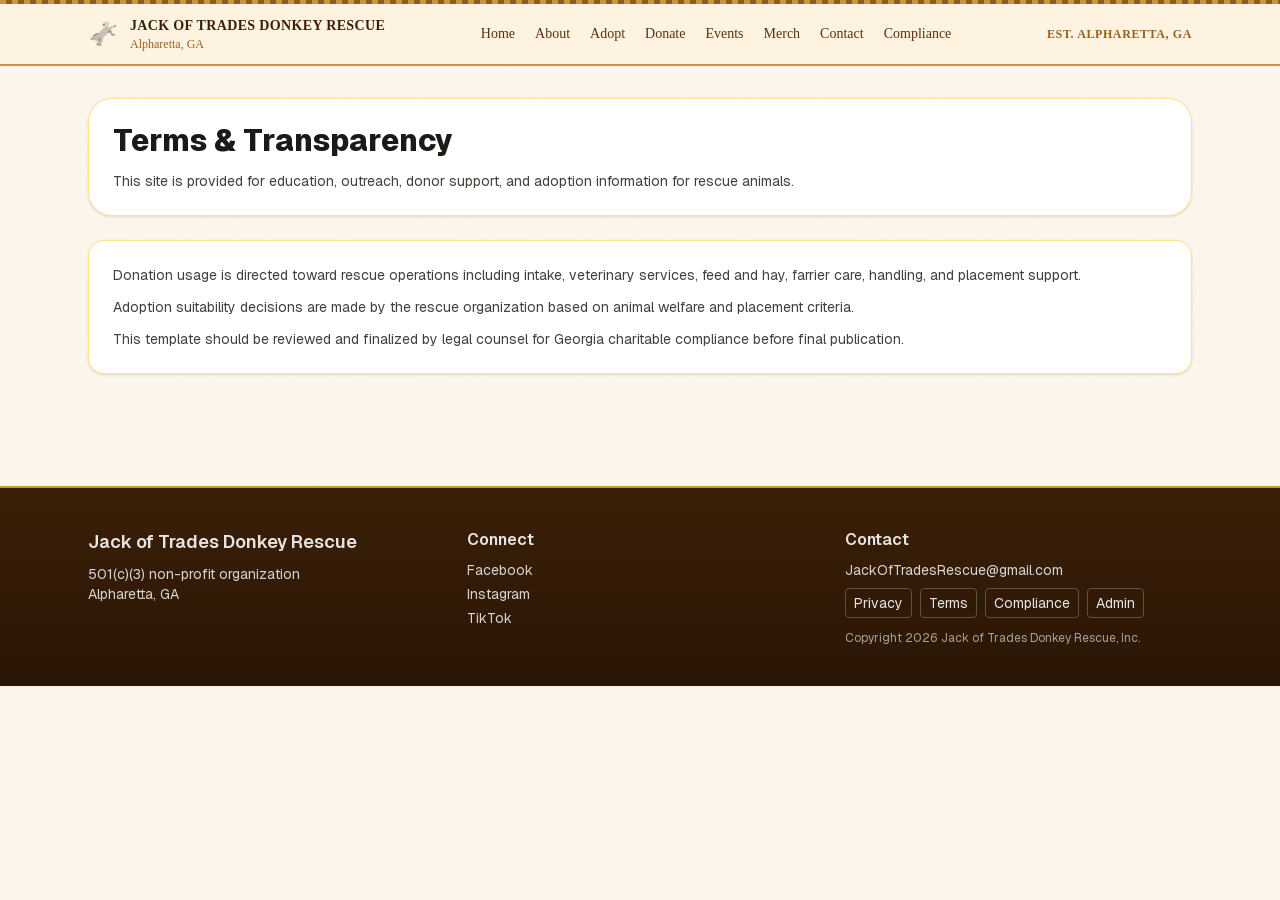
<file: terms.html>
<!DOCTYPE html><html lang="en" class="geist_a71539c9-module__T19VSG__variable geist_mono_8d43a2aa-module__8Li5zG__variable h-full antialiased"><head><meta charSet="utf-8"/><meta name="viewport" content="width=device-width, initial-scale=1"/><link rel="preload" href="/_next/static/media/797e433ab948586e-s.p.0.q-h669a_dqa.woff2" as="font" crossorigin="" type="font/woff2"/><link rel="preload" href="/_next/static/media/caa3a2e1cccd8315-s.p.16t1db8_9y2o~.woff2" as="font" crossorigin="" type="font/woff2"/><link rel="stylesheet" href="/_next/static/chunks/081vc2pxw7w7i.css" data-precedence="next"/><link rel="preload" as="script" fetchPriority="low" href="/_next/static/chunks/0oti3aw0~vxsz.js"/><script src="/_next/static/chunks/14j2ciww8l-hk.js" async=""></script><script src="/_next/static/chunks/0ntspp1-3w50d.js" async=""></script><script src="/_next/static/chunks/0.1i3q05pn367.js" async=""></script><script src="/_next/static/chunks/turbopack-03o-eqk4f._5n.js" async=""></script><script src="/_next/static/chunks/0ip~en.0qcjtf.js" async=""></script><script src="/_next/static/chunks/0_sq5.~ca3msl.js" async=""></script><meta name="next-size-adjust" content=""/><title>Jack of Trades Donkey Rescue</title><meta name="description" content="Rescue and rehabilitation for donkeys and miniature horses in Alpharetta, GA."/><link rel="icon" href="/favicon.ico?favicon.0x3dzn~oxb6tn.ico" sizes="256x256" type="image/x-icon"/><script src="/_next/static/chunks/03~yq9q893hmn.js" noModule=""></script></head><body class="min-h-full bg-amber-50/50 text-stone-900"><div hidden=""><!--$--><!--/$--></div><div class="flex min-h-full flex-col"><a href="#main-content" class="sr-only focus:not-sr-only focus:absolute focus:left-3 focus:top-3 focus:z-50 focus:rounded focus:bg-white focus:px-3 focus:py-2 focus:text-sm focus:font-semibold focus:text-stone-900">Skip to main content</a><header class="sticky top-0 z-20 backdrop-blur" style="background:rgba(253,243,223,0.97);border-bottom:2px solid #c9973a"><div class="h-1 w-full" style="background:repeating-linear-gradient(90deg, #c9973a 0px, #c9973a 6px, #8b5e1e 6px, #8b5e1e 12px)"></div><div class="mx-auto flex max-w-6xl items-center justify-between px-4 py-3 md:px-6"><a class="flex items-center gap-3" href="/"><span class="text-2xl select-none">🫏</span><div><p class="text-sm font-bold uppercase tracking-wide" style="font-family:Georgia, serif;color:#3b1f08">Jack of Trades Donkey Rescue</p><p class="text-xs" style="color:#9a6020;font-family:Georgia, serif">Alpharetta, GA</p></div></a><nav class="hidden gap-5 md:flex"><a class="text-sm font-medium transition" style="font-family:Georgia, serif;color:#5c3010" href="/">Home</a><a class="text-sm font-medium transition" style="font-family:Georgia, serif;color:#5c3010" href="/about">About</a><a class="text-sm font-medium transition" style="font-family:Georgia, serif;color:#5c3010" href="/adopt">Adopt</a><a class="text-sm font-medium transition" style="font-family:Georgia, serif;color:#5c3010" href="/donate">Donate</a><a class="text-sm font-medium transition" style="font-family:Georgia, serif;color:#5c3010" href="/events">Events</a><a class="text-sm font-medium transition" style="font-family:Georgia, serif;color:#5c3010" href="/merch">Merch</a><a class="text-sm font-medium transition" style="font-family:Georgia, serif;color:#5c3010" href="/contact">Contact</a><a class="text-sm font-medium transition" style="font-family:Georgia, serif;color:#5c3010" href="/compliance">Compliance</a></nav><div class="text-xs font-semibold uppercase tracking-wider" style="color:#9a6020;font-family:Georgia, serif">Est. Alpharetta, GA</div></div><nav aria-label="Primary" class="mx-auto flex max-w-6xl gap-2 overflow-x-auto px-4 pb-3 md:hidden"><a class="whitespace-nowrap rounded-full px-3 py-1.5 text-xs font-medium" style="border:1px solid #c9973a;color:#5c3010;font-family:Georgia, serif;background:#fdf3df" href="/">Home</a><a class="whitespace-nowrap rounded-full px-3 py-1.5 text-xs font-medium" style="border:1px solid #c9973a;color:#5c3010;font-family:Georgia, serif;background:#fdf3df" href="/about">About</a><a class="whitespace-nowrap rounded-full px-3 py-1.5 text-xs font-medium" style="border:1px solid #c9973a;color:#5c3010;font-family:Georgia, serif;background:#fdf3df" href="/adopt">Adopt</a><a class="whitespace-nowrap rounded-full px-3 py-1.5 text-xs font-medium" style="border:1px solid #c9973a;color:#5c3010;font-family:Georgia, serif;background:#fdf3df" href="/donate">Donate</a><a class="whitespace-nowrap rounded-full px-3 py-1.5 text-xs font-medium" style="border:1px solid #c9973a;color:#5c3010;font-family:Georgia, serif;background:#fdf3df" href="/events">Events</a><a class="whitespace-nowrap rounded-full px-3 py-1.5 text-xs font-medium" style="border:1px solid #c9973a;color:#5c3010;font-family:Georgia, serif;background:#fdf3df" href="/merch">Merch</a><a class="whitespace-nowrap rounded-full px-3 py-1.5 text-xs font-medium" style="border:1px solid #c9973a;color:#5c3010;font-family:Georgia, serif;background:#fdf3df" href="/contact">Contact</a><a class="whitespace-nowrap rounded-full px-3 py-1.5 text-xs font-medium" style="border:1px solid #c9973a;color:#5c3010;font-family:Georgia, serif;background:#fdf3df" href="/compliance">Compliance</a></nav></header><main id="main-content" class="mx-auto w-full max-w-6xl flex-1 px-4 py-8 md:px-6"><div class="space-y-6"><section class="rounded-3xl border border-amber-200 bg-white p-6 shadow-sm"><h1 class="text-3xl font-extrabold text-stone-900">Terms &amp; Transparency</h1><p class="mt-3 text-sm text-stone-700">This site is provided for education, outreach, donor support, and adoption information for rescue animals.</p></section><section class="rounded-2xl border border-amber-200 bg-white p-6 shadow-sm text-sm text-stone-700"><p>Donation usage is directed toward rescue operations including intake, veterinary services, feed and hay, farrier care, handling, and placement support.</p><p class="mt-3">Adoption suitability decisions are made by the rescue organization based on animal welfare and placement criteria.</p><p class="mt-3">This template should be reviewed and finalized by legal counsel for Georgia charitable compliance before final publication.</p></section></div><!--$--><!--/$--></main><footer class="mt-20 text-stone-200" style="background:linear-gradient(180deg, #3b2008 0%, #2a1505 100%);border-top:2px solid #c9973a"><div class="mx-auto grid max-w-6xl gap-8 px-4 py-10 md:grid-cols-3 md:px-6"><div><p class="text-lg font-semibold">Jack of Trades Donkey Rescue</p><p class="mt-2 text-sm text-stone-300">501(c)(3) non-profit organization</p><p class="text-sm text-stone-300">Alpharetta, GA</p></div><div><p class="font-semibold">Connect</p><ul class="mt-2 space-y-1 text-sm text-stone-300"><li><a class="underline-offset-2 hover:underline" href="https://facebook.com" target="_blank" rel="noreferrer">Facebook</a></li><li><a class="underline-offset-2 hover:underline" href="https://instagram.com" target="_blank" rel="noreferrer">Instagram</a></li><li><a class="underline-offset-2 hover:underline" href="https://tiktok.com" target="_blank" rel="noreferrer">TikTok</a></li></ul></div><div><p class="font-semibold">Contact</p><p class="mt-2 text-sm text-stone-300"><a class="underline-offset-2 hover:underline" href="mailto:JackOfTradesRescue@gmail.com">JackOfTradesRescue@gmail.com</a></p><div class="mt-2 flex flex-wrap gap-2 text-sm text-stone-200"><a class="rounded border border-stone-600 px-2 py-1 underline-offset-2 hover:underline" href="/privacy">Privacy</a><a class="rounded border border-stone-600 px-2 py-1 underline-offset-2 hover:underline" href="/terms">Terms</a><a class="rounded border border-stone-600 px-2 py-1 underline-offset-2 hover:underline" href="/compliance">Compliance</a><a class="rounded border border-stone-600 px-2 py-1 underline-offset-2 hover:underline" href="/admin">Admin</a></div><p class="mt-3 text-xs text-stone-400">Copyright <!-- -->2026<!-- --> Jack of Trades Donkey Rescue, Inc.</p></div></div></footer></div><script src="/_next/static/chunks/0oti3aw0~vxsz.js" id="_R_" async=""></script><script>(self.__next_f=self.__next_f||[]).push([0])</script><script>self.__next_f.push([1,"1:\"$Sreact.fragment\"\n2:I[48847,[\"/_next/static/chunks/0ip~en.0qcjtf.js\",\"/_next/static/chunks/0_sq5.~ca3msl.js\"],\"\"]\ne:I[82760,[\"/_next/static/chunks/0ip~en.0qcjtf.js\",\"/_next/static/chunks/0_sq5.~ca3msl.js\"],\"default\",1]\n:HL[\"/_next/static/chunks/081vc2pxw7w7i.css\",\"style\"]\n:HL[\"/_next/static/media/797e433ab948586e-s.p.0.q-h669a_dqa.woff2\",\"font\",{\"crossOrigin\":\"\",\"type\":\"font/woff2\"}]\n:HL[\"/_next/static/media/caa3a2e1cccd8315-s.p.16t1db8_9y2o~.woff2\",\"font\",{\"crossOrigin\":\"\",\"type\":\"font/woff2\"}]\n"])</script><script>self.__next_f.push([1,"0:{\"P\":null,\"c\":[\"\",\"terms\"],\"q\":\"\",\"i\":false,\"f\":[[[\"\",{\"children\":[\"terms\",{\"children\":[\"__PAGE__\",{}]}]},\"$undefined\",\"$undefined\",16],[[\"$\",\"$1\",\"c\",{\"children\":[[[\"$\",\"link\",\"0\",{\"rel\":\"stylesheet\",\"href\":\"/_next/static/chunks/081vc2pxw7w7i.css\",\"precedence\":\"next\",\"crossOrigin\":\"$undefined\",\"nonce\":\"$undefined\"}],[\"$\",\"script\",\"script-0\",{\"src\":\"/_next/static/chunks/0ip~en.0qcjtf.js\",\"async\":true,\"nonce\":\"$undefined\"}],[\"$\",\"script\",\"script-1\",{\"src\":\"/_next/static/chunks/0_sq5.~ca3msl.js\",\"async\":true,\"nonce\":\"$undefined\"}]],[\"$\",\"html\",null,{\"lang\":\"en\",\"className\":\"geist_a71539c9-module__T19VSG__variable geist_mono_8d43a2aa-module__8Li5zG__variable h-full antialiased\",\"children\":[\"$\",\"body\",null,{\"className\":\"min-h-full bg-amber-50/50 text-stone-900\",\"children\":[\"$\",\"div\",null,{\"className\":\"flex min-h-full flex-col\",\"children\":[[\"$\",\"a\",null,{\"href\":\"#main-content\",\"className\":\"sr-only focus:not-sr-only focus:absolute focus:left-3 focus:top-3 focus:z-50 focus:rounded focus:bg-white focus:px-3 focus:py-2 focus:text-sm focus:font-semibold focus:text-stone-900\",\"children\":\"Skip to main content\"}],[\"$\",\"header\",null,{\"className\":\"sticky top-0 z-20 backdrop-blur\",\"style\":{\"background\":\"rgba(253,243,223,0.97)\",\"borderBottom\":\"2px solid #c9973a\"},\"children\":[[\"$\",\"div\",null,{\"className\":\"h-1 w-full\",\"style\":{\"background\":\"repeating-linear-gradient(90deg, #c9973a 0px, #c9973a 6px, #8b5e1e 6px, #8b5e1e 12px)\"}}],[\"$\",\"div\",null,{\"className\":\"mx-auto flex max-w-6xl items-center justify-between px-4 py-3 md:px-6\",\"children\":[[\"$\",\"$L2\",null,{\"href\":\"/\",\"className\":\"flex items-center gap-3\",\"children\":[[\"$\",\"span\",null,{\"className\":\"text-2xl select-none\",\"children\":\"🫏\"}],[\"$\",\"div\",null,{\"children\":[[\"$\",\"p\",null,{\"className\":\"text-sm font-bold uppercase tracking-wide\",\"style\":{\"fontFamily\":\"Georgia, serif\",\"color\":\"#3b1f08\"},\"children\":\"Jack of Trades Donkey Rescue\"}],[\"$\",\"p\",null,{\"className\":\"text-xs\",\"style\":{\"color\":\"#9a6020\",\"fontFamily\":\"Georgia, serif\"},\"children\":\"Alpharetta, GA\"}]]}]]}],[\"$\",\"nav\",null,{\"className\":\"hidden gap-5 md:flex\",\"children\":[[\"$\",\"$L2\",\"/\",{\"href\":\"/\",\"className\":\"text-sm font-medium transition\",\"style\":{\"fontFamily\":\"Georgia, serif\",\"color\":\"#5c3010\"},\"children\":\"Home\"}],[\"$\",\"$L2\",\"/about\",{\"href\":\"/about\",\"className\":\"text-sm font-medium transition\",\"style\":{\"fontFamily\":\"Georgia, serif\",\"color\":\"#5c3010\"},\"children\":\"About\"}],[\"$\",\"$L2\",\"/adopt\",{\"href\":\"/adopt\",\"className\":\"text-sm font-medium transition\",\"style\":{\"fontFamily\":\"Georgia, serif\",\"color\":\"#5c3010\"},\"children\":\"Adopt\"}],[\"$\",\"$L2\",\"/donate\",{\"href\":\"/donate\",\"className\":\"text-sm font-medium transition\",\"style\":{\"fontFamily\":\"Georgia, serif\",\"color\":\"#5c3010\"},\"children\":\"Donate\"}],[\"$\",\"$L2\",\"/events\",{\"href\":\"/events\",\"className\":\"text-sm font-medium transition\",\"style\":{\"fontFamily\":\"Georgia, serif\",\"color\":\"#5c3010\"},\"children\":\"Events\"}],[\"$\",\"$L2\",\"/merch\",{\"href\":\"/merch\",\"className\":\"text-sm font-medium transition\",\"style\":{\"fontFamily\":\"Georgia, serif\",\"color\":\"#5c3010\"},\"children\":\"Merch\"}],[\"$\",\"$L2\",\"/contact\",{\"href\":\"/contact\",\"className\":\"text-sm font-medium transition\",\"style\":{\"fontFamily\":\"Georgia, serif\",\"color\":\"#5c3010\"},\"children\":\"Contact\"}],[\"$\",\"$L2\",\"/compliance\",{\"href\":\"/compliance\",\"className\":\"text-sm font-medium transition\",\"style\":{\"fontFamily\":\"Georgia, serif\",\"color\":\"#5c3010\"},\"children\":\"Compliance\"}]]}],[\"$\",\"div\",null,{\"className\":\"text-xs font-semibold uppercase tracking-wider\",\"style\":{\"color\":\"#9a6020\",\"fontFamily\":\"Georgia, serif\"},\"children\":\"Est. Alpharetta, GA\"}]]}],[\"$\",\"nav\",null,{\"aria-label\":\"Primary\",\"className\":\"mx-auto flex max-w-6xl gap-2 overflow-x-auto px-4 pb-3 md:hidden\",\"children\":[[\"$\",\"$L2\",\"/\",{\"href\":\"/\",\"className\":\"whitespace-nowrap rounded-full px-3 py-1.5 text-xs font-medium\",\"style\":{\"border\":\"1px solid #c9973a\",\"color\":\"#5c3010\",\"fontFamily\":\"Georgia, serif\",\"background\":\"#fdf3df\"},\"children\":\"Home\"}],[\"$\",\"$L2\",\"/about\",{\"href\":\"/about\",\"className\":\"whitespace-nowrap rounded-full px-3 py-1.5 text-xs font-medium\",\"style\":{\"border\":\"1px solid #c9973a\",\"color\":\"#5c3010\",\"fontFamily\":\"Georgia, serif\",\"background\":\"#fdf3df\"},\"children\":\"About\"}],[\"$\",\"$L2\",\"/adopt\",{\"href\":\"/adopt\",\"className\":\"whitespace-nowrap rounded-full px-3 py-1.5 text-xs font-medium\",\"style\":{\"border\":\"1px solid #c9973a\",\"color\":\"#5c3010\",\"fontFamily\":\"Georgia, serif\",\"background\":\"#fdf3df\"},\"children\":\"Adopt\"}],\"$L3\",\"$L4\",\"$L5\",\"$L6\",\"$L7\"]}]]}],\"$L8\",\"$L9\"]}]}]}]]}],{\"children\":[\"$La\",{\"children\":[\"$Lb\",{},null,false,null]},null,false,\"$@c\"]},null,false,null],\"$Ld\",false]],\"m\":\"$undefined\",\"G\":[\"$e\",[\"$Lf\"]],\"S\":true,\"h\":null,\"s\":\"$undefined\",\"l\":\"$undefined\",\"p\":\"$undefined\",\"d\":\"$undefined\",\"b\":\"at61Rhkwl31L4r1t-24VV\"}\n"])</script><script>self.__next_f.push([1,"10:I[98340,[\"/_next/static/chunks/0ip~en.0qcjtf.js\",\"/_next/static/chunks/0_sq5.~ca3msl.js\"],\"default\"]\n11:I[39621,[\"/_next/static/chunks/0ip~en.0qcjtf.js\",\"/_next/static/chunks/0_sq5.~ca3msl.js\"],\"default\"]\n12:I[39560,[\"/_next/static/chunks/0ip~en.0qcjtf.js\",\"/_next/static/chunks/0_sq5.~ca3msl.js\"],\"OutletBoundary\"]\n13:\"$Sreact.suspense\"\n16:I[39560,[\"/_next/static/chunks/0ip~en.0qcjtf.js\",\"/_next/static/chunks/0_sq5.~ca3msl.js\"],\"ViewportBoundary\"]\n18:I[39560,[\"/_next/static/chunks/0ip~en.0qcjtf.js\",\"/_next/static/chunks/0_sq5.~ca3msl.js\"],\"MetadataBoundary\"]\n3:[\"$\",\"$L2\",\"/donate\",{\"href\":\"/donate\",\"className\":\"whitespace-nowrap rounded-full px-3 py-1.5 text-xs font-medium\",\"style\":{\"border\":\"1px solid #c9973a\",\"color\":\"#5c3010\",\"fontFamily\":\"Georgia, serif\",\"background\":\"#fdf3df\"},\"children\":\"Donate\"}]\n4:[\"$\",\"$L2\",\"/events\",{\"href\":\"/events\",\"className\":\"whitespace-nowrap rounded-full px-3 py-1.5 text-xs font-medium\",\"style\":{\"border\":\"1px solid #c9973a\",\"color\":\"#5c3010\",\"fontFamily\":\"Georgia, serif\",\"background\":\"#fdf3df\"},\"children\":\"Events\"}]\n5:[\"$\",\"$L2\",\"/merch\",{\"href\":\"/merch\",\"className\":\"whitespace-nowrap rounded-full px-3 py-1.5 text-xs font-medium\",\"style\":{\"border\":\"1px solid #c9973a\",\"color\":\"#5c3010\",\"fontFamily\":\"Georgia, serif\",\"background\":\"#fdf3df\"},\"children\":\"Merch\"}]\n6:[\"$\",\"$L2\",\"/contact\",{\"href\":\"/contact\",\"className\":\"whitespace-nowrap rounded-full px-3 py-1.5 text-xs font-medium\",\"style\":{\"border\":\"1px solid #c9973a\",\"color\":\"#5c3010\",\"fontFamily\":\"Georgia, serif\",\"background\":\"#fdf3df\"},\"children\":\"Contact\"}]\n7:[\"$\",\"$L2\",\"/compliance\",{\"href\":\"/compliance\",\"className\":\"whitespace-nowrap rounded-full px-3 py-1.5 text-xs font-medium\",\"style\":{\"border\":\"1px solid #c9973a\",\"color\":\"#5c3010\",\"fontFamily\":\"Georgia, serif\",\"background\":\"#fdf3df\"},\"children\":\"Compliance\"}]\n"])</script><script>self.__next_f.push([1,"8:[\"$\",\"main\",null,{\"id\":\"main-content\",\"className\":\"mx-auto w-full max-w-6xl flex-1 px-4 py-8 md:px-6\",\"children\":[\"$\",\"$L10\",null,{\"parallelRouterKey\":\"children\",\"error\":\"$undefined\",\"errorStyles\":\"$undefined\",\"errorScripts\":\"$undefined\",\"template\":[\"$\",\"$L11\",null,{}],\"templateStyles\":\"$undefined\",\"templateScripts\":\"$undefined\",\"notFound\":[[[\"$\",\"title\",null,{\"children\":\"404: This page could not be found.\"}],[\"$\",\"div\",null,{\"style\":{\"fontFamily\":\"system-ui,\\\"Segoe UI\\\",Roboto,Helvetica,Arial,sans-serif,\\\"Apple Color Emoji\\\",\\\"Segoe UI Emoji\\\"\",\"height\":\"100vh\",\"textAlign\":\"center\",\"display\":\"flex\",\"flexDirection\":\"column\",\"alignItems\":\"center\",\"justifyContent\":\"center\"},\"children\":[\"$\",\"div\",null,{\"children\":[[\"$\",\"style\",null,{\"dangerouslySetInnerHTML\":{\"__html\":\"body{color:#000;background:#fff;margin:0}.next-error-h1{border-right:1px solid rgba(0,0,0,.3)}@media (prefers-color-scheme:dark){body{color:#fff;background:#000}.next-error-h1{border-right:1px solid rgba(255,255,255,.3)}}\"}}],[\"$\",\"h1\",null,{\"className\":\"next-error-h1\",\"style\":{\"display\":\"inline-block\",\"margin\":\"0 20px 0 0\",\"padding\":\"0 23px 0 0\",\"fontSize\":24,\"fontWeight\":500,\"verticalAlign\":\"top\",\"lineHeight\":\"49px\"},\"children\":404}],[\"$\",\"div\",null,{\"style\":{\"display\":\"inline-block\"},\"children\":[\"$\",\"h2\",null,{\"style\":{\"fontSize\":14,\"fontWeight\":400,\"lineHeight\":\"49px\",\"margin\":0},\"children\":\"This page could not be found.\"}]}]]}]}]],[]],\"forbidden\":\"$undefined\",\"unauthorized\":\"$undefined\"}]}]\n"])</script><script>self.__next_f.push([1,"9:[\"$\",\"footer\",null,{\"className\":\"mt-20 text-stone-200\",\"style\":{\"background\":\"linear-gradient(180deg, #3b2008 0%, #2a1505 100%)\",\"borderTop\":\"2px solid #c9973a\"},\"children\":[\"$\",\"div\",null,{\"className\":\"mx-auto grid max-w-6xl gap-8 px-4 py-10 md:grid-cols-3 md:px-6\",\"children\":[[\"$\",\"div\",null,{\"children\":[[\"$\",\"p\",null,{\"className\":\"text-lg font-semibold\",\"children\":\"Jack of Trades Donkey Rescue\"}],[\"$\",\"p\",null,{\"className\":\"mt-2 text-sm text-stone-300\",\"children\":\"501(c)(3) non-profit organization\"}],[\"$\",\"p\",null,{\"className\":\"text-sm text-stone-300\",\"children\":\"Alpharetta, GA\"}]]}],[\"$\",\"div\",null,{\"children\":[[\"$\",\"p\",null,{\"className\":\"font-semibold\",\"children\":\"Connect\"}],[\"$\",\"ul\",null,{\"className\":\"mt-2 space-y-1 text-sm text-stone-300\",\"children\":[[\"$\",\"li\",\"Facebook\",{\"children\":[\"$\",\"a\",null,{\"className\":\"underline-offset-2 hover:underline\",\"href\":\"https://facebook.com\",\"target\":\"_blank\",\"rel\":\"noreferrer\",\"children\":\"Facebook\"}]}],[\"$\",\"li\",\"Instagram\",{\"children\":[\"$\",\"a\",null,{\"className\":\"underline-offset-2 hover:underline\",\"href\":\"https://instagram.com\",\"target\":\"_blank\",\"rel\":\"noreferrer\",\"children\":\"Instagram\"}]}],[\"$\",\"li\",\"TikTok\",{\"children\":[\"$\",\"a\",null,{\"className\":\"underline-offset-2 hover:underline\",\"href\":\"https://tiktok.com\",\"target\":\"_blank\",\"rel\":\"noreferrer\",\"children\":\"TikTok\"}]}]]}]]}],[\"$\",\"div\",null,{\"children\":[[\"$\",\"p\",null,{\"className\":\"font-semibold\",\"children\":\"Contact\"}],[\"$\",\"p\",null,{\"className\":\"mt-2 text-sm text-stone-300\",\"children\":[\"$\",\"a\",null,{\"className\":\"underline-offset-2 hover:underline\",\"href\":\"mailto:JackOfTradesRescue@gmail.com\",\"children\":\"JackOfTradesRescue@gmail.com\"}]}],[\"$\",\"div\",null,{\"className\":\"mt-2 flex flex-wrap gap-2 text-sm text-stone-200\",\"children\":[[\"$\",\"$L2\",null,{\"className\":\"rounded border border-stone-600 px-2 py-1 underline-offset-2 hover:underline\",\"href\":\"/privacy\",\"children\":\"Privacy\"}],[\"$\",\"$L2\",null,{\"className\":\"rounded border border-stone-600 px-2 py-1 underline-offset-2 hover:underline\",\"href\":\"/terms\",\"children\":\"Terms\"}],[\"$\",\"$L2\",null,{\"className\":\"rounded border border-stone-600 px-2 py-1 underline-offset-2 hover:underline\",\"href\":\"/compliance\",\"children\":\"Compliance\"}],[\"$\",\"$L2\",null,{\"className\":\"rounded border border-stone-600 px-2 py-1 underline-offset-2 hover:underline\",\"href\":\"/admin\",\"children\":\"Admin\"}]]}],[\"$\",\"p\",null,{\"className\":\"mt-3 text-xs text-stone-400\",\"children\":[\"Copyright \",2026,\" Jack of Trades Donkey Rescue, Inc.\"]}]]}]]}]}]\n"])</script><script>self.__next_f.push([1,"a:[\"$\",\"$1\",\"c\",{\"children\":[null,[\"$\",\"$L10\",null,{\"parallelRouterKey\":\"children\",\"error\":\"$undefined\",\"errorStyles\":\"$undefined\",\"errorScripts\":\"$undefined\",\"template\":[\"$\",\"$L11\",null,{}],\"templateStyles\":\"$undefined\",\"templateScripts\":\"$undefined\",\"notFound\":\"$undefined\",\"forbidden\":\"$undefined\",\"unauthorized\":\"$undefined\"}]]}]\nb:[\"$\",\"$1\",\"c\",{\"children\":[[\"$\",\"div\",null,{\"className\":\"space-y-6\",\"children\":[[\"$\",\"section\",null,{\"className\":\"rounded-3xl border border-amber-200 bg-white p-6 shadow-sm\",\"children\":[[\"$\",\"h1\",null,{\"className\":\"text-3xl font-extrabold text-stone-900\",\"children\":\"Terms \u0026 Transparency\"}],[\"$\",\"p\",null,{\"className\":\"mt-3 text-sm text-stone-700\",\"children\":\"This site is provided for education, outreach, donor support, and adoption information for rescue animals.\"}]]}],[\"$\",\"section\",null,{\"className\":\"rounded-2xl border border-amber-200 bg-white p-6 shadow-sm text-sm text-stone-700\",\"children\":[[\"$\",\"p\",null,{\"children\":\"Donation usage is directed toward rescue operations including intake, veterinary services, feed and hay, farrier care, handling, and placement support.\"}],[\"$\",\"p\",null,{\"className\":\"mt-3\",\"children\":\"Adoption suitability decisions are made by the rescue organization based on animal welfare and placement criteria.\"}],[\"$\",\"p\",null,{\"className\":\"mt-3\",\"children\":\"This template should be reviewed and finalized by legal counsel for Georgia charitable compliance before final publication.\"}]]}]]}],null,[\"$\",\"$L12\",null,{\"children\":[\"$\",\"$13\",null,{\"name\":\"Next.MetadataOutlet\",\"children\":\"$@14\"}]}]]}]\n15:[]\nc:\"$W15\"\nd:[\"$\",\"$1\",\"h\",{\"children\":[null,[\"$\",\"$L16\",null,{\"children\":\"$L17\"}],[\"$\",\"div\",null,{\"hidden\":true,\"children\":[\"$\",\"$L18\",null,{\"children\":[\"$\",\"$13\",null,{\"name\":\"Next.Metadata\",\"children\":\"$L19\"}]}]}],[\"$\",\"meta\",null,{\"name\":\"next-size-adjust\",\"content\":\"\"}]]}]\nf:[\"$\",\"link\",\"0\",{\"rel\":\"stylesheet\",\"href\":\"/_next/static/chunks/081vc2pxw7w7i.css\",\"precedence\":\"next\",\"crossOrigin\":\"$undefined\",\"nonce\":\"$undefined\"}]\n"])</script><script>self.__next_f.push([1,"17:[[\"$\",\"meta\",\"0\",{\"charSet\":\"utf-8\"}],[\"$\",\"meta\",\"1\",{\"name\":\"viewport\",\"content\":\"width=device-width, initial-scale=1\"}]]\n"])</script><script>self.__next_f.push([1,"1a:I[98872,[\"/_next/static/chunks/0ip~en.0qcjtf.js\",\"/_next/static/chunks/0_sq5.~ca3msl.js\"],\"IconMark\"]\n14:null\n19:[[\"$\",\"title\",\"0\",{\"children\":\"Jack of Trades Donkey Rescue\"}],[\"$\",\"meta\",\"1\",{\"name\":\"description\",\"content\":\"Rescue and rehabilitation for donkeys and miniature horses in Alpharetta, GA.\"}],[\"$\",\"link\",\"2\",{\"rel\":\"icon\",\"href\":\"/favicon.ico?favicon.0x3dzn~oxb6tn.ico\",\"sizes\":\"256x256\",\"type\":\"image/x-icon\"}],[\"$\",\"$L1a\",\"3\",{}]]\n"])</script></body></html>
</file>
<file: _next/static/chunks/081vc2pxw7w7i.css>
@font-face{font-family:Geist;font-style:normal;font-weight:100 900;font-display:swap;src:url(../media/8a480f0b521d4e75-s.06d3mdzz5bre_.woff2)format("woff2");unicode-range:U+301,U+400-45F,U+490-491,U+4B0-4B1,U+2116}@font-face{font-family:Geist;font-style:normal;font-weight:100 900;font-display:swap;src:url(../media/7178b3e590c64307-s.11.cyxs5p-0z~.woff2)format("woff2");unicode-range:U+100-2BA,U+2BD-2C5,U+2C7-2CC,U+2CE-2D7,U+2DD-2FF,U+304,U+308,U+329,U+1D00-1DBF,U+1E00-1E9F,U+1EF2-1EFF,U+2020,U+20A0-20AB,U+20AD-20C0,U+2113,U+2C60-2C7F,U+A720-A7FF}@font-face{font-family:Geist;font-style:normal;font-weight:100 900;font-display:swap;src:url(../media/caa3a2e1cccd8315-s.p.16t1db8_9y2o~.woff2)format("woff2");unicode-range:U+??,U+131,U+152-153,U+2BB-2BC,U+2C6,U+2DA,U+2DC,U+304,U+308,U+329,U+2000-206F,U+20AC,U+2122,U+2191,U+2193,U+2212,U+2215,U+FEFF,U+FFFD}@font-face{font-family:Geist Fallback;src:local(Arial);ascent-override:95.94%;descent-override:28.16%;line-gap-override:0.0%;size-adjust:104.76%}.geist_a71539c9-module__T19VSG__className{font-family:Geist,Geist Fallback;font-style:normal}.geist_a71539c9-module__T19VSG__variable{--font-geist-sans:"Geist", "Geist Fallback"}
@font-face{font-family:Geist Mono;font-style:normal;font-weight:100 900;font-display:swap;src:url(../media/4fa387ec64143e14-s.0q3udbd2bu5yp.woff2)format("woff2");unicode-range:U+301,U+400-45F,U+490-491,U+4B0-4B1,U+2116}@font-face{font-family:Geist Mono;font-style:normal;font-weight:100 900;font-display:swap;src:url(../media/bbc41e54d2fcbd21-s.0gw~uztddq1df.woff2)format("woff2");unicode-range:U+100-2BA,U+2BD-2C5,U+2C7-2CC,U+2CE-2D7,U+2DD-2FF,U+304,U+308,U+329,U+1D00-1DBF,U+1E00-1E9F,U+1EF2-1EFF,U+2020,U+20A0-20AB,U+20AD-20C0,U+2113,U+2C60-2C7F,U+A720-A7FF}@font-face{font-family:Geist Mono;font-style:normal;font-weight:100 900;font-display:swap;src:url(../media/797e433ab948586e-s.p.0.q-h669a_dqa.woff2)format("woff2");unicode-range:U+??,U+131,U+152-153,U+2BB-2BC,U+2C6,U+2DA,U+2DC,U+304,U+308,U+329,U+2000-206F,U+20AC,U+2122,U+2191,U+2193,U+2212,U+2215,U+FEFF,U+FFFD}@font-face{font-family:Geist Mono Fallback;src:local(Arial);ascent-override:74.67%;descent-override:21.92%;line-gap-override:0.0%;size-adjust:134.59%}.geist_mono_8d43a2aa-module__8Li5zG__className{font-family:Geist Mono,Geist Mono Fallback;font-style:normal}.geist_mono_8d43a2aa-module__8Li5zG__variable{--font-geist-mono:"Geist Mono", "Geist Mono Fallback"}
@layer properties{@supports (((-webkit-hyphens:none)) and (not (margin-trim:inline))) or ((-moz-orient:inline) and (not (color:rgb(from red r g b)))){*,:before,:after,::backdrop{--tw-space-y-reverse:0;--tw-border-style:solid;--tw-gradient-position:initial;--tw-gradient-from:#0000;--tw-gradient-via:#0000;--tw-gradient-to:#0000;--tw-gradient-stops:initial;--tw-gradient-via-stops:initial;--tw-gradient-from-position:0%;--tw-gradient-via-position:50%;--tw-gradient-to-position:100%;--tw-leading:initial;--tw-font-weight:initial;--tw-tracking:initial;--tw-shadow:0 0 #0000;--tw-shadow-color:initial;--tw-shadow-alpha:100%;--tw-inset-shadow:0 0 #0000;--tw-inset-shadow-color:initial;--tw-inset-shadow-alpha:100%;--tw-ring-color:initial;--tw-ring-shadow:0 0 #0000;--tw-inset-ring-color:initial;--tw-inset-ring-shadow:0 0 #0000;--tw-ring-inset:initial;--tw-ring-offset-width:0px;--tw-ring-offset-color:#fff;--tw-ring-offset-shadow:0 0 #0000;--tw-blur:initial;--tw-brightness:initial;--tw-contrast:initial;--tw-grayscale:initial;--tw-hue-rotate:initial;--tw-invert:initial;--tw-opacity:initial;--tw-saturate:initial;--tw-sepia:initial;--tw-drop-shadow:initial;--tw-drop-shadow-color:initial;--tw-drop-shadow-alpha:100%;--tw-drop-shadow-size:initial;--tw-backdrop-blur:initial;--tw-backdrop-brightness:initial;--tw-backdrop-contrast:initial;--tw-backdrop-grayscale:initial;--tw-backdrop-hue-rotate:initial;--tw-backdrop-invert:initial;--tw-backdrop-opacity:initial;--tw-backdrop-saturate:initial;--tw-backdrop-sepia:initial;--tw-duration:initial;--tw-scale-x:1;--tw-scale-y:1;--tw-scale-z:1}}}@layer theme{:root,:host{--font-serif:ui-serif, Georgia, Cambria, "Times New Roman", Times, serif;--color-orange-50:#fff7ed;--color-amber-50:#fffbeb;--color-amber-100:#fef3c6;--color-amber-200:#fee685;--color-amber-300:#ffd236;--color-amber-400:#fcbb00;--color-amber-500:#f99c00;--color-amber-600:#dd7400;--color-amber-700:#b75000;--color-amber-800:#953d00;--color-green-50:#f0fdf4;--color-green-200:#b9f8cf;--color-green-700:#008138;--color-green-800:#016630;--color-stone-50:#fafaf9;--color-stone-100:#f5f5f4;--color-stone-200:#e7e5e4;--color-stone-300:#d6d3d1;--color-stone-400:#a6a09b;--color-stone-500:#79716b;--color-stone-600:#57534d;--color-stone-700:#44403b;--color-stone-800:#292524;--color-stone-900:#1c1917;--color-white:#fff;--spacing:.25rem;--container-xl:36rem;--container-6xl:72rem;--text-xs:.75rem;--text-xs--line-height:calc(1 / .75);--text-sm:.875rem;--text-sm--line-height:calc(1.25 / .875);--text-base:1rem;--text-base--line-height:calc(1.5 / 1);--text-lg:1.125rem;--text-lg--line-height:calc(1.75 / 1.125);--text-xl:1.25rem;--text-xl--line-height:calc(1.75 / 1.25);--text-2xl:1.5rem;--text-2xl--line-height:calc(2 / 1.5);--text-3xl:1.875rem;--text-3xl--line-height:calc(2.25 / 1.875);--text-4xl:2.25rem;--text-4xl--line-height:calc(2.5 / 2.25);--text-5xl:3rem;--text-5xl--line-height:1;--text-6xl:3.75rem;--text-6xl--line-height:1;--font-weight-light:300;--font-weight-medium:500;--font-weight-semibold:600;--font-weight-bold:700;--font-weight-extrabold:800;--tracking-wide:.025em;--tracking-wider:.05em;--tracking-widest:.1em;--leading-tight:1.25;--leading-relaxed:1.625;--radius-md:.375rem;--radius-lg:.5rem;--radius-xl:.75rem;--radius-2xl:1rem;--radius-3xl:1.5rem;--drop-shadow-md:0 3px 3px #0000001f;--default-transition-duration:.15s;--default-transition-timing-function:cubic-bezier(.4, 0, .2, 1);--default-font-family:var(--font-geist-sans);--default-mono-font-family:var(--font-geist-mono)}@supports (color:lab(0% 0 0)){:root,:host{--color-orange-50:lab(97.7008% 1.53735 5.90649);--color-amber-50:lab(98.6252% -.635922 8.42309);--color-amber-100:lab(95.916% -1.21653 23.111);--color-amber-200:lab(91.7203% -.505269 49.9084);--color-amber-300:lab(86.4156% 6.13147 78.3961);--color-amber-400:lab(80.1641% 16.6016 99.2089);--color-amber-500:lab(72.7183% 31.8672 97.9407);--color-amber-600:lab(60.3514% 40.5624 87.1228);--color-amber-700:lab(47.2709% 42.9082 69.2966);--color-amber-800:lab(37.8822% 37.1699 52.2718);--color-green-50:lab(98.1563% -5.60117 2.75915);--color-green-200:lab(92.4222% -26.4702 12.9427);--color-green-700:lab(47.0329% -47.0239 31.4788);--color-green-800:lab(37.4616% -36.7971 22.9692);--color-stone-50:lab(98.2686% -.0991821 .364304);--color-stone-100:lab(96.5286% -.0991821 .364268);--color-stone-200:lab(91.055% .663072 .865579);--color-stone-300:lab(84.7909% .928015 1.59738);--color-stone-400:lab(66.2166% 1.88044 3.20326);--color-stone-500:lab(48.1164% 2.35701 4.26852);--color-stone-600:lab(35.5168% 1.08604 4.07829);--color-stone-700:lab(27.3812% 1.32917 3.57789);--color-stone-800:lab(15.0353% 1.96067 1.53427);--color-stone-900:lab(9.03835% 1.15298 1.92955)}}}@layer base{*,:after,:before,::backdrop{box-sizing:border-box;border:0 solid;margin:0;padding:0}::file-selector-button{box-sizing:border-box;border:0 solid;margin:0;padding:0}html,:host{-webkit-text-size-adjust:100%;tab-size:4;line-height:1.5;font-family:var(--default-font-family,ui-sans-serif, system-ui, sans-serif, "Apple Color Emoji", "Segoe UI Emoji", "Segoe UI Symbol", "Noto Color Emoji");font-feature-settings:var(--default-font-feature-settings,normal);font-variation-settings:var(--default-font-variation-settings,normal);-webkit-tap-highlight-color:transparent}hr{height:0;color:inherit;border-top-width:1px}abbr:where([title]){-webkit-text-decoration:underline dotted;text-decoration:underline dotted}h1,h2,h3,h4,h5,h6{font-size:inherit;font-weight:inherit}a{color:inherit;-webkit-text-decoration:inherit;-webkit-text-decoration:inherit;-webkit-text-decoration:inherit;-webkit-text-decoration:inherit;text-decoration:inherit}b,strong{font-weight:bolder}code,kbd,samp,pre{font-family:var(--default-mono-font-family,ui-monospace, SFMono-Regular, Menlo, Monaco, Consolas, "Liberation Mono", "Courier New", monospace);font-feature-settings:var(--default-mono-font-feature-settings,normal);font-variation-settings:var(--default-mono-font-variation-settings,normal);font-size:1em}small{font-size:80%}sub,sup{vertical-align:baseline;font-size:75%;line-height:0;position:relative}sub{bottom:-.25em}sup{top:-.5em}table{text-indent:0;border-color:inherit;border-collapse:collapse}:-moz-focusring{outline:auto}progress{vertical-align:baseline}summary{display:list-item}ol,ul,menu{list-style:none}img,svg,video,canvas,audio,iframe,embed,object{vertical-align:middle;display:block}img,video{max-width:100%;height:auto}button,input,select,optgroup,textarea{font:inherit;font-feature-settings:inherit;font-variation-settings:inherit;letter-spacing:inherit;color:inherit;opacity:1;background-color:#0000;border-radius:0}::file-selector-button{font:inherit;font-feature-settings:inherit;font-variation-settings:inherit;letter-spacing:inherit;color:inherit;opacity:1;background-color:#0000;border-radius:0}:where(select:is([multiple],[size])) optgroup{font-weight:bolder}:where(select:is([multiple],[size])) optgroup option{padding-inline-start:20px}::file-selector-button{margin-inline-end:4px}::placeholder{opacity:1}@supports (not ((-webkit-appearance:-apple-pay-button))) or (contain-intrinsic-size:1px){::placeholder{color:currentColor}@supports (color:color-mix(in lab, red, red)){::placeholder{color:color-mix(in oklab, currentcolor 50%, transparent)}}}textarea{resize:vertical}::-webkit-search-decoration{-webkit-appearance:none}::-webkit-date-and-time-value{min-height:1lh;text-align:inherit}::-webkit-datetime-edit{display:inline-flex}::-webkit-datetime-edit-fields-wrapper{padding:0}::-webkit-datetime-edit{padding-block:0}::-webkit-datetime-edit-year-field{padding-block:0}::-webkit-datetime-edit-month-field{padding-block:0}::-webkit-datetime-edit-day-field{padding-block:0}::-webkit-datetime-edit-hour-field{padding-block:0}::-webkit-datetime-edit-minute-field{padding-block:0}::-webkit-datetime-edit-second-field{padding-block:0}::-webkit-datetime-edit-millisecond-field{padding-block:0}::-webkit-datetime-edit-meridiem-field{padding-block:0}::-webkit-calendar-picker-indicator{line-height:1}:-moz-ui-invalid{box-shadow:none}button,input:where([type=button],[type=reset],[type=submit]){appearance:button}::file-selector-button{appearance:button}::-webkit-inner-spin-button{height:auto}::-webkit-outer-spin-button{height:auto}[hidden]:where(:not([hidden=until-found])){display:none!important}}@layer components;@layer utilities{.visible{visibility:visible}.sr-only{clip-path:inset(50%);white-space:nowrap;border-width:0;width:1px;height:1px;margin:-1px;padding:0;position:absolute;overflow:hidden}.absolute{position:absolute}.relative{position:relative}.static{position:static}.sticky{position:sticky}.inset-0{inset:calc(var(--spacing) * 0)}.start{inset-inline-start:var(--spacing)}.top-0{top:calc(var(--spacing) * 0)}.z-20{z-index:20}.mx-auto{margin-inline:auto}.mt-1{margin-top:calc(var(--spacing) * 1)}.mt-2{margin-top:calc(var(--spacing) * 2)}.mt-3{margin-top:calc(var(--spacing) * 3)}.mt-4{margin-top:calc(var(--spacing) * 4)}.mt-5{margin-top:calc(var(--spacing) * 5)}.mt-20{margin-top:calc(var(--spacing) * 20)}.mt-auto{margin-top:auto}.mb-3{margin-bottom:calc(var(--spacing) * 3)}.mb-4{margin-bottom:calc(var(--spacing) * 4)}.block{display:block}.contents{display:contents}.flex{display:flex}.grid{display:grid}.hidden{display:none}.inline-block{display:inline-block}.inline-flex{display:inline-flex}.h-1{height:calc(var(--spacing) * 1)}.h-2{height:calc(var(--spacing) * 2)}.h-20{height:calc(var(--spacing) * 20)}.h-44{height:calc(var(--spacing) * 44)}.h-48{height:calc(var(--spacing) * 48)}.h-52{height:calc(var(--spacing) * 52)}.h-auto{height:auto}.h-full{height:100%}.max-h-16{max-height:calc(var(--spacing) * 16)}.min-h-20{min-height:calc(var(--spacing) * 20)}.min-h-28{min-height:calc(var(--spacing) * 28)}.min-h-96{min-height:calc(var(--spacing) * 96)}.min-h-full{min-height:100%}.w-auto{width:auto}.w-full{width:100%}.max-w-6xl{max-width:var(--container-6xl)}.max-w-xl{max-width:var(--container-xl)}.flex-1{flex:1}.list-disc{list-style-type:disc}.grid-cols-1{grid-template-columns:repeat(1,minmax(0,1fr))}.grid-cols-2{grid-template-columns:repeat(2,minmax(0,1fr))}.flex-col{flex-direction:column}.flex-wrap{flex-wrap:wrap}.items-center{align-items:center}.items-start{align-items:flex-start}.justify-between{justify-content:space-between}.justify-center{justify-content:center}.gap-2{gap:calc(var(--spacing) * 2)}.gap-3{gap:calc(var(--spacing) * 3)}.gap-4{gap:calc(var(--spacing) * 4)}.gap-5{gap:calc(var(--spacing) * 5)}.gap-8{gap:calc(var(--spacing) * 8)}:where(.space-y-1>:not(:last-child)){--tw-space-y-reverse:0;margin-block-start:calc(calc(var(--spacing) * 1) * var(--tw-space-y-reverse));margin-block-end:calc(calc(var(--spacing) * 1) * calc(1 - var(--tw-space-y-reverse)))}:where(.space-y-2>:not(:last-child)){--tw-space-y-reverse:0;margin-block-start:calc(calc(var(--spacing) * 2) * var(--tw-space-y-reverse));margin-block-end:calc(calc(var(--spacing) * 2) * calc(1 - var(--tw-space-y-reverse)))}:where(.space-y-3>:not(:last-child)){--tw-space-y-reverse:0;margin-block-start:calc(calc(var(--spacing) * 3) * var(--tw-space-y-reverse));margin-block-end:calc(calc(var(--spacing) * 3) * calc(1 - var(--tw-space-y-reverse)))}:where(.space-y-4>:not(:last-child)){--tw-space-y-reverse:0;margin-block-start:calc(calc(var(--spacing) * 4) * var(--tw-space-y-reverse));margin-block-end:calc(calc(var(--spacing) * 4) * calc(1 - var(--tw-space-y-reverse)))}:where(.space-y-5>:not(:last-child)){--tw-space-y-reverse:0;margin-block-start:calc(calc(var(--spacing) * 5) * var(--tw-space-y-reverse));margin-block-end:calc(calc(var(--spacing) * 5) * calc(1 - var(--tw-space-y-reverse)))}:where(.space-y-6>:not(:last-child)){--tw-space-y-reverse:0;margin-block-start:calc(calc(var(--spacing) * 6) * var(--tw-space-y-reverse));margin-block-end:calc(calc(var(--spacing) * 6) * calc(1 - var(--tw-space-y-reverse)))}:where(.space-y-8>:not(:last-child)){--tw-space-y-reverse:0;margin-block-start:calc(calc(var(--spacing) * 8) * var(--tw-space-y-reverse));margin-block-end:calc(calc(var(--spacing) * 8) * calc(1 - var(--tw-space-y-reverse)))}:where(.space-y-10>:not(:last-child)){--tw-space-y-reverse:0;margin-block-start:calc(calc(var(--spacing) * 10) * var(--tw-space-y-reverse));margin-block-end:calc(calc(var(--spacing) * 10) * calc(1 - var(--tw-space-y-reverse)))}.overflow-hidden{overflow:hidden}.overflow-x-auto{overflow-x:auto}.rounded{border-radius:.25rem}.rounded-2xl{border-radius:var(--radius-2xl)}.rounded-3xl{border-radius:var(--radius-3xl)}.rounded-full{border-radius:3.40282e38px}.rounded-lg{border-radius:var(--radius-lg)}.rounded-md{border-radius:var(--radius-md)}.rounded-xl{border-radius:var(--radius-xl)}.border{border-style:var(--tw-border-style);border-width:1px}.border-2{border-style:var(--tw-border-style);border-width:2px}.border-t{border-top-style:var(--tw-border-style);border-top-width:1px}.border-t-2{border-top-style:var(--tw-border-style);border-top-width:2px}.border-amber-100{border-color:var(--color-amber-100)}.border-amber-200{border-color:var(--color-amber-200)}.border-amber-300{border-color:var(--color-amber-300)}.border-amber-400{border-color:var(--color-amber-400)}.border-amber-600\/50{border-color:#dd740080}@supports (color:color-mix(in lab, red, red)){.border-amber-600\/50{border-color:color-mix(in oklab, var(--color-amber-600) 50%, transparent)}}.border-green-200{border-color:var(--color-green-200)}.border-stone-200{border-color:var(--color-stone-200)}.border-stone-300{border-color:var(--color-stone-300)}.border-stone-600{border-color:var(--color-stone-600)}.border-transparent{border-color:#0000}.bg-amber-50{background-color:var(--color-amber-50)}.bg-amber-50\/50{background-color:#fffbeb80}@supports (color:color-mix(in lab, red, red)){.bg-amber-50\/50{background-color:color-mix(in oklab, var(--color-amber-50) 50%, transparent)}}.bg-green-50{background-color:var(--color-green-50)}.bg-stone-50{background-color:var(--color-stone-50)}.bg-stone-100{background-color:var(--color-stone-100)}.bg-stone-900{background-color:var(--color-stone-900)}.bg-white{background-color:var(--color-white)}.bg-gradient-to-r{--tw-gradient-position:to right in oklab;background-image:linear-gradient(var(--tw-gradient-stops))}.from-amber-50{--tw-gradient-from:var(--color-amber-50);--tw-gradient-stops:var(--tw-gradient-via-stops,var(--tw-gradient-position), var(--tw-gradient-from) var(--tw-gradient-from-position), var(--tw-gradient-to) var(--tw-gradient-to-position))}.to-orange-50{--tw-gradient-to:var(--color-orange-50);--tw-gradient-stops:var(--tw-gradient-via-stops,var(--tw-gradient-position), var(--tw-gradient-from) var(--tw-gradient-from-position), var(--tw-gradient-to) var(--tw-gradient-to-position))}.bg-cover{background-size:cover}.bg-no-repeat{background-repeat:no-repeat}.object-contain{object-fit:contain}.object-cover{object-fit:cover}.p-3{padding:calc(var(--spacing) * 3)}.p-4{padding:calc(var(--spacing) * 4)}.p-5{padding:calc(var(--spacing) * 5)}.p-6{padding:calc(var(--spacing) * 6)}.px-2{padding-inline:calc(var(--spacing) * 2)}.px-3{padding-inline:calc(var(--spacing) * 3)}.px-4{padding-inline:calc(var(--spacing) * 4)}.px-5{padding-inline:calc(var(--spacing) * 5)}.px-6{padding-inline:calc(var(--spacing) * 6)}.py-1{padding-block:calc(var(--spacing) * 1)}.py-1\.5{padding-block:calc(var(--spacing) * 1.5)}.py-2{padding-block:calc(var(--spacing) * 2)}.py-2\.5{padding-block:calc(var(--spacing) * 2.5)}.py-3{padding-block:calc(var(--spacing) * 3)}.py-8{padding-block:calc(var(--spacing) * 8)}.py-10{padding-block:calc(var(--spacing) * 10)}.pt-3{padding-top:calc(var(--spacing) * 3)}.pb-3{padding-bottom:calc(var(--spacing) * 3)}.pl-5{padding-left:calc(var(--spacing) * 5)}.text-center{text-align:center}.font-mono{font-family:var(--font-geist-mono)}.font-serif{font-family:var(--font-serif)}.text-2xl{font-size:var(--text-2xl);line-height:var(--tw-leading,var(--text-2xl--line-height))}.text-3xl{font-size:var(--text-3xl);line-height:var(--tw-leading,var(--text-3xl--line-height))}.text-4xl{font-size:var(--text-4xl);line-height:var(--tw-leading,var(--text-4xl--line-height))}.text-5xl{font-size:var(--text-5xl);line-height:var(--tw-leading,var(--text-5xl--line-height))}.text-base{font-size:var(--text-base);line-height:var(--tw-leading,var(--text-base--line-height))}.text-lg{font-size:var(--text-lg);line-height:var(--tw-leading,var(--text-lg--line-height))}.text-sm{font-size:var(--text-sm);line-height:var(--tw-leading,var(--text-sm--line-height))}.text-xl{font-size:var(--text-xl);line-height:var(--tw-leading,var(--text-xl--line-height))}.text-xs{font-size:var(--text-xs);line-height:var(--tw-leading,var(--text-xs--line-height))}.text-\[11px\]{font-size:11px}.leading-relaxed{--tw-leading:var(--leading-relaxed);line-height:var(--leading-relaxed)}.leading-tight{--tw-leading:var(--leading-tight);line-height:var(--leading-tight)}.font-bold{--tw-font-weight:var(--font-weight-bold);font-weight:var(--font-weight-bold)}.font-extrabold{--tw-font-weight:var(--font-weight-extrabold);font-weight:var(--font-weight-extrabold)}.font-light{--tw-font-weight:var(--font-weight-light);font-weight:var(--font-weight-light)}.font-medium{--tw-font-weight:var(--font-weight-medium);font-weight:var(--font-weight-medium)}.font-semibold{--tw-font-weight:var(--font-weight-semibold);font-weight:var(--font-weight-semibold)}.tracking-\[0\.4em\]{--tw-tracking:.4em;letter-spacing:.4em}.tracking-\[0\.25em\]{--tw-tracking:.25em;letter-spacing:.25em}.tracking-wide{--tw-tracking:var(--tracking-wide);letter-spacing:var(--tracking-wide)}.tracking-wider{--tw-tracking:var(--tracking-wider);letter-spacing:var(--tracking-wider)}.tracking-widest{--tw-tracking:var(--tracking-widest);letter-spacing:var(--tracking-widest)}.whitespace-nowrap{white-space:nowrap}.text-amber-100{color:var(--color-amber-100)}.text-amber-100\/85{color:#fef3c6d9}@supports (color:color-mix(in lab, red, red)){.text-amber-100\/85{color:color-mix(in oklab, var(--color-amber-100) 85%, transparent)}}.text-amber-200{color:var(--color-amber-200)}.text-amber-200\/80{color:#fee685cc}@supports (color:color-mix(in lab, red, red)){.text-amber-200\/80{color:color-mix(in oklab, var(--color-amber-200) 80%, transparent)}}.text-amber-300{color:var(--color-amber-300)}.text-amber-300\/80{color:#ffd236cc}@supports (color:color-mix(in lab, red, red)){.text-amber-300\/80{color:color-mix(in oklab, var(--color-amber-300) 80%, transparent)}}.text-amber-400{color:var(--color-amber-400)}.text-amber-400\/80{color:#fcbb00cc}@supports (color:color-mix(in lab, red, red)){.text-amber-400\/80{color:color-mix(in oklab, var(--color-amber-400) 80%, transparent)}}.text-amber-500{color:var(--color-amber-500)}.text-amber-700{color:var(--color-amber-700)}.text-amber-800{color:var(--color-amber-800)}.text-green-700{color:var(--color-green-700)}.text-green-800{color:var(--color-green-800)}.text-stone-200{color:var(--color-stone-200)}.text-stone-300{color:var(--color-stone-300)}.text-stone-400{color:var(--color-stone-400)}.text-stone-500{color:var(--color-stone-500)}.text-stone-600{color:var(--color-stone-600)}.text-stone-700{color:var(--color-stone-700)}.text-stone-800{color:var(--color-stone-800)}.text-stone-900{color:var(--color-stone-900)}.text-white{color:var(--color-white)}.uppercase{text-transform:uppercase}.underline{text-decoration-line:underline}.underline-offset-2{text-underline-offset:2px}.antialiased{-webkit-font-smoothing:antialiased;-moz-osx-font-smoothing:grayscale}.opacity-30{opacity:.3}.shadow{--tw-shadow:0 1px 3px 0 var(--tw-shadow-color,#0000001a), 0 1px 2px -1px var(--tw-shadow-color,#0000001a);box-shadow:var(--tw-inset-shadow), var(--tw-inset-ring-shadow), var(--tw-ring-offset-shadow), var(--tw-ring-shadow), var(--tw-shadow)}.shadow-md{--tw-shadow:0 4px 6px -1px var(--tw-shadow-color,#0000001a), 0 2px 4px -2px var(--tw-shadow-color,#0000001a);box-shadow:var(--tw-inset-shadow), var(--tw-inset-ring-shadow), var(--tw-ring-offset-shadow), var(--tw-ring-shadow), var(--tw-shadow)}.shadow-sm{--tw-shadow:0 1px 3px 0 var(--tw-shadow-color,#0000001a), 0 1px 2px -1px var(--tw-shadow-color,#0000001a);box-shadow:var(--tw-inset-shadow), var(--tw-inset-ring-shadow), var(--tw-ring-offset-shadow), var(--tw-ring-shadow), var(--tw-shadow)}.drop-shadow-md{--tw-drop-shadow-size:drop-shadow(0 3px 3px var(--tw-drop-shadow-color,#0000001f));--tw-drop-shadow:drop-shadow(var(--drop-shadow-md));filter:var(--tw-blur,) var(--tw-brightness,) var(--tw-contrast,) var(--tw-grayscale,) var(--tw-hue-rotate,) var(--tw-invert,) var(--tw-saturate,) var(--tw-sepia,) var(--tw-drop-shadow,)}.backdrop-blur{--tw-backdrop-blur:blur(8px);-webkit-backdrop-filter:var(--tw-backdrop-blur,) var(--tw-backdrop-brightness,) var(--tw-backdrop-contrast,) var(--tw-backdrop-grayscale,) var(--tw-backdrop-hue-rotate,) var(--tw-backdrop-invert,) var(--tw-backdrop-opacity,) var(--tw-backdrop-saturate,) var(--tw-backdrop-sepia,);backdrop-filter:var(--tw-backdrop-blur,) var(--tw-backdrop-brightness,) var(--tw-backdrop-contrast,) var(--tw-backdrop-grayscale,) var(--tw-backdrop-hue-rotate,) var(--tw-backdrop-invert,) var(--tw-backdrop-opacity,) var(--tw-backdrop-saturate,) var(--tw-backdrop-sepia,)}.transition{transition-property:color,background-color,border-color,outline-color,text-decoration-color,fill,stroke,--tw-gradient-from,--tw-gradient-via,--tw-gradient-to,opacity,box-shadow,transform,translate,scale,rotate,filter,-webkit-backdrop-filter,backdrop-filter,display,content-visibility,overlay,pointer-events;transition-timing-function:var(--tw-ease,var(--default-transition-timing-function));transition-duration:var(--tw-duration,var(--default-transition-duration))}.duration-300{--tw-duration:.3s;transition-duration:.3s}.select-none{-webkit-user-select:none;user-select:none}@media (hover:hover){.group-hover\:scale-105:is(:where(.group):hover *){--tw-scale-x:105%;--tw-scale-y:105%;--tw-scale-z:105%;scale:var(--tw-scale-x) var(--tw-scale-y)}.hover\:border-stone-500:hover{border-color:var(--color-stone-500)}.hover\:bg-amber-400\/10:hover{background-color:#fcbb001a}@supports (color:color-mix(in lab, red, red)){.hover\:bg-amber-400\/10:hover{background-color:color-mix(in oklab, var(--color-amber-400) 10%, transparent)}}.hover\:bg-amber-600\/10:hover{background-color:#dd74001a}@supports (color:color-mix(in lab, red, red)){.hover\:bg-amber-600\/10:hover{background-color:color-mix(in oklab, var(--color-amber-600) 10%, transparent)}}.hover\:bg-stone-800:hover{background-color:var(--color-stone-800)}.hover\:underline:hover{text-decoration-line:underline}.hover\:opacity-90:hover{opacity:.9}.hover\:shadow-xl:hover{--tw-shadow:0 20px 25px -5px var(--tw-shadow-color,#0000001a), 0 8px 10px -6px var(--tw-shadow-color,#0000001a);box-shadow:var(--tw-inset-shadow), var(--tw-inset-ring-shadow), var(--tw-ring-offset-shadow), var(--tw-ring-shadow), var(--tw-shadow)}}.focus\:not-sr-only:focus{clip-path:none;white-space:normal;width:auto;height:auto;margin:0;padding:0;position:static;overflow:visible}.focus\:absolute:focus{position:absolute}.focus\:top-3:focus{top:calc(var(--spacing) * 3)}.focus\:left-3:focus{left:calc(var(--spacing) * 3)}.focus\:z-50:focus{z-index:50}.focus\:rounded:focus{border-radius:.25rem}.focus\:border-amber-500:focus{border-color:var(--color-amber-500)}.focus\:bg-white:focus{background-color:var(--color-white)}.focus\:px-3:focus{padding-inline:calc(var(--spacing) * 3)}.focus\:py-2:focus{padding-block:calc(var(--spacing) * 2)}.focus\:text-sm:focus{font-size:var(--text-sm);line-height:var(--tw-leading,var(--text-sm--line-height))}.focus\:font-semibold:focus{--tw-font-weight:var(--font-weight-semibold);font-weight:var(--font-weight-semibold)}.focus\:text-stone-900:focus{color:var(--color-stone-900)}.focus\:ring:focus{--tw-ring-shadow:var(--tw-ring-inset,) 0 0 0 calc(1px + var(--tw-ring-offset-width)) var(--tw-ring-color,currentcolor);box-shadow:var(--tw-inset-shadow), var(--tw-inset-ring-shadow), var(--tw-ring-offset-shadow), var(--tw-ring-shadow), var(--tw-shadow)}.focus\:ring-2:focus{--tw-ring-shadow:var(--tw-ring-inset,) 0 0 0 calc(2px + var(--tw-ring-offset-width)) var(--tw-ring-color,currentcolor);box-shadow:var(--tw-inset-shadow), var(--tw-inset-ring-shadow), var(--tw-ring-offset-shadow), var(--tw-ring-shadow), var(--tw-shadow)}.focus\:ring-amber-500:focus{--tw-ring-color:var(--color-amber-500)}.focus\:ring-stone-500:focus{--tw-ring-color:var(--color-stone-500)}.focus\:ring-offset-2:focus{--tw-ring-offset-width:2px;--tw-ring-offset-shadow:var(--tw-ring-inset,) 0 0 0 var(--tw-ring-offset-width) var(--tw-ring-offset-color)}.focus\:outline-none:focus{--tw-outline-style:none;outline-style:none}@media (min-width:40rem){.sm\:grid-cols-2{grid-template-columns:repeat(2,minmax(0,1fr))}}@media (min-width:48rem){.md\:flex{display:flex}.md\:hidden{display:none}.md\:grid-cols-2{grid-template-columns:repeat(2,minmax(0,1fr))}.md\:grid-cols-3{grid-template-columns:repeat(3,minmax(0,1fr))}.md\:grid-cols-\[220px_1fr\]{grid-template-columns:220px 1fr}.md\:p-6{padding:calc(var(--spacing) * 6)}.md\:px-6{padding-inline:calc(var(--spacing) * 6)}.md\:px-12{padding-inline:calc(var(--spacing) * 12)}.md\:py-14{padding-block:calc(var(--spacing) * 14)}.md\:text-6xl{font-size:var(--text-6xl);line-height:var(--tw-leading,var(--text-6xl--line-height))}.md\:text-base{font-size:var(--text-base);line-height:var(--tw-leading,var(--text-base--line-height))}}@media (min-width:64rem){.lg\:grid-cols-3{grid-template-columns:repeat(3,minmax(0,1fr))}}}:root{--background:#fdf6ec;--foreground:#2c1f0e}body{background:var(--background);color:var(--foreground);font-family:var(--font-geist-sans), Georgia, serif}body:before{content:"";pointer-events:none;z-index:0;mix-blend-mode:multiply;background-image:url("data:image/svg+xml,%3Csvg xmlns='http://www.w3.org/2000/svg' width='400' height='400'%3E%3Cfilter id='noise'%3E%3CfeTurbulence type='fractalNoise' baseFrequency='0.65' numOctaves='3' stitchTiles='stitch'/%3E%3CfeColorMatrix type='saturate' values='0'/%3E%3C/filter%3E%3Crect width='400' height='400' filter='url(%23noise)' opacity='0.035'/%3E%3C/svg%3E");background-repeat:repeat;position:fixed;inset:0}#main-content,header,footer,main>*{z-index:1;position:relative}@property --tw-space-y-reverse{syntax:"*";inherits:false;initial-value:0}@property --tw-border-style{syntax:"*";inherits:false;initial-value:solid}@property --tw-gradient-position{syntax:"*";inherits:false}@property --tw-gradient-from{syntax:"<color>";inherits:false;initial-value:#0000}@property --tw-gradient-via{syntax:"<color>";inherits:false;initial-value:#0000}@property --tw-gradient-to{syntax:"<color>";inherits:false;initial-value:#0000}@property --tw-gradient-stops{syntax:"*";inherits:false}@property --tw-gradient-via-stops{syntax:"*";inherits:false}@property --tw-gradient-from-position{syntax:"<length-percentage>";inherits:false;initial-value:0%}@property --tw-gradient-via-position{syntax:"<length-percentage>";inherits:false;initial-value:50%}@property --tw-gradient-to-position{syntax:"<length-percentage>";inherits:false;initial-value:100%}@property --tw-leading{syntax:"*";inherits:false}@property --tw-font-weight{syntax:"*";inherits:false}@property --tw-tracking{syntax:"*";inherits:false}@property --tw-shadow{syntax:"*";inherits:false;initial-value:0 0 #0000}@property --tw-shadow-color{syntax:"*";inherits:false}@property --tw-shadow-alpha{syntax:"<percentage>";inherits:false;initial-value:100%}@property --tw-inset-shadow{syntax:"*";inherits:false;initial-value:0 0 #0000}@property --tw-inset-shadow-color{syntax:"*";inherits:false}@property --tw-inset-shadow-alpha{syntax:"<percentage>";inherits:false;initial-value:100%}@property --tw-ring-color{syntax:"*";inherits:false}@property --tw-ring-shadow{syntax:"*";inherits:false;initial-value:0 0 #0000}@property --tw-inset-ring-color{syntax:"*";inherits:false}@property --tw-inset-ring-shadow{syntax:"*";inherits:false;initial-value:0 0 #0000}@property --tw-ring-inset{syntax:"*";inherits:false}@property --tw-ring-offset-width{syntax:"<length>";inherits:false;initial-value:0}@property --tw-ring-offset-color{syntax:"*";inherits:false;initial-value:#fff}@property --tw-ring-offset-shadow{syntax:"*";inherits:false;initial-value:0 0 #0000}@property --tw-blur{syntax:"*";inherits:false}@property --tw-brightness{syntax:"*";inherits:false}@property --tw-contrast{syntax:"*";inherits:false}@property --tw-grayscale{syntax:"*";inherits:false}@property --tw-hue-rotate{syntax:"*";inherits:false}@property --tw-invert{syntax:"*";inherits:false}@property --tw-opacity{syntax:"*";inherits:false}@property --tw-saturate{syntax:"*";inherits:false}@property --tw-sepia{syntax:"*";inherits:false}@property --tw-drop-shadow{syntax:"*";inherits:false}@property --tw-drop-shadow-color{syntax:"*";inherits:false}@property --tw-drop-shadow-alpha{syntax:"<percentage>";inherits:false;initial-value:100%}@property --tw-drop-shadow-size{syntax:"*";inherits:false}@property --tw-backdrop-blur{syntax:"*";inherits:false}@property --tw-backdrop-brightness{syntax:"*";inherits:false}@property --tw-backdrop-contrast{syntax:"*";inherits:false}@property --tw-backdrop-grayscale{syntax:"*";inherits:false}@property --tw-backdrop-hue-rotate{syntax:"*";inherits:false}@property --tw-backdrop-invert{syntax:"*";inherits:false}@property --tw-backdrop-opacity{syntax:"*";inherits:false}@property --tw-backdrop-saturate{syntax:"*";inherits:false}@property --tw-backdrop-sepia{syntax:"*";inherits:false}@property --tw-duration{syntax:"*";inherits:false}@property --tw-scale-x{syntax:"*";inherits:false;initial-value:1}@property --tw-scale-y{syntax:"*";inherits:false;initial-value:1}@property --tw-scale-z{syntax:"*";inherits:false;initial-value:1}
</file>
